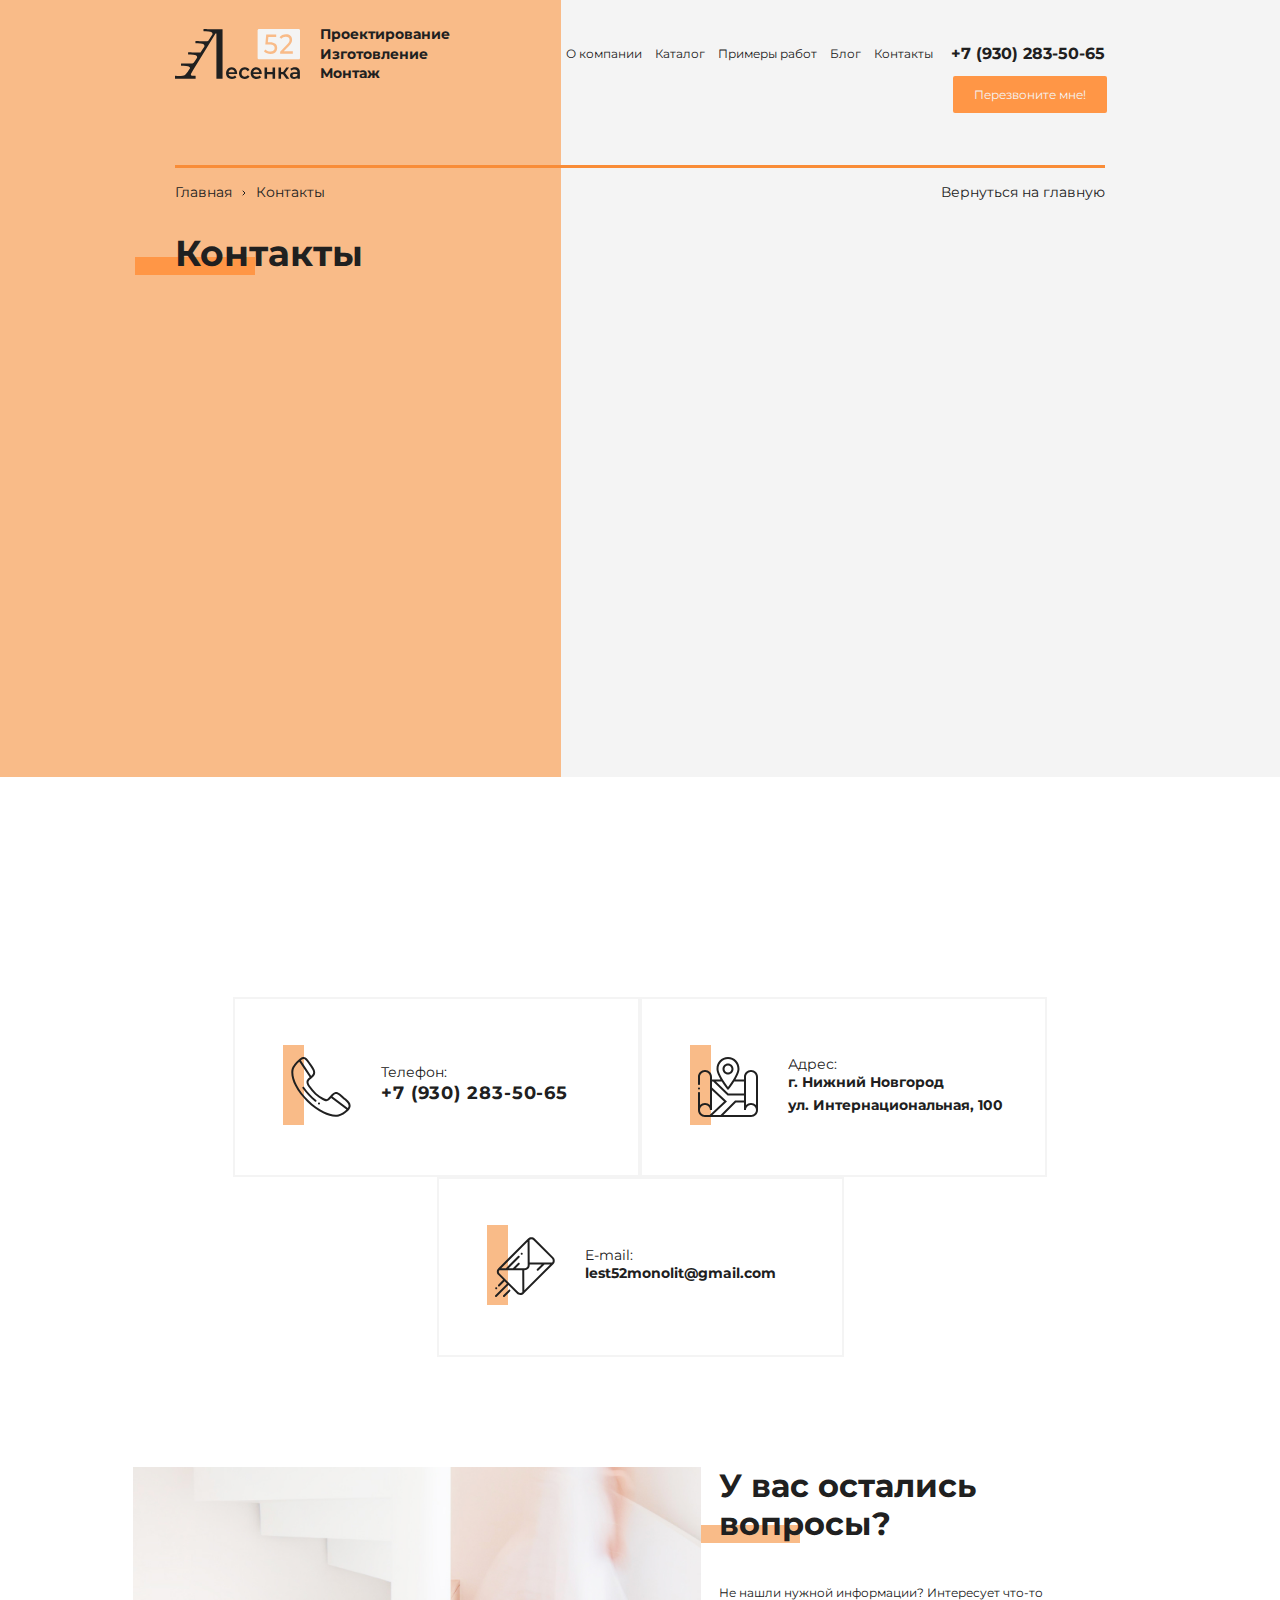
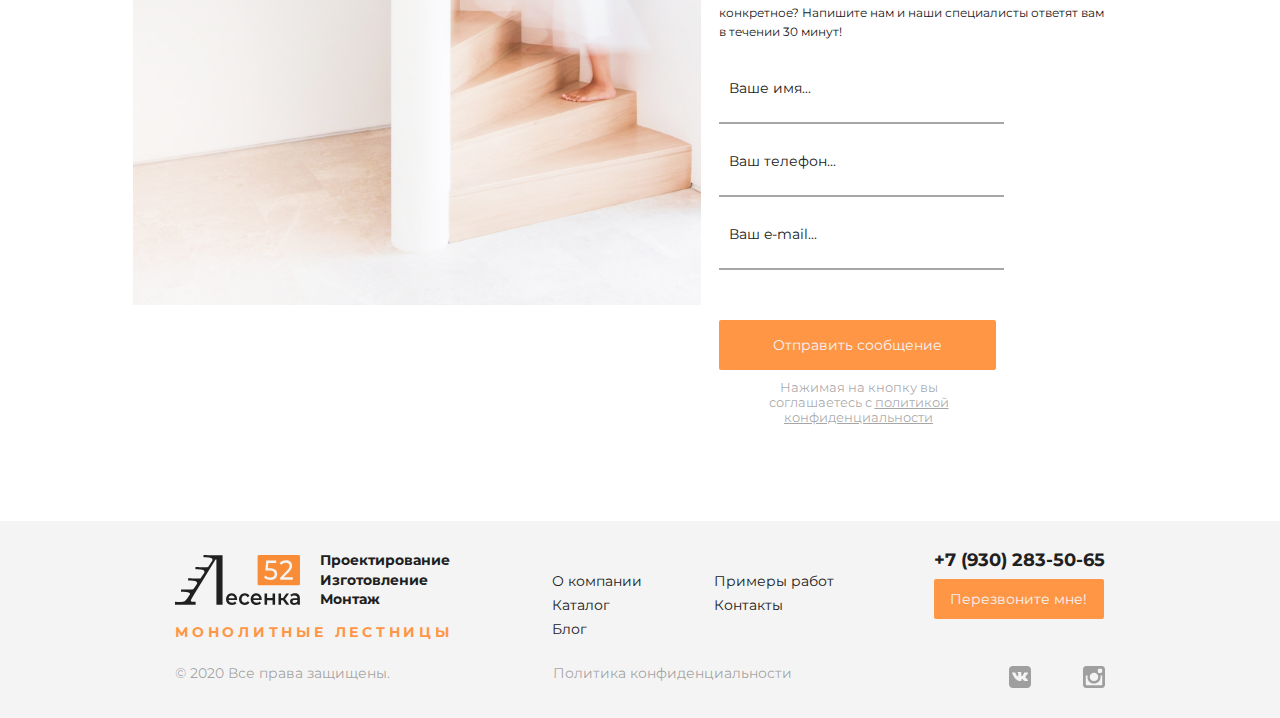
<file: docs/contacts.html>
<!DOCTYPE html>
<html lang="en">

<head>
    <meta charset="UTF-8">
    <meta name="viewport" content="width=device-width, initial-scale=1.0">
    <link rel="stylesheet" href="css/swiper-bundle.min.css">
    <link rel="stylesheet" href="css/fonts.css">
    <link rel="stylesheet" href="css/style.css">
    <title>Лесенка 52 Контакты</title>
</head>

<body class="body">
    <div class="wrapper">
        <header class="header">
            <div class="container">
                <div class="header__mask"></div>
                <div class="header__top">
                    <div class="header__logo">
                        <a href="index.html"><img class="header__img" src="img/logo/LOGO (4).svg" alt="лого"></a>
                        <div class="header__text">
                            <p>
                                Проектирование
                                Изготовление
                                Монтаж
                            </p>
                        </div>
                    </div>
                    <div class="header__nav">
                        <ul class="nav__list">
                            <li class="nav__items-1">
                                <a class="nav__link" href="company.html">О компании</a>
                            </li>
                            <li class="nav__items-2">
                                <a class="nav__link" href="catalog.html">Каталог</a>
                            </li>
                            <li class="nav__items-3">
                                <a class="nav__link" href="examplesOfWorks.html">Примеры работ</a>
                            </li>
                            <li class="nav__items-4">
                                <a class="nav__link" href="blog.html">Блог</a>
                            </li>
                            <li class="nav__items-5">
                                <a class="nav__link" href="contacts.html">Контакты</a>
                            </li>
                        </ul>
                        <div class="header__info">
                            <a class="header__phone" chref="#" src="tel:+79302835065">+7 (930) 283-50-65</a>
                            <button class="header__button">Перезвоните мне!</button>
                        </div>
                    </div>
                    <div class="burger-icon">
                        <span></span>
                    </div>
                </div>

            </div>
        </header>

        <main class="main">
            <section class="contacts">
                <div class="container">
                    <div class="catalog__mask3"></div>
                    <div class="catalog__link">
                        <div class="company__link-left">
                            <span><a href="index.html"><span>Главная</span></a></span>
                            <span><img src="img/znak.svg" alt=""></span>
                            <span>Контакты</span>
                        </div>
                        <div class="company__link-right">
                            <a href="index.html">Вернуться на главную</a>
                        </div>
                    </div>
                    <h1 class="contacts__title">
                        Контакты
                    </h1>
                    <div class="contacts__boxMap">
                        <iframe class="contacts__map"
                            src="https://www.google.com/maps/embed?pb=!1m18!1m12!1m3!1d2213.1458742059453!2d43.94575827664413!3d56.310055548932866!2m3!1f0!2f0!3f0!3m2!1i1024!2i768!4f13.1!3m3!1m2!1s0x4151d5ea6d61f355%3A0x5e3d4224fa53b45c!2z0JjQvdGC0LXRgNC90LDRhtC40L7QvdCw0LvRjNC90LDRjyDRg9C7LiwgMTAwLCDQndC40LbQvdC40Lkg0J3QvtCy0LPQvtGA0L7QtCwg0J3QuNC20LXQs9C-0YDQvtC00YHQutCw0Y8g0L7QsdC7LiwgNjAzMDAy!5e0!3m2!1sru!2sru!4v1699775927547!5m2!1sru!2sru"
                            width="1218" height="681"  allowfullscreen="" loading="lazy"
                            referrerpolicy="no-referrer-when-downgrade"></iframe>
                    </div>
                    <div class="contacts__box">
                        <div class="contacts__item">
                            <div class="contacts__item-left">
                                <img class="contacts__icon" src="img/icons/phone.svg" alt="">
                            </div>
                            <div class="contacts__item-right">
                                <div class="contacts__item-title">
                                    Телефон:
                                </div>
                                <div class="contacts__item-content">
                                    <span>+7 (930) 283-50-65</span>
                                </div>
                            </div>
                        </div>
                        <div class="contacts__item">
                            <div class="contacts__item-left">
                                <img class="contacts__icon" src="img/icons/map.svg" alt="">
                            </div>
                            <div class="contacts__item-right">
                                <div class="contacts__item-title">
                                    Адрес:
                                </div>
                                <div class="contacts__item-content">
                                    г. Нижний Новгород<br>
                                    ул. Интернациональная, 100
                                </div>
                            </div>
                        </div>
                        <div class="contacts__item">
                            <div class="contacts__item-left">
                                <img class="contacts__icon" src="img/icons/letter.svg" alt="">
                            </div>
                            <div class="contacts__item-right">
                                <div class="contacts__item-title">
                                    E-mail:
                                </div>
                                <div class="contacts__item-content">
                                    lest52monolit@gmail.com
                                </div>
                            </div>
                        </div>
                    </div>
                </div>
            </section>
            <section class="company-location">
                <div class="container">
                    <div class="location__box">
                        <div class="location__box-left">
                            <img class="location__img" src="img/decor/2.jpg" alt="">
                        </div>
                        <div class="location__box-right">
                            <h1 class="location__box-title">
                                У вас остались
                                вопросы?
                            </h1>
                            <p class="location__box-text">
                                Не нашли нужной информации? Интересует что-то конкретное? Напишите нам и наши
                                специалисты
                                ответят вам в течении 30 минут!
                            </p>
                            <div class="location__form">
                                <div class="location__form-block">
                                    <label class="location__form-name">Ваше имя...</label>
                                    <span class="location__form-name-input">
                                        <input type="text" size="40">
                                    </span>
                                </div>
                                <div class="location__form-block">
                                    <label class="location__form-name">Ваш телефон...</label>
                                    <span class="location__form-phone-input">
                                        <input type="tel" id="phone1" size="40">
                                    </span>
                                </div>
                                <div class="location__form-block">
                                    <label class="location__form-name">Ваш e-mail...</label>
                                    <span class="location__form-email-input">
                                        <input type="email" size="40">
                                    </span>
                                </div>
                            </div>
                            <div class="location__btn">
                                <button class="location__button">Отправить сообщение</button>
                                <p class="location__confendicality">
                                    Нажимая на кнопку
                                    вы соглашаетесь с <a href="#">политикой конфиденциальности </a>
                                </p>
                            </div>
                        </div>
                    </div>
                </div>
            </section>
        </main>

        <footer class="footer">
            <div class="container">
                <div class="footer__top">
                    <div class="footer__logo">
                        <div class="footer__logo-top">
                            <div class="footer__logo-left">
                                <a class="footer__logo" href="index.html"><img src="img/logo/LOGO-footer.svg"
                                        alt="лого"></a>
                            </div>
                            <div class="footer__logo-right">
                                <span>Проектирование</span>
                                <span>Изготовление</span>
                                <span>Монтаж</span>
                            </div>
                        </div>
                        <div class="footer__logo-bottom">
                            <span class="footer__title-logo">
                                Монолитные лестницы
                            </span>
                        </div>
                    </div>
                    <div class="footer__nav">
                        <ul class="footer__nav-list-left">
                            <li class="footer__nav-item">
                                <a href="company.html">О компании</a>
                            </li>
                            <li class="footer__nav-item"><a href="catalog.html">Каталог</a></li>
                            <li class="footer__nav-item"><a href="blog.html">Блог</a></li>
                        </ul>
                        <ul class="footer__nav-list-right">
                            <li class="footer__nav-item"><a href="examplesOfWorks.html">Примеры работ</a></li>
                            <li class="footer__nav-item"><a href="contacts.html">Контакты</a></li>
                        </ul>
                    </div>
                    <div class="footer__info">
                        <a class="footer__phone" href="#" src="tel:+79302835065">+7 (930) 283-50-65</a>
                        <button class="footer__button">Перезвоните мне!</button>
                    </div>
                </div>
                <div class="footer__bottom">
                    <div class="footer__copyright">
                        © 2020 Все права защищены.
                    </div>
                    <div class="footer__confidentiality">
                        <a class="confidentiality" href="#">
                            Политика конфиденциальности
                        </a>
                    </div>
                    <div class="footer__socials">
                        <a class="footer__vkontakte" href="#">
                            <img src="img/socials/vk.svg" alt="">
                        </a>
                        <a class="footer__instagramm" href="#">
                            <img src="img/socials/instagramm.svg" alt="">
                        </a>
                    </div>
                </div>
            </div>
        </footer>

        <div class="modal">
            <div class="modal__window">
                <div class="modal__close-btn">
                    <span class="modal__line-left"></span>
                    <span class="modal__line-right"></span>
                </div>
                <div class="modal__inner">
                    <h1 class="modal__title-top">Шаг 1 из 3</h1>
                    <div class="modal__scrollbar">
                        <span class="modal__line"></span>
                    </div>
                    <h1 class="modal__title-bottom">Выберите тип лестницы</h1>
                    <div class="modal__list">
                        <div class="modal__item">
                            <label class="modal__radio">
                                <input class=modal__check-box"" name="check-box" id="input1_1" type="radio" value="Прямая
                            лестница">
                                <span class="modal__img-box">
                                    <img class="modal__img" src="img/group/1.svg" alt="Прямая
                                лестница">
                                </span>
                            </label>
                            <span class="modal__text">
                                Прямая
                                лестница
                            </span>
                        </div>
                        <div class="modal__item">
                            <label class="modal__radio">
                                <input class=modal__check-box"" name="check-box" id="input1_2" type="radio"
                                    value="Забежная лестница">
                                <span class="modal__img-box">
                                    <img class="modal__img" src="img/group/2.svg" alt="">
                                </span>
                            </label>
                            <span class="modal__text">
                                Забежная лестница
                            </span>
                        </div>
                        <div class="modal__item">
                            <label class="modal__radio">
                                <input class=modal__check-box"" name="check-box" id="input1_3" type="radio" value="Винтовая
                            лестница">
                                <span class="modal__img-box">
                                    <img class="modal__img" src="img/group/3.svg" alt="">
                                </span>
                            </label>
                            <span class="modal__text">
                                Винтовая
                                лестница
                            </span>
                        </div>
                        <div class="modal__item">
                            <label class="modal__radio">
                                <input class=modal__check-box"" name="check-box" id="input1_4" type="radio" value="Фасадная
                            лестница">
                                <span class="modal__img-box">
                                    <img class="modal__img" src="img/group/4.svg" alt="">
                                </span>
                            </label>
                            <span class="modal__text">
                                Фасадная
                                лестница
                            </span>
                        </div>
                        <div class="modal__item">
                            <label class="modal__radio">
                                <input class=modal__check-box"" name="check-box" id="input1_5" type="radio"
                                    value="Индивидуальный проект">
                                <span class="modal__img-box">
                                    <img class="modal__img" src="img/group/6.svg" alt="">
                                </span>
                            </label>
                            <span class="modal__text">
                                Индивидуальный проект
                            </span>
                        </div>
                    </div>
                    <div class="modal__btn-box">
                        <span class="modal__btn-line1"></span>
                        <button class="modal__next">Следующий шаг</button>
                        <span class="modal__btn-line2"></span>
                    </div>
                </div>
            </div>

        </div>
        <div class="modal2">
            <div class="modal__window">
                <div class="modal__close-btn2">
                    <span class="modal__line-left"></span>
                    <span class="modal__line-right"></span>
                </div>
                <div class="modal__inner">
                    <h1 class="modal__title-top">Шаг 2 из 3</h1>
                    <div class="modal__scrollbar">
                        <span class="modal__line2"></span>
                    </div>
                    <div class="modal__content">
                        <div class="modal__content-left">
                            <h1 class="modal__title-bottom">Выберите вид</h1>
                            <div class="modal__list">
                                <div class="modal__item">
                                    <label class="modal__radio">
                                        <input class=modal__check-box"" name="check-box" id="input2_1" type="radio"
                                            value="Гладкоподшитая
                                        лестница">
                                        <span class="modal__img-box">
                                            <img class="modal__img" src="img/group/type-stairs-05.png" alt="Гладкоподшитая
                                            лестница">
                                        </span>
                                    </label>
                                    <span class="modal__text">
                                        Гладкоподшитая
                                        лестница
                                    </span>
                                </div>
                                <div class="modal__item">
                                    <label class="modal__radio">
                                        <input class=modal__check-box"" name="check-box" id="input2_2" type="radio"
                                            value="Зеркальная лестница">
                                        <span class="modal__img-box">
                                            <img class="modal__img" src="img/group/type-stairs-05.png"
                                                alt="Зеркальная лестница">
                                        </span>
                                    </label>
                                    <span class="modal__text">
                                        Зеркальная лестница
                                    </span>
                                </div>
                            </div>
                        </div>
                        <div class="modal__content-right">
                            <h1 class="modal__title-bottom">Укажите рамеры</h1>
                            <div class="modal__form">
                                <div class="modal__form-block">
                                    <label class="modal__form-name">Высота между этажами (см)</label>
                                    <span class="modal__form-input">
                                        <input type="text" size="40" id="input4" oninput="updateSpan1()">
                                    </span>
                                </div>
                                <div class="modal__form-block">
                                    <label class="modal__form-name">Длина лестницы (см)</label>
                                    <span class="modal__form-input">
                                        <input type="text" size="40" id="input5" oninput="updateSpan2()">
                                    </span>
                                </div>
                                <div class="modal__form-block">
                                    <label class="modal__form-name">Ширина ступени (см)</label>
                                    <span class="modal__form-input">
                                        <input type="text" size="40" id="input6" oninput="updateSpan3()">
                                    </span>
                                </div>
                            </div>
                        </div>
                    </div>
                    <div class="modal__btn-box">
                        <span class="modal__btn-line1"></span>
                        <button class="modal__next2">Следующий шаг</button>
                        <span class="modal__btn-line2"></span>
                    </div>
                </div>

            </div>
        </div>
        <div class="modal3">
            <div class="modal__window">
                <div class="modal__close-btn3">
                    <span class="modal__line-left"></span>
                    <span class="modal__line-right"></span>
                </div>
                <div class="modal__inner">
                    <h1 class="modal__title-top">Шаг 3 из 3</h1>
                    <div class="modal__scrollbar">
                        <span class="modal__line3"></span>
                    </div>
                    <h1 class="modal__title-bottom">Выберите вариант отделки</h1>
                    <div class="modal__list">
                        <div class="modal__item">
                            <label class="modal__radio">
                                <input class=modal__check-box"" name="check-box1" id="input3_1" type="radio" value="Отделка
                                деревом">
                                <span class="modal__img-box">
                                    <img class="modal__img" src="img/finishing/1.svg" alt="Прямая
                                лестница">
                                </span>
                            </label>
                            <span class="modal__text">
                                Отделка
                                деревом
                            </span>
                        </div>
                        <div class="modal__item">
                            <label class="modal__radio">
                                <input class=modal__check-box"" name="check-box1" id="input3_2" type="radio" value="Отделка
                                    камнем">
                                <span class="modal__img-box">
                                    <img class="modal__img" src="img/finishing/2.svg" alt="Отделка
                                    камнем">
                                </span>
                            </label>
                            <span class="modal__text">
                                Отделка
                                камнем
                            </span>
                        </div>
                        <div class="modal__item">
                            <label class="modal__radio">
                                <input class=modal__check-box"" name="check-box1" id="input3_3" type="radio" value="Отделка
                                плиткой">
                                <span class="modal__img-box">
                                    <img class="modal__img" src="img/finishing/3.svg" alt="Отделка
                                    плиткой">
                                </span>
                            </label>
                            <span class="modal__text">
                                Отделка
                                плиткой
                            </span>
                        </div>
                        <div class="modal__item">
                            <label class="modal__radio">
                                <input class=modal__check-box"" name="check-box1" id="input3_4" type="radio"
                                    value="Кованными изделиями">
                                <span class="modal__img-box">
                                    <img class="modal__img" src="img/finishing/4.svg" alt="Кованными изделиями">
                                </span>
                            </label>
                            <span class="modal__text">
                                Кованными изделиями
                            </span>
                        </div>
                        <div class="modal__item">
                            <label class="modal__radio">
                                <input class=modal__check-box"" name="check-box1" id="input3_5" type="radio"
                                    value="Без отделки">
                                <span class="modal__img-box">
                                    <img class="modal__img" src="img/finishing/5.svg" alt="Без отделки">
                                </span>
                            </label>
                            <span class="modal__text">
                                Без отделки
                            </span>
                        </div>
                    </div>
                    <div class="modal__btn-box">
                        <span class="modal__btn-line1"></span>
                        <button class="modal__next3">Рассчитать стоимость</button>
                        <span class="modal__btn-line2"></span>
                    </div>
                </div>
            </div>
        </div>
        <div class="modal4">
            <div class="modal__window">
                <div class="modal__close-btn4">
                    <span class="modal__line-left">
                    </span>
                    <span class="modal__line-right">
                    </span>
                </div>
                <div class="modal__inner">
                    <h1 class="modal__title-top">Готово!</h1>
                    <div class="modal__scrollbar">
                        <span class="modal__line3"></span>
                    </div>
                    <div class="modal__content2">
                        <div class="modal__content-left2">
                            <h1 class="modal__title-bottom1">Куда отправить рассчет?</h1>
                            <div class="location__form">
                                <div class="location__form-block">
                                    <label class="location__form-name">Ваше имя...</label>
                                    <span class="modal__form-name-input">
                                        <input type="text" size="40">
                                    </span>
                                </div>
                                <div class="location__form-block">
                                    <label class="location__form-name">Ваш телефон...</label>
                                    <span class="modal__form-phone-input">
                                        <input type="tel" id="phone2" size="40">
                                    </span>
                                </div>
                                <div class="location__form-block">
                                    <label class="location__form-name">Ваш e-mail...</label>
                                    <span class="modal__form-email-input">
                                        <input type="email" size="40">
                                    </span>
                                </div>
                            </div>
                        </div>
                        <div class="modal__content-right2">
                            <h1 class="modal__title-bottom1">Параметры</h1>
                            <div class="modal__span-list">
                                <div class="modal__span-left">
                                    <span class="modal__span-title">Тип лестницы:</span>
                                    <span class="modal__span-title">Вид лестницы:</span>
                                    <span class="modal__span-title">Тип отделки:</span>
                                    <span class="modal__span-title">Длина лесницы:</span>
                                    <span class="modal__span-title">Ширина ступени:</span>
                                    <span class="modal__span-title">Высота этажа:</span>
                                </div>
                                <div class="modal__span-right">
                                    <span class="modal__span-result" id="result1"></span>
                                    <span class="modal__span-result" id="result2"></span>
                                    <span class="modal__span-result" id="result3"></span>
                                    <span class="modal__span-result" id="result4"></span>
                                    <span class="modal__span-result" id="result5"></span>
                                    <span class="modal__span-result" id="result6"></span>
                                </div>
                            </div>
                        </div>
                    </div>
                    <div class="modal__btn-box">
                        <span class="modal__btn-line1"></span>
                        <button class="modal__end">Получить рассчет</button>
                        <span class="modal__btn-line2"></span>
                    </div>
                </div>
            </div>
        </div>
        <div class="modal5">
            <div class="modal5__window5">
                <div class="modal5__close-btn5">
                    <span class="modal__line-left">
                    </span>
                    <span class="modal__line-right">
                    </span>
                </div>
                <div class="modal5__inner">
                    <h1 class="modal5__title">Отправить заявку</h1>
                    <span class="modal5__text">на бесплатную консультацию</span>
                    <div class="location__form">
                        <div class="location__form-block">
                            <label class="location__form-name">Ваше имя...</label>
                            <span class="modal5__form-name-input">
                                <input type="text" size="40">
                            </span>
                        </div>
                        <div class="location__form-block">
                            <label class="location__form-name">Ваш телефон...</label>
                            <span class="modal5__form-phone-input">
                                <input type="tel" id="phone3" size="40">
                            </span>
                        </div>
                        <div class="location__form-block">
                            <label class="location__form-name">Ваш e-mail...</label>
                            <span class="modal5__form-email-input">
                                <input type="email" size="40">
                            </span>
                        </div>
                    </div>
                    <button class="modal5__btn">Отправить заявку</button>
                    <p class="location__confendicality">
                        Нажимая на кнопку
                        вы соглашаетесь с <a href="#">политикой конфиденциальности </a>
                    </p>

                </div>
            </div>
        </div>
        <div class="modal5-2">
            <div class="modal5-2__window5">
                <div class="modal5-2__inner">
                    <div class="modal5-2__close-btn5">
                        <span class="modal__line-left">
                        </span>
                        <span class="modal__line-right">
                        </span>
                    </div>
                    <h1 class="modal5-2__title">Спасибо!</h1>
                    <span class="modal5-2__text">Заявка успешно отправлена.</span>
                    <img class="modal5-2__img" src="img/icons/palec.svg" alt="">
                </div>
            </div>
        </div>

        <script src="js/swiper-bundle.min.js"></script>
        <script src="js/code.jquery.com_jquery-3.7.1.min.js"></script>
        <script src="js/jquery.maskedinput.min.js"></script>
        <script src="js/examplesOfWorks.js"></script>
    </div>
</body>

</html>
</file>
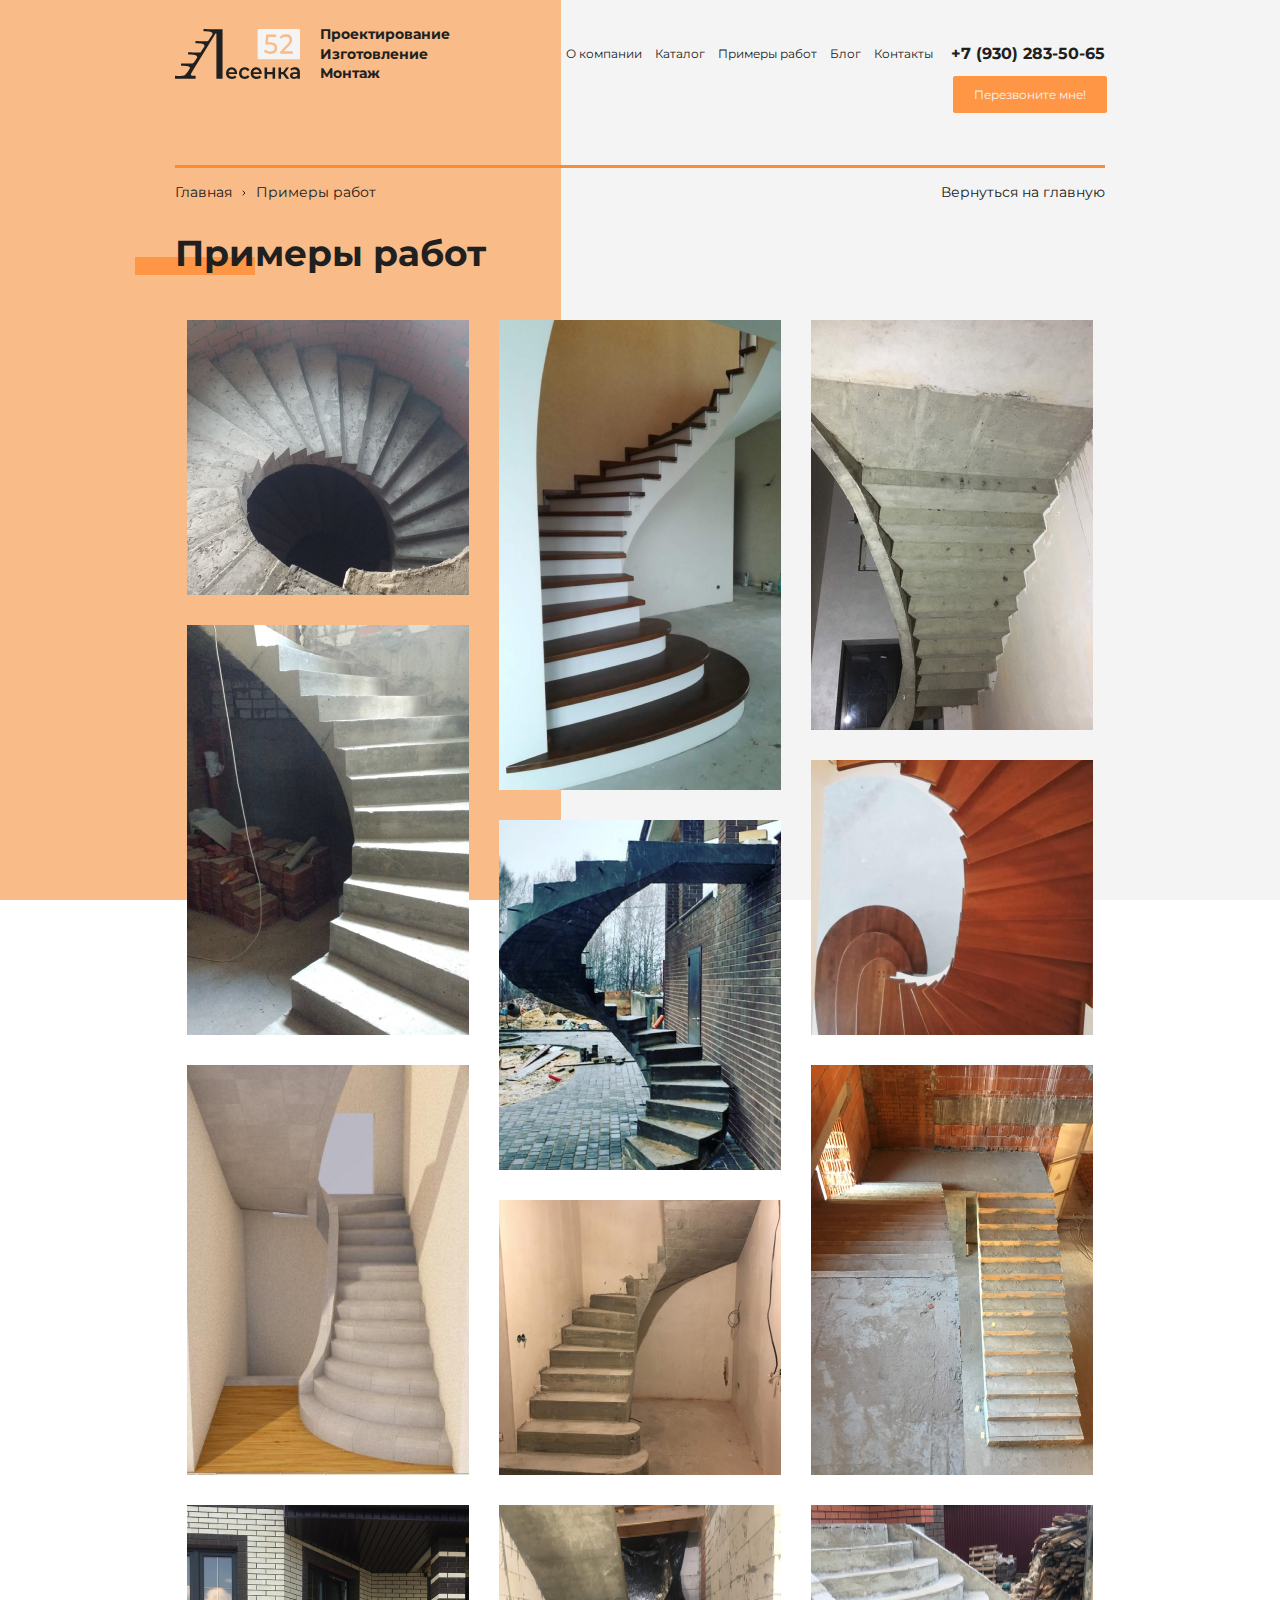
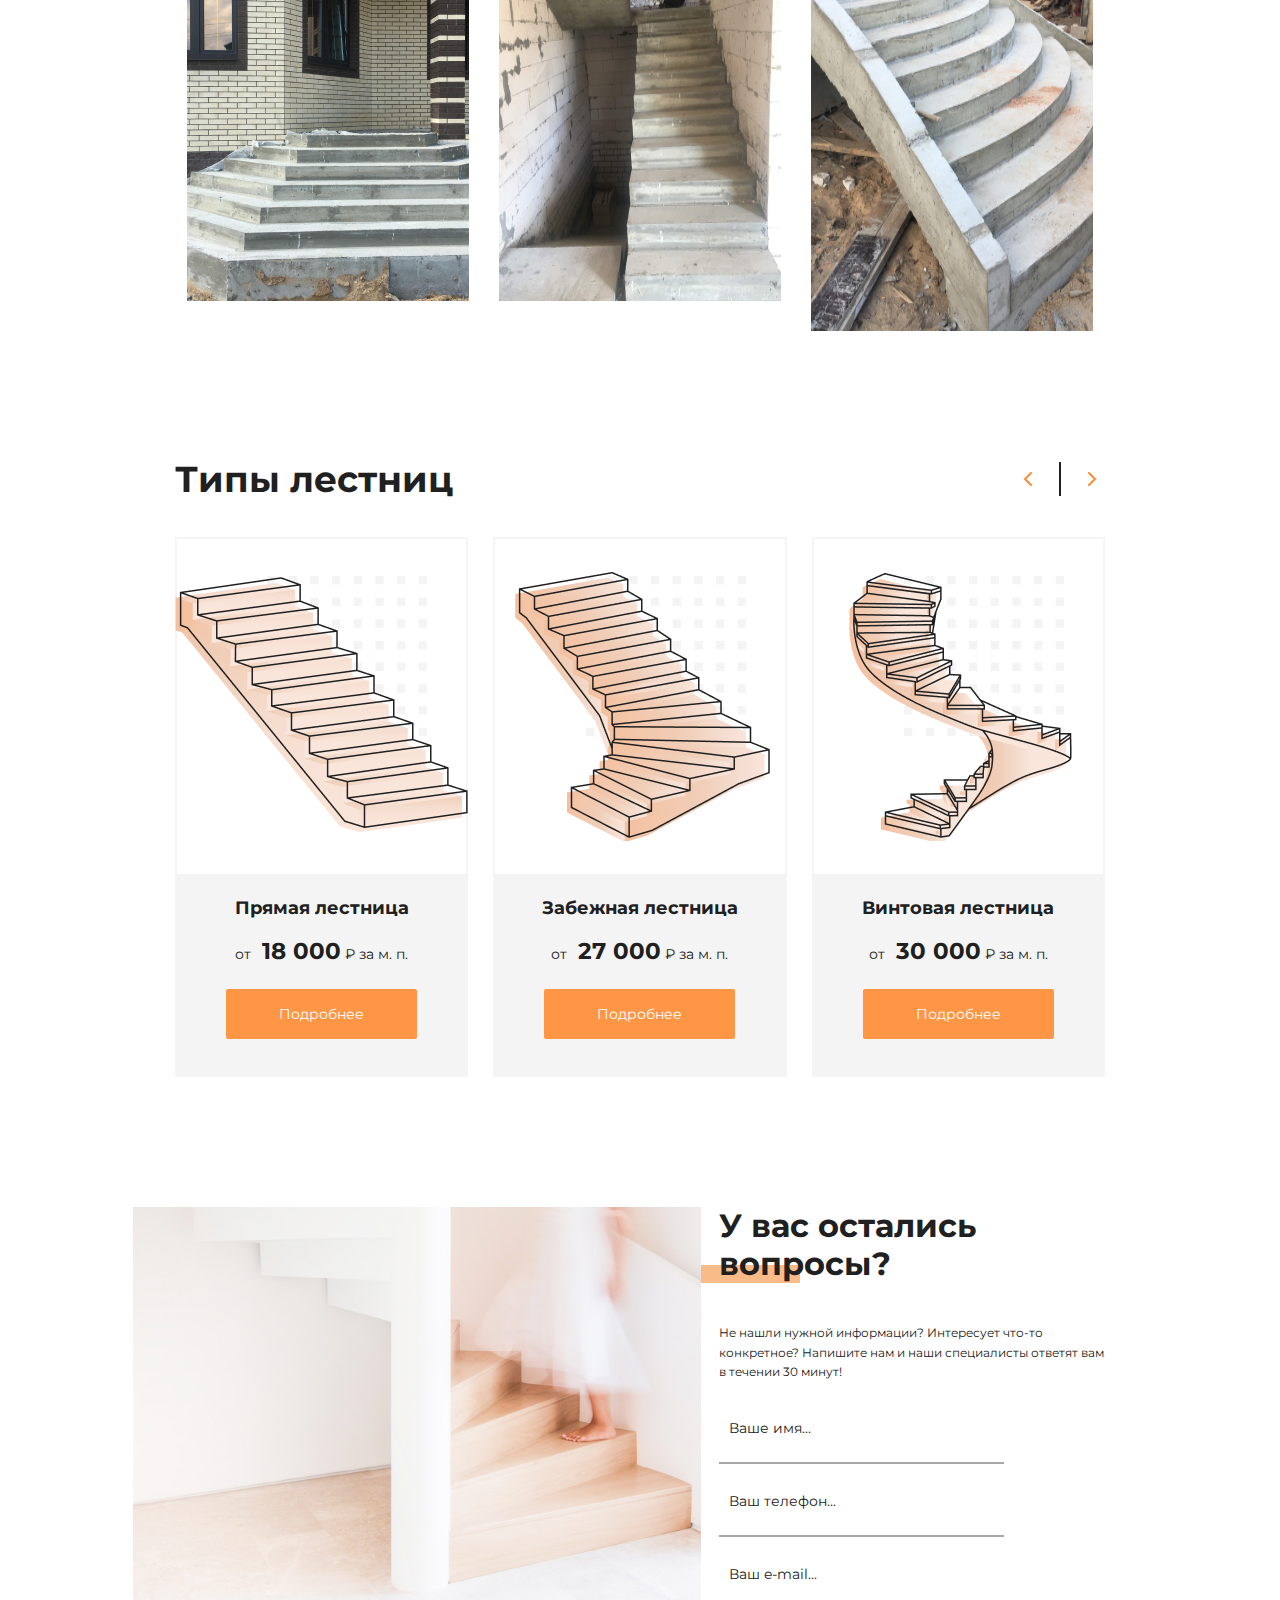
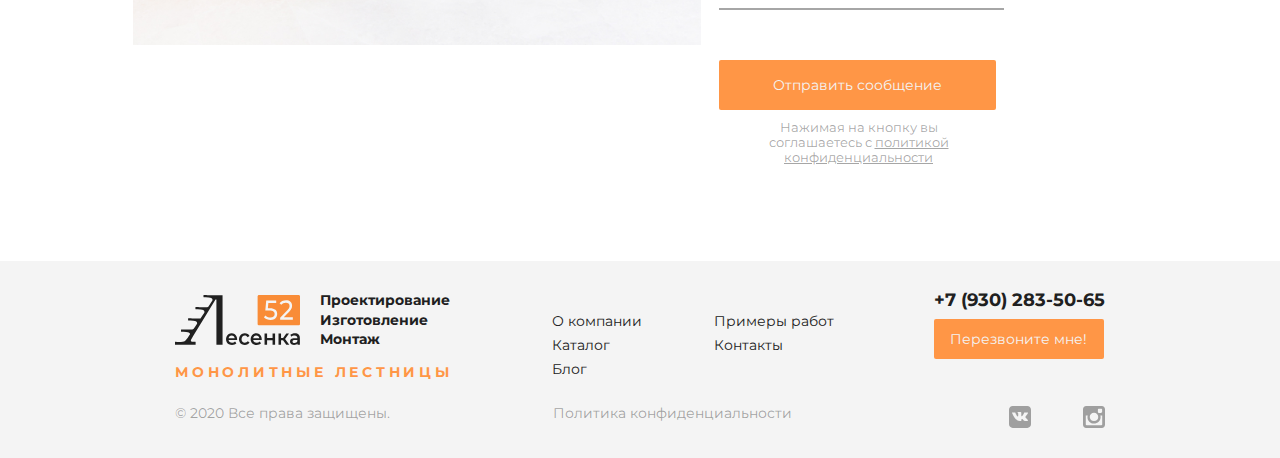
<file: docs/examplesOfWorks.html>
<!DOCTYPE html>
<html lang="en">

<head>
    <meta charset="UTF-8">
    <meta name="viewport" content="width=device-width, initial-scale=1.0">
    <link rel="stylesheet" href="css/swiper-bundle.min.css">
    <link rel="stylesheet" href="css/fonts.css">
    <link rel="stylesheet" href="css/style.css">
    <title>Лесенка 52 Примеры работ</title>
</head>

<body class="body">
    <div class="wrapper">
        <header class="header">
            <div class="container">
                <div class="header__mask"></div>
                <div class="header__top">
                    <div class="header__logo">
                        <a href="index.html"><img class="header__img" src="img/logo/LOGO (4).svg" alt="лого"></a>
                        <div class="header__text">
                            <p>
                                Проектирование
                                Изготовление
                                Монтаж
                            </p>
                        </div>
                    </div>
                    <div class="header__nav">
                        <ul class="nav__list">
                            <li class="nav__items-1">
                                <a class="nav__link" href="company.html">О компании</a>
                            </li>
                            <li class="nav__items-2">
                                <a class="nav__link" href="catalog.html">Каталог</a>
                            </li>
                            <li class="nav__items-3">
                                <a class="nav__link" href="examplesOfWorks.html">Примеры работ</a>
                            </li>
                            <li class="nav__items-4">
                                <a class="nav__link" href="blog.html">Блог</a>
                            </li>
                            <li class="nav__items-5">
                                <a class="nav__link" href="contacts.html">Контакты</a>
                            </li>
                        </ul>
                        <div class="header__info">
                            <a class="header__phone" chref="#" src="tel:+79302835065">+7 (930) 283-50-65</a>
                            <button class="header__button">Перезвоните мне!</button>
                        </div>
                    </div>
                    <div class="burger-icon">
                        <span></span>
                    </div>
                </div>

            </div>
        </header>

        <main class="main">
            <section class="examplesOfWorks">
                <div class="container">
                    <div class="catalog__mask2"></div>
                    <div class="catalog__link">
                        <div class="company__link-left">
                            <span><a href="index.html"><span>Главная</span></a></span>
                            <span><img src="img/znak.svg" alt=""></span>
                            <span>Примеры работ</span>
                        </div>
                        <div class="company__link-right">
                            <a href="index.html">Вернуться на главную</a>
                        </div>
                    </div>
                    <h1 class="examplesOfWorks__title">
                        Примеры работ
                    </h1>
                    <div class="examplesOfWorks__box">
                        <div class="examplesOfWorks__item">
                            <img class="examplesOfWorks__img" src="img/decor/8.jpg" alt="">
                            <img class="examplesOfWorks__img" src="img/decor/9.jpg" alt="">
                            <img class="examplesOfWorks__img" src="img/decor/10.jpg" alt="">
                        </div>
                        <div class="examplesOfWorks__item">
                            <img class="examplesOfWorks__img" src="img/decor/19.jpg" alt="">
                            <img class="examplesOfWorks__img" src="img/decor/18.jpg" alt="">
                            <img class="examplesOfWorks__img" src="img/decor/17.jpg" alt="">
                        </div>
                        <div class="examplesOfWorks__item">
                            <img class="examplesOfWorks__img" src="img/decor/13.jpg" alt="">
                            <img class="examplesOfWorks__img" src="img/decor/11.jpg" alt="">
                            <img class="examplesOfWorks__img" src="img/decor/12.jpg" alt="">
                        </div>
                        <div class="examplesOfWorks__item">
                            <img class="examplesOfWorks__img" src="img/decor/15.jpg" alt="">
                            <img class="examplesOfWorks__img" src="img/decor/14.jpg" alt="">
                            <img class="examplesOfWorks__img" src="img/decor/16.jpg" alt="">
                        </div>
                    </div>
                </div>
            </section>
            <section class="typesStairs1">
                <div class="container">
                    <div class="typesStairs__heading">
                        <h1 class="typesStairs__heading-title">Типы лестниц</h1>
                        <div class="typesStairs__nav">
                            <div class="typesStairs__btn-prev">
                                <svg width="9" height="14" viewBox="0 0 9 14" fill="none"
                                    xmlns="http://www.w3.org/2000/svg">
                                    <path d="M8 13L2 7L8 1" stroke="#F98C37" stroke-width="2" stroke-linecap="round" pading="5px 5px" />
                                </svg>
                            </div>
                            <div class="typesStairs__stick"></div>
                            <div class="typesStairs__btn-next">
                                <svg width="9" height="14" viewBox="0 0 9 14" fill="none"
                                    xmlns="http://www.w3.org/2000/svg">
                                    <path d="M1 1L7 7L0.999997 13" stroke="#F98C37" stroke-width="2"
                                        stroke-linecap="round" />
                                </svg>
                            </div>
                        </div>
                    </div>
                    <div class="typesStairs__swiper swiper">
                        <div class="typesStairs__swiper-wrapper swiper-wrapper">
                            <div class="typesStairs__swiper-slide swiper-slide">
                                <div class="typesStairs__card">
                                    <div class="typesStairs__img">
                                        <img class="typesStairs__img1" src="img/group/type-stairs-01 (1).png" alt="">
                                    </div>
                                    <div class="typesStairs__info">
                                        <div class="typesStairs__title">Прямая лестница</div>
                                        <div class="typesStairs__text">
                                            от <span>18 000</span> ₽ за м. п.
                                        </div>
                                        <div class="typesStairs__btn">
                                            <a href="catalog1.html">Подробнее</a>
                                        </div>
                                    </div>
                                </div>
                            </div>
                            <div class="typesStairs__swiper-slide swiper-slide">
                                <div class="typesStairs__card">
                                    <div class="typesStairs__img">
                                        <img class="typesStairs__img1" src="img/group/type-stairs-02.png" alt="">
                                    </div>
                                    <div class="typesStairs__info">
                                        <div class="typesStairs__title">Забежная лестница</div>
                                        <div class="typesStairs__text">от <span>27 000</span> ₽ за м. п.</div>
                                        <div class="typesStairs__btn"><a href="catalog1.html">Подробнее</a></div>
                                    </div>
                                </div>
                            </div>
                            <div class="typesStairs__swiper-slide swiper-slide">
                                <div class="typesStairs__card">
                                    <div class="typesStairs__img">
                                        <img class="typesStairs__img1" src="img/group/type-stairs-03.png" alt="">
                                    </div>
                                    <div class="typesStairs__info">
                                        <div class="typesStairs__title">Винтовая лестница</div>
                                        <div class="typesStairs__text">от <span>30 000</span> ₽ за м. п.</div>
                                        <div class="typesStairs__btn"><a href="catalog1.html">Подробнее</a></div>
                                    </div>
                                </div>
                            </div>
                            <div class="typesStairs__swiper-slide swiper-slide">
                                <div class="typesStairs__card">
                                    <div class="typesStairs__img">
                                        <img class="typesStairs__img1" src="img/group/type-stairs-04.png" alt="">
                                    </div>
                                    <div class="typesStairs__info">
                                        <div class="typesStairs__title">Фасадная лестница</div>
                                        <div class="typesStairs__text">от <span>50 000</span> ₽ за м. п.</div>
                                        <div class="typesStairs__btn"><a href="catalog1.html">Подробнее</a></div>
                                    </div>
                                </div>
                            </div>
                            <div class="typesStairs__swiper-slide swiper-slide">
                                <div class="typesStairs__card">
                                    <div class="typesStairs__img">
                                        <img class="typesStairs__img1" src="img/group/type-stairs-05.png" alt="">
                                    </div>
                                    <div class="typesStairs__info">
                                        <div class="typesStairs__title">Зеркальная лестница</div>
                                        <div class="typesStairs__text">от <span>45 000</span> ₽ за м. п.</div>
                                        <div class="typesStairs__btn"><a href="catalog1.html">Подробнее</a></div>
                                    </div>
                                </div>
                            </div>
                            <div class="typesStairs__swiper-slide swiper-slide">
                                <div class="typesStairs__card">
                                    <div class="typesStairs__img">
                                        <img class="typesStairs__img1" src="img/group/type-stairs-06.png" alt="">
                                    </div>
                                    <div class="typesStairs__info">
                                        <div class="typesStairs__title">Индивидуальная</div>
                                        <div class="typesStairs__text">Цена договорная</div>
                                        <div class="typesStairs__btn"><a href="catalog1.html">Подробнее</a></div>
                                    </div>
                                </div>
                            </div>
                        </div>
                    </div>


                    <div class="typesStairs__swiper-pagination1">
                        <div class="typesStairs__swiper-pagination"></div>
                    </div>





                </div>
            </section>
            <section class="company-location">
                <div class="container">
                    <div class="location__box">
                        <div class="location__box-left">
                            <img class="location__img" src="img/decor/2.jpg" alt="">
                        </div>
                        <div class="location__box-right">
                            <h1 class="location__box-title">
                                У вас остались
                                вопросы?
                            </h1>
                            <p class="location__box-text">
                                Не нашли нужной информации? Интересует что-то конкретное? Напишите нам и наши
                                специалисты
                                ответят вам в течении 30 минут!
                            </p>
                            <div class="location__form">
                                <div class="location__form-block">
                                    <label class="location__form-name">Ваше имя...</label>
                                    <span class="location__form-name-input">
                                        <input type="text" size="40">
                                    </span>
                                </div>
                                <div class="location__form-block">
                                    <label class="location__form-name">Ваш телефон...</label>
                                    <span class="location__form-phone-input">
                                        <input type="tel" id="phone1" size="40">
                                    </span>
                                </div>
                                <div class="location__form-block">
                                    <label class="location__form-name">Ваш e-mail...</label>
                                    <span class="location__form-email-input">
                                        <input type="email" size="40">
                                    </span>
                                </div>
                            </div>
                            <div class="location__btn">
                                <button class="location__button">Отправить сообщение</button>
                                <p class="location__confendicality">
                                    Нажимая на кнопку
                                    вы соглашаетесь с <a href="#">политикой конфиденциальности </a>
                                </p>
                            </div>
                        </div>
                    </div>
                </div>
            </section>
        </main>

        <footer class="footer">
            <div class="container">
                <div class="footer__top">
                    <div class="footer__logo">
                        <div class="footer__logo-top">
                            <div class="footer__logo-left">
                                <a class="footer__logo" href="index.html"><img src="img/logo/LOGO-footer.svg" alt="лого"></a>
                            </div>
                            <div class="footer__logo-right">
                                <span>Проектирование</span>
                                <span>Изготовление</span>
                                <span>Монтаж</span>
                            </div>
                        </div>
                        <div class="footer__logo-bottom">
                            <span class="footer__title-logo">
                                Монолитные лестницы
                            </span>
                        </div>
                    </div>
                    <div class="footer__nav">
                        <ul class="footer__nav-list-left">
                            <li class="footer__nav-item">
                                <a href="company.html">О компании</a>
                            </li>
                            <li class="footer__nav-item"><a href="catalog.html">Каталог</a></li>
                            <li class="footer__nav-item"><a href="blog.html">Блог</a></li>
                        </ul>
                        <ul class="footer__nav-list-right">
                            <li class="footer__nav-item"><a href="examplesOfWorks.html">Примеры работ</a></li>
                            <li class="footer__nav-item"><a href="contacts.html">Контакты</a></li>
                        </ul>
                    </div>
                    <div class="footer__info">
                        <a class="footer__phone" href="#" src="tel:+79302835065">+7 (930) 283-50-65</a>
                        <button class="footer__button">Перезвоните мне!</button>
                    </div>
                </div>
                <div class="footer__bottom">
                    <div class="footer__copyright">
                        © 2020 Все права защищены.
                    </div>
                    <div class="footer__confidentiality">
                        <a class="confidentiality" href="#">
                            Политика конфиденциальности
                        </a>
                    </div>
                    <div class="footer__socials">
                        <a class="footer__vkontakte" href="#">
                            <img src="img/socials/vk.svg" alt="">
                        </a>
                        <a class="footer__instagramm" href="#">
                            <img src="img/socials/instagramm.svg" alt="">
                        </a>
                    </div>
                </div>
            </div>
        </footer>

        <div class="modal">
            <div class="modal__window">
                <div class="modal__close-btn">
                    <span class="modal__line-left"></span>
                    <span class="modal__line-right"></span>
                </div>
                <div class="modal__inner">
                    <h1 class="modal__title-top">Шаг 1 из 3</h1>
                    <div class="modal__scrollbar">
                        <span class="modal__line"></span>
                    </div>
                    <h1 class="modal__title-bottom">Выберите тип лестницы</h1>
                    <div class="modal__list">
                        <div class="modal__item">
                            <label class="modal__radio">
                                <input class=modal__check-box"" name="check-box" id="input1_1" type="radio" value="Прямая
                            лестница">
                                <span class="modal__img-box">
                                    <img class="modal__img" src="img/group/1.svg" alt="Прямая
                                лестница">
                                </span>
                            </label>
                            <span class="modal__text">
                                Прямая
                                лестница
                            </span>
                        </div>
                        <div class="modal__item">
                            <label class="modal__radio">
                                <input class=modal__check-box"" name="check-box" id="input1_2" type="radio"
                                    value="Забежная лестница">
                                <span class="modal__img-box">
                                    <img class="modal__img" src="img/group/2.svg" alt="">
                                </span>
                            </label>
                            <span class="modal__text">
                                Забежная лестница
                            </span>
                        </div>
                        <div class="modal__item">
                            <label class="modal__radio">
                                <input class=modal__check-box"" name="check-box" id="input1_3" type="radio" value="Винтовая
                            лестница">
                                <span class="modal__img-box">
                                    <img class="modal__img" src="img/group/3.svg" alt="">
                                </span>
                            </label>
                            <span class="modal__text">
                                Винтовая
                                лестница
                            </span>
                        </div>
                        <div class="modal__item">
                            <label class="modal__radio">
                                <input class=modal__check-box"" name="check-box" id="input1_4" type="radio" value="Фасадная
                            лестница">
                                <span class="modal__img-box">
                                    <img class="modal__img" src="img/group/4.svg" alt="">
                                </span>
                            </label>
                            <span class="modal__text">
                                Фасадная
                                лестница
                            </span>
                        </div>
                        <div class="modal__item">
                            <label class="modal__radio">
                                <input class=modal__check-box"" name="check-box" id="input1_5" type="radio"
                                    value="Индивидуальный проект">
                                <span class="modal__img-box">
                                    <img class="modal__img" src="img/group/6.svg" alt="">
                                </span>
                            </label>
                            <span class="modal__text">
                                Индивидуальный проект
                            </span>
                        </div>
                    </div>
                    <div class="modal__btn-box">
                        <span class="modal__btn-line1"></span>
                        <button class="modal__next">Следующий шаг</button>
                        <span class="modal__btn-line2"></span>
                    </div>
                </div>
            </div>
    
        </div>
        <div class="modal2">
            <div class="modal__window">
                <div class="modal__close-btn2">
                    <span class="modal__line-left"></span>
                    <span class="modal__line-right"></span>
                </div>
                <div class="modal__inner">
                    <h1 class="modal__title-top">Шаг 2 из 3</h1>
                    <div class="modal__scrollbar">
                        <span class="modal__line2"></span>
                    </div>
                    <div class="modal__content">
                        <div class="modal__content-left">
                            <h1 class="modal__title-bottom">Выберите вид</h1>
                            <div class="modal__list">
                                <div class="modal__item">
                                    <label class="modal__radio">
                                        <input class=modal__check-box"" name="check-box" id="input2_1" type="radio" value="Гладкоподшитая
                                        лестница">
                                        <span class="modal__img-box">
                                            <img class="modal__img" src="img/group/type-stairs-05.png" alt="Гладкоподшитая
                                            лестница">
                                        </span>
                                    </label>
                                    <span class="modal__text">
                                        Гладкоподшитая
                                        лестница
                                    </span>
                                </div>
                                <div class="modal__item">
                                    <label class="modal__radio">
                                        <input class=modal__check-box"" name="check-box" id="input2_2" type="radio"
                                            value="Зеркальная лестница">
                                        <span class="modal__img-box">
                                            <img class="modal__img" src="img/group/type-stairs-05.png"
                                                alt="Зеркальная лестница">
                                        </span>
                                    </label>
                                    <span class="modal__text">
                                        Зеркальная лестница
                                    </span>
                                </div>
                            </div>
                        </div>
                        <div class="modal__content-right">
                            <h1 class="modal__title-bottom">Укажите рамеры</h1>
                            <div class="modal__form">
                                <div class="modal__form-block">
                                    <label class="modal__form-name">Высота между этажами (см)</label>
                                    <span class="modal__form-input">
                                        <input type="text" size="40" id="input4" oninput="updateSpan1()">
                                    </span>
                                </div>
                                <div class="modal__form-block">
                                    <label class="modal__form-name">Длина лестницы (см)</label>
                                    <span class="modal__form-input">
                                        <input type="text" size="40" id="input5" oninput="updateSpan2()">
                                    </span>
                                </div>
                                <div class="modal__form-block">
                                    <label class="modal__form-name">Ширина ступени (см)</label>
                                    <span class="modal__form-input">
                                        <input type="text" size="40" id="input6" oninput="updateSpan3()">
                                    </span>
                                </div>
                            </div>
                        </div>
                    </div>
                    <div class="modal__btn-box">
                        <span class="modal__btn-line1"></span>
                        <button class="modal__next2">Следующий шаг</button>
                        <span class="modal__btn-line2"></span>
                    </div>
                </div>
    
            </div>
        </div>
        <div class="modal3">
            <div class="modal__window">
                <div class="modal__close-btn3">
                    <span class="modal__line-left"></span>
                    <span class="modal__line-right"></span>
                </div>
                <div class="modal__inner">
                    <h1 class="modal__title-top">Шаг 3 из 3</h1>
                    <div class="modal__scrollbar">
                        <span class="modal__line3"></span>
                    </div>
                    <h1 class="modal__title-bottom">Выберите вариант отделки</h1>
                    <div class="modal__list">
                        <div class="modal__item">
                            <label class="modal__radio">
                                <input class=modal__check-box"" name="check-box1" id="input3_1" type="radio" value="Отделка
                                деревом">
                                <span class="modal__img-box">
                                    <img class="modal__img" src="img/finishing/1.svg" alt="Прямая
                                лестница">
                                </span>
                            </label>
                            <span class="modal__text">
                                Отделка
                                деревом
                            </span>
                        </div>
                        <div class="modal__item">
                            <label class="modal__radio">
                                <input class=modal__check-box"" name="check-box1" id="input3_2" type="radio" value="Отделка
                                    камнем">
                                <span class="modal__img-box">
                                    <img class="modal__img" src="img/finishing/2.svg" alt="Отделка
                                    камнем">
                                </span>
                            </label>
                            <span class="modal__text">
                                Отделка
                                камнем
                            </span>
                        </div>
                        <div class="modal__item">
                            <label class="modal__radio">
                                <input class=modal__check-box"" name="check-box1" id="input3_3" type="radio" value="Отделка
                                плиткой">
                                <span class="modal__img-box">
                                    <img class="modal__img" src="img/finishing/3.svg" alt="Отделка
                                    плиткой">
                                </span>
                            </label>
                            <span class="modal__text">
                                Отделка
                                плиткой
                            </span>
                        </div>
                        <div class="modal__item">
                            <label class="modal__radio">
                                <input class=modal__check-box"" name="check-box1" id="input3_4" type="radio"
                                    value="Кованными изделиями">
                                <span class="modal__img-box">
                                    <img class="modal__img" src="img/finishing/4.svg" alt="Кованными изделиями">
                                </span>
                            </label>
                            <span class="modal__text">
                                Кованными изделиями
                            </span>
                        </div>
                        <div class="modal__item">
                            <label class="modal__radio">
                                <input class=modal__check-box"" name="check-box1" id="input3_5" type="radio"
                                    value="Без отделки">
                                <span class="modal__img-box">
                                    <img class="modal__img" src="img/finishing/5.svg" alt="Без отделки">
                                </span>
                            </label>
                            <span class="modal__text">
                                Без отделки
                            </span>
                        </div>
                    </div>
                    <div class="modal__btn-box">
                        <span class="modal__btn-line1"></span>
                        <button class="modal__next3">Рассчитать стоимость</button>
                        <span class="modal__btn-line2"></span>
                    </div>
                </div>
            </div>
        </div>
        <div class="modal4">
            <div class="modal__window">
                <div class="modal__close-btn4">
                    <span class="modal__line-left">
                    </span>
                    <span class="modal__line-right">
                    </span>
                </div>
                <div class="modal__inner">
                    <h1 class="modal__title-top">Готово!</h1>
                    <div class="modal__scrollbar">
                        <span class="modal__line3"></span>
                    </div>
                    <div class="modal__content2">
                        <div class="modal__content-left2">
                            <h1 class="modal__title-bottom1">Куда отправить рассчет?</h1>
                            <div class="location__form">
                                <div class="location__form-block">
                                    <label class="location__form-name">Ваше имя...</label>
                                    <span class="modal__form-name-input">
                                        <input type="text" size="40">
                                    </span>
                                </div>
                                <div class="location__form-block">
                                    <label class="location__form-name">Ваш телефон...</label>
                                    <span class="modal__form-phone-input">
                                        <input type="tel" id="phone2" size="40">
                                    </span>
                                </div>
                                <div class="location__form-block">
                                    <label class="location__form-name">Ваш e-mail...</label>
                                    <span class="modal__form-email-input">
                                        <input type="email" size="40">
                                    </span>
                                </div>
                            </div>
                        </div>
                        <div class="modal__content-right2">
                            <h1 class="modal__title-bottom1">Параметры</h1>
                            <div class="modal__span-list">
                                <div class="modal__span-left">
                                    <span class="modal__span-title">Тип лестницы:</span>
                                    <span class="modal__span-title">Вид лестницы:</span>
                                    <span class="modal__span-title">Тип отделки:</span>
                                    <span class="modal__span-title">Длина лесницы:</span>
                                    <span class="modal__span-title">Ширина ступени:</span>
                                    <span class="modal__span-title">Высота этажа:</span>
                                </div>
                                <div class="modal__span-right">
                                    <span class="modal__span-result" id="result1"></span>
                                    <span class="modal__span-result" id="result2"></span>
                                    <span class="modal__span-result" id="result3"></span>
                                    <span class="modal__span-result" id="result4"></span>
                                    <span class="modal__span-result" id="result5"></span>
                                    <span class="modal__span-result" id="result6"></span>
                                </div>
                            </div>
                        </div>
                    </div>
                    <div class="modal__btn-box">
                        <span class="modal__btn-line1"></span>
                        <button class="modal__end">Получить рассчет</button>
                        <span class="modal__btn-line2"></span>
                    </div>
                </div>
            </div>
        </div>
        <div class="modal5">
            <div class="modal5__window5">
                <div class="modal5__close-btn5">
                    <span class="modal__line-left">
                    </span>
                    <span class="modal__line-right">
                    </span>
                </div>
                <div class="modal5__inner">
                    <h1 class="modal5__title">Отправить заявку</h1>
                    <span class="modal5__text">на бесплатную консультацию</span>
                    <div class="location__form">
                        <div class="location__form-block">
                            <label class="location__form-name">Ваше имя...</label>
                            <span class="modal5__form-name-input">
                                <input type="text" size="40">
                            </span>
                        </div>
                        <div class="location__form-block">
                            <label class="location__form-name">Ваш телефон...</label>
                            <span class="modal5__form-phone-input">
                                <input type="tel" id="phone3" size="40">
                            </span>
                        </div>
                        <div class="location__form-block">
                            <label class="location__form-name">Ваш e-mail...</label>
                            <span class="modal5__form-email-input">
                                <input type="email" size="40">
                            </span>
                        </div>
                    </div>
                    <button class="modal5__btn">Отправить заявку</button>
                    <p class="location__confendicality">
                        Нажимая на кнопку
                        вы соглашаетесь с <a href="#">политикой конфиденциальности </a>
                    </p>
    
                </div>
            </div>
        </div>
        <div class="modal5-2">
            <div class="modal5-2__window5">
                <div class="modal5-2__inner">
                    <div class="modal5-2__close-btn5">
                        <span class="modal__line-left">
                        </span>
                        <span class="modal__line-right">
                        </span>
                    </div>
                    <h1 class="modal5-2__title">Спасибо!</h1>
                    <span class="modal5-2__text">Заявка успешно отправлена.</span>
                    <img class="modal5-2__img" src="img/icons/palec.svg" alt="">
                </div>
            </div>
        </div>

        <script src="js/swiper-bundle.min.js"></script>
        <script src="js/code.jquery.com_jquery-3.7.1.min.js"></script>
        <script src="js/jquery.maskedinput.min.js"></script>
        <script src="js/examplesOfWorks.js"></script>
    </div>
</body>

</html>
</file>
<file: docs/css/fonts.css>
@font-face {
    font-family: 'Montserrat';
    src: local('Montserrat Bold'), local('Montserrat-Bold'),
        url('../fonts/Montserrat-Bold.woff2') format('woff2'),
        url('../fonts/Montserrat-Bold.woff') format('woff');
    font-weight: 700;
    font-style: normal;
    font-display: swap;
}

@font-face {
    font-family: 'Montserrat';
    src: local('Montserrat Medium'), local('Montserrat-Medium'),
        url('../fonts/Montserrat-Medium.woff2') format('woff2'),
        url('../fonts/Montserrat-Medium.woff') format('woff');
    font-weight: 500;
    font-style: normal;
    font-display: swap;
}

@font-face {
    font-family: 'Montserrat';
    src: local('Montserrat Regular'), local('Montserrat-Regular'),
        url('../fonts/Montserrat-Regular.woff2') format('woff2'),
        url('../fonts/Montserrat-Regular.woff') format('woff');
    font-weight: 400;
    font-style: normal;
    font-display: swap;
}

@font-face {
    font-family: 'Montserrat SemiBold';
    src: local('Montserrat SemiBold'), local('Montserrat-SemiBold'),
        url('../fonts/Montserrat-SemiBold.woff2') format('woff2'),
        url('../fonts/Montserrat-SemiBold.woff') format('woff');
    font-weight: 600;
    font-style: normal;
    font-display: swap;
}
</file>
<file: docs/css/style.css>
* {
  padding: 0;
  margin: 0;
  border: 0;
}

*,
*:before,
*:after {
  -webkit-box-sizing: border-box;
  box-sizing: border-box;
}

:focus,
:active {
  outline: none;
}

a:focus,
a:active {
  outline: none;
}

nav,
footer,
header,
aside {
  display: block;
}

html,
body {
  height: 100%;
  width: 100%;
  font-size: 100%;
  line-height: 1;
  -ms-text-size-adjust: 100%;
  -moz-text-size-adjust: 100%;
  -webkit-text-size-adjust: 100%;
}

input,
button,
textarea {
  font-family: inherit;
}

input::-ms-clear {
  display: none;
}

button {
  cursor: pointer;
}

button::-moz-focus-inner {
  padding: 0;
  border: 0;
}

a,
a:visited {
  text-decoration: none;
}

a:hover {
  text-decoration: none;
}

ul li {
  list-style: none;
}

img {
  vertical-align: top;
}

h1,
h2,
h3,
h4,
h5,
h6 {
  font-size: inherit;
  font-weight: inherit;
}

a,
button {
  color: inherit;
  -webkit-tap-highlight-color: rgba(0, 0, 0, 0);
}

.catalog .catalog__text, .company-reviews__text, .company-typesStairs__text, .typesStairs__text {
  font-weight: 400;
}

.catalog1__bottom-text, .catalog1__top-btn, .company-typesStairs__btn-link, .company-typesStairs__btn {
  font-weight: 500;
}

.contacts__item-content span, .contacts__item-content, .catalog1__top-deadlines span, .catalog1__top-price span, .catalog1__top-title, .catalog1__detailed-title-text, .catalog .catalog__text span, .catalog .catalog__card-title, .company-reviews__text span, .company-reviews__title, .company-typesStairs__text span, .company-typesStairs__title, .company-work__list-title, .company-advantages__title, .company__box-text, .company__item-title, .company-header__detailed-title-text, .company-header__phone, .company-header__text, .modal__text, .modal__title-top, .footer__phone, .footer__title-logo, .footer__logo-right, .advantagesStairs__list-title, .examples__price, .examples__item-text, .examples__list-title, .appeal__icon-text, .appeal__list-title1, .appeal__list-title, .typesStairs__text span, .typesStairs__title, .advantages__title, .header__detailed-title-text, .header__phone, .header__text {
  font-weight: 600;
}

.contacts__title, .examplesOfWorks__title, .catalog1__title, .catalog__title, .company-location__box-title, .company-reviews__card-link, .company-reviews__card-title, .company-reviews__heading-title, .company-typesStairs__heading-title, .company-form__title, .company-work_title, .company__title, .modal5-2__title, .modal5__title, .location__box-title, .working__item-title, .working__title, .advantagesStairs__title, .examples__title, .appeal__title, .form__title, .typesStairs__heading-title, .right-box__title, .right-box__text2, .right-box__text1 {
  font-weight: 700;
}

.wrapper {
  min-height: 100%;
  width: 100%;
  overflow: hidden;
  display: -webkit-box;
  display: -ms-flexbox;
  display: flex;
  -webkit-box-orient: vertical;
  -webkit-box-direction: normal;
      -ms-flex-direction: column;
          flex-direction: column;
}

.container {
  position: relative;
  max-width: 1247px;
  margin: 0 auto;
  padding: 0 15px;
  height: 100%;
}

* {
  font-family: "Montserrat";
  font-size: 14px;
  color: #202020;
  font-style: normal;
}

.header {
  position: relative;
  background: #F4F4F4;
}

.header::before {
  content: "";
  display: block;
  position: absolute;
  top: 0;
  bottom: 0;
  left: 0;
  width: 20%;
  height: 100%;
  background-color: #F9BB88;
  z-index: 0;
}

.header__top {
  padding-top: 25px;
  padding-bottom: 81px;
  display: -webkit-box;
  display: -ms-flexbox;
  display: flex;
  -webkit-box-pack: justify;
      -ms-flex-pack: justify;
          justify-content: space-between;
  -webkit-box-align: center;
      -ms-flex-align: center;
          align-items: center;
  position: relative;
}
.header__mask {
  position: absolute;
  background-color: #F9BB88;
  width: 386px;
  height: 100%;
}
.header__logo {
  display: -webkit-box;
  display: -ms-flexbox;
  display: flex;
  -webkit-box-align: center;
      -ms-flex-align: center;
          align-items: center;
  gap: 20px;
  z-index: 1;
}
.header__img {
  height: 50px;
}
.header__text {
  width: 129px;
  line-height: 1.4;
}
.header__nav {
  display: -webkit-box;
  display: -ms-flexbox;
  display: flex;
  gap: 74px;
}
.header__info {
  position: relative;
}
.header__phone {
  font-size: 18px;
}
.header__button {
  position: absolute;
  top: 30px;
  bottom: 0;
  left: -1;
  right: 0;
  background: #FF9646;
  width: 170px;
  height: 40px;
  border-radius: 2px;
  color: #F4F4F4;
}
.header__button:hover {
  background: #202020;
  -webkit-transition: all 0.2s ease-in-out;
  transition: all 0.2s ease-in-out;
}
.header__home {
  position: relative;
  display: -webkit-box;
  display: -ms-flexbox;
  display: flex;
  right: 127px;
  gap: 104px;
  padding-bottom: 159px;
}
.header__left-box {
  position: relative;
}
.header__detailed {
  display: -webkit-box;
  display: -ms-flexbox;
  display: flex;
  -webkit-box-orient: vertical;
  -webkit-box-direction: normal;
      -ms-flex-direction: column;
          flex-direction: column;
  -webkit-box-align: center;
      -ms-flex-align: center;
          align-items: center;
  -webkit-box-pack: center;
      -ms-flex-pack: center;
          justify-content: center;
  position: absolute;
  left: 413px;
  width: 446px;
  height: 220px;
  background: #202020;
  gap: 26px;
}
.header__detailed-title {
  height: 64px;
  color: #F4F4F4;
  font-size: 23px;
  line-height: 140%;
  padding-left: 68px;
  padding-right: 66px;
}
.header__detailed-title-text {
  color: #F4F4F4;
  font-size: 23px;
}
.header__btn {
  padding-right: 118px;
}
.header__detailed-btn {
  width: 191px;
  height: 50px;
  border-radius: 2px;
  background-color: #F4F4F4;
}
.header__detailed-btn:hover {
  background: #FF9646;
  -webkit-transition: all 0.2s ease-in-out;
  transition: all 0.2s ease-in-out;
}

.header__right-box {
  position: relative;
  top: 55px;
}

.right-box__text {
  color: #F9BB88;
  font-size: 12px;
  text-transform: uppercase;
  letter-spacing: 0.6px;
}
.right-box__text1 {
  font-size: 12px;
  color: #FF9646;
  letter-spacing: 0.6px;
}
.right-box__text2 {
  font-size: 12px;
  color: #FF9646;
  letter-spacing: 0.6px;
}
.right-box__title {
  width: 384px;
  height: 162px;
  font-size: 45px;
  letter-spacing: 0.02em;
  line-height: 120%;
  margin-bottom: 30px;
}
.right-box__strip {
  position: relative;
  right: 287px;
  width: 517px;
  height: 3px;
  background: #F9BB88;
  margin-bottom: 35px;
}
.right-box__info {
  width: 315px;
  line-height: 160%;
  margin-bottom: 35px;
}
.right-box__btn {
  width: 209px;
  height: 50px;
  border-radius: 2px;
  background-color: #FF9646;
  color: #F4F4F4;
}
.right-box__btn:hover {
  background: #202020;
  -webkit-transition: all 0.2s ease-in-out;
  transition: all 0.2s ease-in-out;
}

.nav__list {
  display: -webkit-box;
  display: -ms-flexbox;
  display: flex;
  -webkit-box-orient: horizontal;
  -webkit-box-direction: normal;
      -ms-flex-direction: row;
          flex-direction: row;
}

.nav__items-1 {
  margin-right: 37px;
}
.nav__items-2 {
  margin-right: 37px;
}
.nav__items-3 {
  margin-right: 35px;
}
.nav__items-4 {
  margin-right: 33px;
}
.nav__items-1 a {
  position: relative;
  -webkit-transition: all 0.2s ease-in-out;
  transition: all 0.2s ease-in-out;
}
.nav__items-2 a {
  position: relative;
  -webkit-transition: all 0.2s ease-in-out;
  transition: all 0.2s ease-in-out;
}
.nav__items-3 a {
  position: relative;
  -webkit-transition: all 0.2s ease-in-out;
  transition: all 0.2s ease-in-out;
}
.nav__items-4 a {
  position: relative;
  -webkit-transition: all 0.2s ease-in-out;
  transition: all 0.2s ease-in-out;
}
.nav__items-5 a {
  position: relative;
  -webkit-transition: all 0.2s ease-in-out;
  transition: all 0.2s ease-in-out;
}

.nav__items-1 a::before {
  content: "";
  display: inline-block;
  position: absolute;
  bottom: -5px;
  left: 50%;
  -webkit-transform: translateX(-50%) translateY(0);
      -ms-transform: translateX(-50%) translateY(0);
          transform: translateX(-50%) translateY(0);
  height: 2px;
  width: 30px;
  background: transparent;
  -webkit-transition: all 0.2s ease-in-out;
  transition: all 0.2s ease-in-out;
}
.nav__items-2 a::before {
  content: "";
  display: inline-block;
  position: absolute;
  bottom: -5px;
  left: 50%;
  -webkit-transform: translateX(-50%) translateY(0);
      -ms-transform: translateX(-50%) translateY(0);
          transform: translateX(-50%) translateY(0);
  height: 2px;
  width: 30px;
  background: transparent;
  -webkit-transition: all 0.2s ease-in-out;
  transition: all 0.2s ease-in-out;
}
.nav__items-3 a::before {
  content: "";
  display: inline-block;
  position: absolute;
  bottom: -5px;
  left: 50%;
  -webkit-transform: translateX(-50%) translateY(0);
      -ms-transform: translateX(-50%) translateY(0);
          transform: translateX(-50%) translateY(0);
  height: 2px;
  width: 30px;
  background: transparent;
  -webkit-transition: all 0.2s ease-in-out;
  transition: all 0.2s ease-in-out;
}
.nav__items-4 a::before {
  content: "";
  display: inline-block;
  position: absolute;
  bottom: -5px;
  left: 50%;
  -webkit-transform: translateX(-50%) translateY(0);
      -ms-transform: translateX(-50%) translateY(0);
          transform: translateX(-50%) translateY(0);
  height: 2px;
  width: 30px;
  background: transparent;
  -webkit-transition: all 0.2s ease-in-out;
  transition: all 0.2s ease-in-out;
}
.nav__items-5 a::before {
  content: "";
  display: inline-block;
  position: absolute;
  bottom: -5px;
  left: 50%;
  -webkit-transform: translateX(-50%) translateY(0);
      -ms-transform: translateX(-50%) translateY(0);
          transform: translateX(-50%) translateY(0);
  height: 2px;
  width: 30px;
  background: transparent;
  -webkit-transition: all 0.2s ease-in-out;
  transition: all 0.2s ease-in-out;
}
.nav__items-1 a:hover {
  -webkit-transition: all 0.2s ease-in-out;
  transition: all 0.2s ease-in-out;
  text-shadow: 0 0 0.65px #ff9646, 0 0 0.65px #ff9646;
  color: #ff9646;
}
.nav__items-2 a:hover {
  -webkit-transition: all 0.2s ease-in-out;
  transition: all 0.2s ease-in-out;
  text-shadow: 0 0 0.65px #ff9646, 0 0 0.65px #ff9646;
  color: #ff9646;
}
.nav__items-3 a:hover {
  -webkit-transition: all 0.2s ease-in-out;
  transition: all 0.2s ease-in-out;
  text-shadow: 0 0 0.65px #ff9646, 0 0 0.65px #ff9646;
  color: #ff9646;
}
.nav__items-4 a:hover {
  -webkit-transition: all 0.2s ease-in-out;
  transition: all 0.2s ease-in-out;
  text-shadow: 0 0 0.65px #ff9646, 0 0 0.65px #ff9646;
  color: #ff9646;
}
.nav__items-5 a:hover {
  -webkit-transition: all 0.2s ease-in-out;
  transition: all 0.2s ease-in-out;
  text-shadow: 0 0 0.65px #ff9646, 0 0 0.65px #ff9646;
  color: #ff9646;
}
.nav__items-1 a:hover::before {
  content: "";
  display: inline-block;
  position: absolute;
  bottom: -5px;
  left: 50%;
  -webkit-transform: translateX(-50%) translateY(0);
      -ms-transform: translateX(-50%) translateY(0);
          transform: translateX(-50%) translateY(0);
  height: 2px;
  width: 30px;
  background: #ff9646;
  -webkit-transition: all 0.2s ease-in-out;
  transition: all 0.2s ease-in-out;
}
.nav__items-2 a:hover::before {
  content: "";
  display: inline-block;
  position: absolute;
  bottom: -5px;
  left: 50%;
  -webkit-transform: translateX(-50%) translateY(0);
      -ms-transform: translateX(-50%) translateY(0);
          transform: translateX(-50%) translateY(0);
  height: 2px;
  width: 30px;
  background: #ff9646;
  -webkit-transition: all 0.2s ease-in-out;
  transition: all 0.2s ease-in-out;
}
.nav__items-3 a:hover::before {
  content: "";
  display: inline-block;
  position: absolute;
  bottom: -5px;
  left: 50%;
  -webkit-transform: translateX(-50%) translateY(0);
      -ms-transform: translateX(-50%) translateY(0);
          transform: translateX(-50%) translateY(0);
  height: 2px;
  width: 30px;
  background: #ff9646;
  -webkit-transition: all 0.2s ease-in-out;
  transition: all 0.2s ease-in-out;
}
.nav__items-4 a:hover::before {
  content: "";
  display: inline-block;
  position: absolute;
  bottom: -5px;
  left: 50%;
  -webkit-transform: translateX(-50%) translateY(0);
      -ms-transform: translateX(-50%) translateY(0);
          transform: translateX(-50%) translateY(0);
  height: 2px;
  width: 30px;
  background: #ff9646;
  -webkit-transition: all 0.2s ease-in-out;
  transition: all 0.2s ease-in-out;
}
.nav__items-5 a:hover::before {
  content: "";
  display: inline-block;
  position: absolute;
  bottom: -5px;
  left: 50%;
  -webkit-transform: translateX(-50%) translateY(0);
      -ms-transform: translateX(-50%) translateY(0);
          transform: translateX(-50%) translateY(0);
  height: 2px;
  width: 30px;
  background: #ff9646;
  -webkit-transition: all 0.2s ease-in-out;
  transition: all 0.2s ease-in-out;
}

.burger-icon {
  display: none;
  width: 50px;
  height: 50px;
  -webkit-box-align: center;
      -ms-flex-align: center;
          align-items: center;
  -webkit-box-pack: center;
      -ms-flex-pack: center;
          justify-content: center;
  cursor: pointer;
  z-index: 600;
}

.burger-icon span {
  position: relative;
  display: block;
  width: 25px;
  height: 3px;
  border-radius: 2px;
  border: 1px solid #000;
  background: #27242B;
  -webkit-box-shadow: 0px 4px 4px 0px rgba(0, 0, 0, 0.25);
          box-shadow: 0px 4px 4px 0px rgba(0, 0, 0, 0.25);
  -webkit-transition: all 0.4s;
  transition: all 0.4s;
}

.burger-icon span::before,
.burger-icon span::after {
  content: "";
  display: block;
  width: 25px;
  height: 3px;
  border-radius: 2px;
  border: 1px solid #000;
  background: #27242B;
  -webkit-box-shadow: 0px 4px 4px 0px rgba(0, 0, 0, 0.25);
          box-shadow: 0px 4px 4px 0px rgba(0, 0, 0, 0.25);
  position: absolute;
  -webkit-transition: all 0.4s;
  transition: all 0.4s;
}

.burger-icon span::before {
  top: -9px;
  left: -1px;
}

.burger-icon span::after {
  bottom: -9px;
  left: -1px;
}

.body--opened-menu .burger-icon span {
  background: transparent;
  border: none;
  -webkit-box-shadow: none;
          box-shadow: none;
}

.body--opened-menu .burger-icon span::before {
  top: 0px;
  -webkit-transform: rotate(45deg);
      -ms-transform: rotate(45deg);
          transform: rotate(45deg);
}

.body--opened-menu .burger-icon span::after {
  bottom: 0px;
  -webkit-transform: rotate(-45deg);
      -ms-transform: rotate(-45deg);
          transform: rotate(-45deg);
}

@media (max-width: 1440px) {
  .container {
    max-width: 960px;
  }
  .header__phone {
    font-size: 16px;
  }
  .header__button {
    font-size: 12px;
    width: 154px;
    height: 37px;
    right: -2px;
  }
  .header__nav {
    gap: 18px;
  }
  .nav__items-1 {
    margin-right: 13px;
  }
  .nav__items-2 {
    margin-right: 13px;
  }
  .nav__items-3 {
    margin-right: 13px;
  }
  .nav__items-4 {
    margin-right: 13px;
  }
  .nav__link {
    font-size: 12px;
  }
  .header__home {
    gap: 50px;
  }
  .header__left-box {
    margin-left: -34px;
    width: 687px;
  }
  .header__img1 {
    height: 80%;
  }
  .header__detailed {
    width: 342px;
    height: 183px;
    left: 345px;
  }
  .header__detailed-title {
    font-size: 18px;
    line-height: 120%;
    padding-left: 50px;
    padding-right: 24px;
    padding-top: 23px;
  }
  .header__detailed-title-text {
    font-size: 18px;
    line-height: 120%;
  }
  .header__btn {
    padding-right: 0px;
    padding-bottom: 30px;
  }
  .right-box__title {
    font-size: 38px;
    width: 324px;
    margin-bottom: 8px;
  }
  .right-box__strip {
    width: 400px;
    right: 195px;
  }
  .right-box__info {
    font-size: 12px;
    line-height: 140%;
  }
}
@media (max-width: 992px) {
  .container {
    max-width: 729px;
  }
  .header::before {
    height: 672px;
  }
  .header__mask {
    width: 280px;
    height: 672px;
  }
  .header__top {
    -webkit-box-align: normal;
        -ms-flex-align: normal;
            align-items: normal;
  }
  .header__info {
    padding-right: 78px;
  }
  .header__button {
    left: 0;
  }
  .nav__list {
    position: fixed;
    top: 0;
    right: -100%;
    width: 50%;
    background: #fff;
    height: 100%;
    z-index: 500;
    -webkit-transition: all 0.5s ease;
    transition: all 0.5s ease;
    display: -webkit-box;
    display: -ms-flexbox;
    display: flex;
    -webkit-box-orient: vertical;
    -webkit-box-direction: normal;
        -ms-flex-direction: column;
            flex-direction: column;
    padding: 100px 0 0 20px;
    gap: 42px;
    font-size: 100px;
  }
  .nav__list a {
    font-size: 19px;
  }
  .body--opened-menu .nav__list {
    right: 0;
    -webkit-transition: all 0.5s ease;
    transition: all 0.5s ease;
  }
  .burger-icon {
    display: block;
    right: 0px;
    position: fixed;
  }
  .header__home {
    gap: 17px;
  }
  .header__left-box {
    margin-left: -51px;
    width: 616px;
  }
  .header__img1 {
    height: 70%;
  }
  .header__detailed {
    left: 259px;
  }
}
@media (max-width: 768px) {
  .container {
    max-width: 557px;
  }
  .header::before {
    height: 445px;
  }
  .header__mask {
    height: 400px;
  }
  .header__home {
    -ms-flex-wrap: wrap;
        flex-wrap: wrap;
    right: 4px;
    gap: 0px;
  }
  .header__left-box {
    padding-left: 50px;
  }
  .header__detailed {
    left: 151px;
  }
  .header__right-box {
    display: -webkit-box;
    display: -ms-flexbox;
    display: flex;
    -webkit-box-orient: vertical;
    -webkit-box-direction: normal;
        -ms-flex-direction: column;
            flex-direction: column;
    -webkit-box-pack: center;
        -ms-flex-pack: center;
            justify-content: center;
    -webkit-box-align: center;
        -ms-flex-align: center;
            align-items: center;
    text-align: center;
    width: 100%;
  }
  .right-box__title {
    width: 100%;
    height: 107px;
  }
  .right-box__strip {
    display: none;
  }
  .right-box__info {
    width: 100%;
  }
}
@media (max-width: 576px) {
  .header::before {
    height: 100%;
    width: 50px;
  }
  .burger-icon span {
    top: 24px;
  }
  .header__mask {
    width: 80px;
    height: 100%;
  }
  .header__top {
    padding-top: 3px;
    padding-bottom: 27px;
  }
  .header__info {
    display: none;
  }
  .header__img {
    width: 50%;
  }
  .header__text {
    display: none;
  }
  .header__home {
    gap: 32px;
  }
  .header__left-box {
    padding-left: none;
  }
  .header__img1 {
    width: 100%;
    height: auto;
  }
  .header__detailed {
    bottom: -562px;
    left: 100px;
  }
  .header__right-box {
    display: -webkit-box;
    display: -ms-flexbox;
    display: flex;
    text-align: start;
    -webkit-box-align: start;
        -ms-flex-align: start;
            align-items: start;
    top: -7px;
    left: 104px;
  }
  .right-box__title {
    font-size: 38px;
    width: 324px;
    margin-bottom: 8px;
  }
  .right-box__strip {
    display: block;
    bottom: -25px;
  }
  .right-box__info {
    width: 315px;
    line-height: 160%;
    margin-bottom: 35px;
  }
}
@media (max-width: 420px) {
  .nav__list {
    position: fixed;
    top: 0;
    right: -100%;
    width: 100%;
    background: #fff;
    height: 100%;
    z-index: 500;
    -webkit-transition: all 0.5s ease;
    transition: all 0.5s ease;
    display: -webkit-box;
    display: -ms-flexbox;
    display: flex;
    -webkit-box-orient: vertical;
    -webkit-box-direction: normal;
        -ms-flex-direction: column;
            flex-direction: column;
    -webkit-box-pack: center;
        -ms-flex-pack: center;
            justify-content: center;
    -webkit-box-align: center;
        -ms-flex-align: center;
            align-items: center;
    padding: 20px 0 0 20px;
    gap: 65px;
    font-size: 100px;
  }
}
@media (max-width: 400px) {
  .right-box__text {
    font-size: 10px;
  }
  .right-box__text1 {
    font-size: 10px;
  }
  .right-box__text2 {
    font-size: 10px;
  }
  .right-box__title {
    font-size: 32px;
    width: 272px;
  }
  .right-box__info {
    width: 70%;
    height: auto;
  }
  .header__detailed {
    width: auto;
    height: auto;
    left: 67px;
  }
}
.advantages {
  background-color: #FFF;
  margin-top: 157px;
}
.advantages__inner {
  display: -webkit-box;
  display: -ms-flexbox;
  display: flex;
  -webkit-box-pack: justify;
      -ms-flex-pack: justify;
          justify-content: space-between;
  margin-bottom: 125px;
  height: auto;
}
.advantages__list {
  position: relative;
  display: -webkit-box;
  display: -ms-flexbox;
  display: flex;
  border: 2px solid #f4f4f4;
}
.advantages__list:first-child::before {
  content: "";
  background-image: url(../img/element.svg);
  width: 96px;
  height: 96px;
  position: absolute;
  bottom: -50px;
  left: -150px;
}
.advantages__list:last-child::before {
  content: "";
  background-image: url(../img/element.svg);
  width: 96px;
  height: 96px;
  position: absolute;
  top: -50px;
  right: -150px;
}
.advantages__list-icon {
  position: relative;
  margin-left: 42px;
  margin-top: 57px;
}
.advantages__list-icon::before {
  content: "";
  position: absolute;
  top: -11px;
  left: -7px;
  width: 21px;
  height: 80px;
  background: #F9BB88;
}
.advantages__img {
  position: relative;
  z-index: 1;
}
.advantages__box-right {
  padding: 40px 40px 40px 30px;
}
.advantages__title {
  font-size: 18px;
  line-height: 140%;
  padding-right: 17px;
  padding-bottom: 8px;
}
.advantages__text {
  font-size: 14px;
  line-height: 170%;
}

@media (max-width: 1440px) {
  .advantages__list {
    width: 90%;
  }
  .advantages__box-right {
    padding: 12px 10px 35px 20px;
  }
}
@media (max-width: 992px) {
  .advantages {
    margin-top: 27px;
    margin-bottom: 40px;
  }
  .advantages__inner {
    -ms-flex-wrap: wrap;
        flex-wrap: wrap;
    gap: 20px;
    margin-bottom: 160px;
  }
  .advantages__list:first-child::before {
    bottom: 150px;
    left: 530px;
  }
  .advantages__list:last-child::before {
    top: 152px;
    right: 531px;
  }
  .advantages__list-icon {
    margin-top: 29px;
  }
}
@media (max-width: 768px) {
  .advantages__inner {
    margin-bottom: 169px;
  }
  .advantages__list:first-child::before {
    left: 375px;
  }
  .advantages__list:last-child::before {
    top: 170px;
    right: 375px;
  }
  .advantages__list-icon {
    margin-top: 29px;
  }
}
@media (max-width: 576px) {
  .advantages {
    margin-top: 98px;
    z-index: 10;
  }
  .advantages__inner {
    gap: 0;
    margin-bottom: 155px;
  }
  .advantages__list {
    width: 100%;
    height: 100%;
    padding-top: 26px;
  }
  .advantages__list:first-child::before {
    bottom: 144px;
    left: 403px;
    z-index: -1;
  }
  .advantages__list:last-child::before {
    top: 144px;
    right: 403px;
    z-index: -1;
  }
  .advantages__list-icon {
    margin-top: 29px;
  }
}
@media (max-width: 400px) {
  .advantages {
    margin-top: 100px;
    z-index: 10;
  }
  .advantages__inner {
    gap: 0;
    margin-bottom: 155px;
  }
  .advantages__list {
    width: 100%;
    height: 100%;
    padding-top: 26px;
  }
  .advantages__list:first-child::before {
    bottom: 219px;
    left: 283px;
    z-index: -1;
  }
  .advantages__list:last-child::before {
    top: 219px;
    right: 283px;
    z-index: -1;
  }
  .advantages__list-icon {
    margin-top: 29px;
  }
}
.typesStairs__heading {
  display: -webkit-box;
  display: -ms-flexbox;
  display: flex;
  -webkit-box-pack: justify;
      -ms-flex-pack: justify;
          justify-content: space-between;
  margin-bottom: 40px;
}
.typesStairs__heading-title {
  position: relative;
  font-size: 36px;
}
.typesStairs__heading-title::before {
  content: "";
  position: absolute;
  width: 120px;
  height: 18px;
  background: #F9BB88;
  z-index: -8;
  top: 21px;
  right: 197px;
}
.typesStairs__nav {
  display: -webkit-box;
  display: -ms-flexbox;
  display: flex;
  -webkit-box-align: center;
      -ms-flex-align: center;
          align-items: center;
}
.typesStairs__btn-prev, .typesStairs__btn-next {
  display: -webkit-box;
  display: -ms-flexbox;
  display: flex;
  -webkit-box-pack: center;
      -ms-flex-pack: center;
          justify-content: center;
  -webkit-box-align: center;
      -ms-flex-align: center;
          align-items: center;
  width: 25px;
  height: 35px;
  cursor: pointer;
}
.typesStairs__btn-prev:hover path, .typesStairs__btn-next:hover path {
  stroke: #202020;
  -webkit-transition: all 0.2s ease-in-out;
  transition: all 0.2s ease-in-out;
}
.typesStairs__stick {
  height: 34px;
  width: 1.8px;
  background-color: #202020;
  margin-left: 19px;
  margin-right: 19px;
}
.typesStairs__card {
  border: 2px solid #F4F4F4;
  width: 377px;
  height: 540px;
  text-align: center;
}
.typesStairs__img {
  height: 335px !important;
  display: -webkit-box;
  display: -ms-flexbox;
  display: flex;
  -webkit-box-pack: center;
      -ms-flex-pack: center;
          justify-content: center;
  -webkit-box-align: center;
      -ms-flex-align: center;
          align-items: center;
  position: relative;
}
.typesStairs__img::before {
  content: "";
  position: absolute;
  background-image: url(../img/kvadrat2.svg);
  width: 160px;
  height: 160px;
  top: 37px;
  right: 39px;
  z-index: -1;
}
.typesStairs__img1 {
  width: 294px;
}
.typesStairs__info {
  background-color: #F4F4F4;
  display: -webkit-box;
  display: -ms-flexbox;
  display: flex;
  -webkit-box-orient: vertical;
  -webkit-box-direction: normal;
      -ms-flex-direction: column;
          flex-direction: column;
  -webkit-box-pack: justify;
      -ms-flex-pack: justify;
          justify-content: space-between;
  height: 221px;
}
.typesStairs__title {
  font-size: 23px;
  line-height: 160%;
  padding-top: 20px;
  padding-bottom: 6px;
}
.typesStairs__text {
  padding-bottom: 15px;
}
.typesStairs__text span {
  padding-left: 7px;
  font-size: 23px;
  line-height: 160%;
}
.typesStairs__btn {
  display: -webkit-box;
  display: -ms-flexbox;
  display: flex;
  padding-bottom: 56px;
  -webkit-box-pack: center;
      -ms-flex-pack: center;
          justify-content: center;
}
.typesStairs__btn a {
  display: -webkit-box;
  display: -ms-flexbox;
  display: flex;
  -webkit-box-pack: center;
      -ms-flex-pack: center;
          justify-content: center;
  -webkit-box-align: center;
      -ms-flex-align: center;
          align-items: center;
  width: 191px;
  height: 50px;
  border-radius: 2px;
  background: #FF9646;
  color: #FFF;
}
.typesStairs__btn a:hover {
  background: #202020;
  -webkit-transition: all 0.2s ease-in-out;
  transition: all 0.2s ease-in-out;
}

.typesStairs__swiper-pagination1 {
  display: none;
}

.typesStairs__swiper-pagination .swiper-pagination-bullet {
  margin-right: 18px;
  width: 9px;
  height: 9px;
  background: #F9BB88;
  border-radius: 0%;
  opacity: inherit;
}

.typesStairs__swiper-pagination .swiper-pagination-bullet-active {
  position: relative;
  bottom: 0px;
  width: 17px;
  height: 17px;
  background: #202020;
}

@media (max-width: 1440px) {
  .typesStairs__card {
    width: 100%;
  }
  .typesStairs__img1 {
    width: 294px;
  }
  .typesStairs__title {
    font-size: 18px;
  }
}
@media (max-width: 768px) {
  .typesStairs__img1 {
    width: 230px;
  }
  .typesStairs__title {
    font-size: 18px;
  }
}
@media (max-width: 576px) {
  .typesStairs__nav {
    display: none;
  }
  .typesStairs__swiper-pagination1 {
    margin-top: 34px;
    display: -webkit-box;
    display: -ms-flexbox;
    display: flex;
    -webkit-box-align: center;
        -ms-flex-align: center;
            align-items: center;
    -webkit-box-pack: center;
        -ms-flex-pack: center;
            justify-content: center;
  }
  .typesStairs__swiper-pagination {
    display: block;
    -webkit-box-align: center;
        -ms-flex-align: center;
            align-items: center;
    -webkit-box-pack: center;
        -ms-flex-pack: center;
            justify-content: center;
    -webkit-box-orient: horizontal;
    -webkit-box-direction: normal;
        -ms-flex-direction: row;
            flex-direction: row;
    text-align: center;
  }
}
@media (max-width: 557px) {
  .typesStairs__card {
    width: 65%;
    margin-left: auto;
    margin-right: auto;
  }
}
@media (max-width: 400px) {
  .typesStairs__card {
    margin-left: 0px;
    margin-right: 0px;
    width: 100%;
  }
}
.form {
  background-color: #F4F4F4;
  margin-top: 120px;
  margin-bottom: 120px;
}
.form__heading {
  position: relative;
  display: -webkit-box;
  display: -ms-flexbox;
  display: flex;
  -webkit-box-orient: vertical;
  -webkit-box-direction: normal;
      -ms-flex-direction: column;
          flex-direction: column;
  -webkit-box-align: center;
      -ms-flex-align: center;
          align-items: center;
  padding-top: 70px;
  padding-bottom: 74px;
}
.form__heading::before {
  content: "";
  background-image: url(/img/Group-221.svg);
  position: absolute;
  width: 199px;
  height: 183px;
  top: 119px;
  left: -155px;
}
.form__title {
  width: 700px;
  color: #202020;
  text-align: center;
  font-size: 36px;
  line-height: 120%;
  padding-bottom: 30px;
}
.form__text {
  text-align: center;
  width: 544px;
  font-size: 18px;
  line-height: 160%;
}
.form__block {
  display: -webkit-box;
  display: -ms-flexbox;
  display: flex;
  -webkit-box-pack: center;
      -ms-flex-pack: center;
          justify-content: center;
  gap: 82px;
  position: relative;
}
.form__block::before {
  content: "";
  background-image: url(../img/group224.svg);
  position: absolute;
  width: 199px;
  height: 183px;
  top: -198px;
  left: -120px;
}
.form__input-block {
  display: -webkit-box;
  display: -ms-flexbox;
  display: flex;
  -webkit-box-orient: vertical;
  -webkit-box-direction: normal;
      -ms-flex-direction: column;
          flex-direction: column;
}
.form__input-block input {
  background-color: #F4F4F4;
  position: relative;
  left: 12px;
  margin-bottom: 5px;
}
.form__name {
  padding-left: 10px;
  padding-bottom: 4px;
}
.form__phone-input, .form__name-input, .form__email-input {
  width: 282px;
  border-bottom: 2px solid rgba(32, 32, 32, 0.4);
}
.form__btn {
  display: -webkit-box;
  display: -ms-flexbox;
  display: flex;
  -webkit-box-pack: center;
      -ms-flex-pack: center;
          justify-content: center;
  gap: 30px;
  margin-top: 60px;
  padding-bottom: 80px;
}
.form__button:hover {
  background: #202020;
  -webkit-transition: all 0.2s ease-in-out;
  transition: all 0.2s ease-in-out;
}
.form__button {
  width: 240px;
  height: 50px;
  background: #FF9646;
  color: #F4F4F4;
  border-radius: 2px;
}
.form__confendicality {
  color: rgba(32, 32, 32, 0.4);
  width: 206px;
  font-size: 13px;
  line-height: 15px;
}
.form__confendicality a:hover {
  color: #202020;
}
.form__confendicality a {
  color: rgba(32, 32, 32, 0.4);
  font-size: 13px;
  text-decoration: underline;
  -webkit-transition: all 0.2s ease-in-out;
  transition: all 0.2s ease-in-out;
}

@media (max-width: 1440px) {
  .form__title {
    font-size: 32px;
  }
  .form__text {
    font-size: 16px;
  }
  .form__block {
    gap: 40px;
  }
}
@media (max-width: 992px) {
  .form__block {
    -ms-flex-wrap: wrap;
        flex-wrap: wrap;
  }
}
@media (max-width: 768px) {
  .form__title {
    width: auto;
  }
  .form__block::before {
    display: none;
  }
  .form__name-input ::-webkit-input-placeholder {
    color: #ca0c0c;
    opacity: 1;
  }
  .form__name-input ::-moz-placeholder {
    color: #ca0c0c;
    opacity: 1;
  }
  .form__name-input :-ms-input-placeholder {
    color: #ca0c0c;
    opacity: 1;
  }
  .form__name-input ::-ms-input-placeholder {
    color: #ca0c0c;
    opacity: 1;
  }
  .form__name-input ::placeholder {
    color: #ca0c0c;
    opacity: 1;
  }
  .form__btn {
    -webkit-box-align: center;
        -ms-flex-align: center;
            align-items: center;
    -webkit-box-pack: center;
        -ms-flex-pack: center;
            justify-content: center;
    -webkit-box-orient: vertical;
    -webkit-box-direction: normal;
        -ms-flex-direction: column;
            flex-direction: column;
    text-align: center;
  }
  .form__confendicality {
    width: 263px;
  }
}
@media (max-width: 576px) {
  .form__title {
    font-size: 23px;
  }
  .form__text {
    font-size: 14px;
    width: 255px;
  }
}
.appeal {
  position: relative;
  margin-bottom: 127px;
}
.appeal__title {
  position: relative;
  width: 344px;
  font-size: 36px;
  line-height: 120%;
  margin-bottom: 40px;
}
.appeal__title::before {
  content: "";
  position: absolute;
  bottom: 0px;
  left: -39px;
  width: 120px;
  height: 18px;
  background: #F9BB88;
  z-index: -8;
}
.appeal__box {
  position: relative;
  display: -webkit-box;
  display: -ms-flexbox;
  display: flex;
  -webkit-box-pack: justify;
      -ms-flex-pack: justify;
          justify-content: space-between;
  gap: 90px;
}
.appeal__box::before {
  content: "";
  position: absolute;
  background-image: url(../img/element.svg);
  width: 96px;
  height: 96px;
  top: -173px;
  right: -50px;
}
.appeal__list {
  width: 386px;
}
.appeal__list1 {
  display: -webkit-box;
  display: -ms-flexbox;
  display: flex;
  -webkit-box-orient: vertical;
  -webkit-box-direction: normal;
      -ms-flex-direction: column;
          flex-direction: column;
  -webkit-box-pack: justify;
      -ms-flex-pack: justify;
          justify-content: space-between;
}
.appeal__list-title {
  width: 300px;
  font-size: 23px;
  line-height: 160%;
  margin-bottom: 30px;
}
.appeal__list-title1 {
  width: 277px;
  font-size: 23px;
  line-height: 160%;
  margin-bottom: -15px;
}
.appeal__text {
  line-height: 160%;
  width: 378px;
}
.appeal__list-box {
  display: -webkit-box;
  display: -ms-flexbox;
  display: flex;
  -webkit-box-align: center;
      -ms-flex-align: center;
          align-items: center;
  gap: 20px;
}
.appeal__icon-icon {
  position: relative;
}
.appeal__icon-icon::before {
  content: "";
  position: absolute;
  top: -9px;
  left: -6px;
  width: 21px;
  height: 80px;
  background: #F9BB88;
}
.appeal__icon {
  position: relative;
  z-index: 10;
}
.appeal__icon-text {
  font-size: 18px;
  line-height: 140%;
}
.appeal__img {
  position: relative;
  top: 18px;
}

@media (max-width: 1440px) {
  .appeal__title {
    font-size: 32px;
  }
  .appeal__box {
    gap: 20px;
  }
  .appeal__list-title {
    font-size: 18px;
  }
  .appeal__text {
    font-size: 12px;
    width: auto;
  }
  .appeal__list-title1 {
    font-size: 18px;
  }
  .appeal__icon-text {
    font-size: 16px;
  }
  .appeal__img {
    width: 100%;
  }
}
@media (max-width: 992px) {
  .appeal__box {
    gap: 100px;
  }
  .appeal__list-box {
    gap: 5px;
  }
  .appeal__img {
    display: none;
  }
}
@media (max-width: 768px) {
  .appeal__box {
    gap: 17px;
  }
}
@media (max-width: 576px) {
  .appeal__box {
    width: 100%;
    -webkit-box-orient: vertical;
    -webkit-box-direction: normal;
        -ms-flex-direction: column;
            flex-direction: column;
    -webkit-box-align: center;
        -ms-flex-align: center;
            align-items: center;
  }
  .appeal__list {
    width: auto;
  }
  .appeal__list1 {
    gap: 40px;
  }
  .appeal__img {
    display: block;
  }
}
@media (max-width: 400px) {
  .appeal__box {
    -webkit-box-align: start;
        -ms-flex-align: start;
            align-items: start;
  }
  .appeal__list-title1 {
    width: 216px;
  }
}
.examples {
  position: relative;
  background: #F4F4F4;
  height: 832px;
  z-index: 0;
}

.examples::before {
  content: "";
  display: block;
  position: absolute;
  top: 0;
  bottom: 0;
  right: 0;
  width: 30%;
  height: 100%;
  background-color: #F9BB88;
  z-index: -8;
}

.examples__mask {
  background: #F9BB88;
  position: absolute;
  top: 0;
  right: 0;
  width: 396px;
  height: 100%;
}
.examples__title {
  position: relative;
  top: 110px;
  width: 252px;
  font-size: 36px;
}
.examples__title::before {
  content: "";
  position: absolute;
  background-image: url(../img/element-2.svg);
  width: 160px;
  height: 160px;
  top: -76px;
  right: -969px;
  z-index: 0;
}
.examples__title::after {
  content: "";
  position: absolute;
  bottom: 0px;
  left: -39px;
  width: 120px;
  height: 18px;
  background: #F9BB88;
  z-index: -8;
}
.examples__swiper-slide {
  display: -webkit-box;
  display: -ms-flexbox;
  display: flex;
}
.examples__list {
  padding-top: 140px;
  margin-right: 223px;
}
.examples__list-title {
  line-height: 160%;
  width: 404px;
  font-size: 23px;
  margin-bottom: 30px;
}
.examples__ul {
  margin-bottom: 40px;
}
.examples__ul:last-child {
  margin-top: 20px;
}
.examples__item {
  color: rgba(32, 32, 32, 0.7);
  line-height: 210%;
}
.examples__item-text {
  color: #202020;
  line-height: 210%;
  margin-left: 5px;
}
.examples__price {
  margin-left: 42px;
  font-size: 23px;
  color: #202020;
  line-height: 160%;
  text-transform: uppercase;
}
.examples__button {
  width: 263px;
  height: 50px;
  background: #FF9646;
  border-radius: 2px;
  color: #F4F4F4;
}
.examples__button:hover {
  background: #202020;
  -webkit-transition: all 0.2s ease-in-out;
  transition: all 0.2s ease-in-out;
}
.examples__img {
  position: relative;
}
.examples__img::before {
  content: "";
  position: absolute;
  background-image: url(../img/element.svg);
  width: 96px;
  height: 96px;
  top: 369px;
  left: -172px;
}
.examples__img-img {
  width: 490px;
  height: 630px;
}
.examples__navigation {
  -ms-flex-negative: 0;
      flex-shrink: 0;
  display: -webkit-box;
  display: -ms-flexbox;
  display: flex;
  -webkit-box-align: center;
      -ms-flex-align: center;
          align-items: center;
  position: relative;
  left: 627px;
  gap: 65px;
}
.examples__nav {
  width: 270px;
  height: 130px;
  background: #202020;
  display: -webkit-box;
  display: -ms-flexbox;
  display: flex;
  -webkit-box-align: center;
      -ms-flex-align: center;
          align-items: center;
  -webkit-box-pack: center;
      -ms-flex-pack: center;
          justify-content: center;
}
.examples__swiper-button-prev, .examples__swiper-button-next {
  display: -webkit-box;
  display: -ms-flexbox;
  display: flex;
  -webkit-box-pack: center;
      -ms-flex-pack: center;
          justify-content: center;
  -webkit-box-align: center;
      -ms-flex-align: center;
          align-items: center;
  width: 25px;
  height: 35px;
  cursor: pointer;
}
.examples__swiper-button-prev:hover path, .examples__swiper-button-next:hover path {
  stroke: #FF9646;
  -webkit-transition: all 0.2s ease-in-out;
  transition: all 0.2s ease-in-out;
}
.examples__stick {
  height: 34px;
  width: 1.8px;
  background-color: #F4F4F4;
  margin-left: 19px;
  margin-right: 19px;
}

.swiper-pagination-bullet {
  margin-right: 18px;
  width: 9px;
  height: 9px;
  background: #F4F4F4;
  border-radius: 0%;
  opacity: inherit;
}

.swiper-pagination-bullet-active {
  position: relative;
  top: 4px;
  width: 17px;
  height: 17px;
  background: #202020;
}

.element1 {
  cursor: pointer;
}

.element2 {
  width: 13px;
  height: 13px;
  border-radius: 50%;
  background: white;
  border: 2px solid #FF9646;
  -webkit-transition: background-color 0.3s ease;
  transition: background-color 0.3s ease;
}

@media (max-width: 1440px) {
  .examples {
    height: 701px;
  }
  .examples__mask {
    width: 318px;
  }
  .examples__title {
    font-size: 32px;
  }
  .examples__title::before {
    top: 400px;
    right: -809px;
  }
  .examples__list-title {
    font-size: 18px;
  }
  .examples__price {
    font-size: 18px;
  }
  .examples__img::before {
    z-index: -1;
  }
  .examples__img-img {
    width: 380px;
    height: 507px;
  }
  .examples__navigation {
    gap: 10px;
  }
  .examples__nav {
    width: 190px;
    height: 130px;
  }
}
@media (max-width: 992px) {
  .examples__title::before {
    top: 400px;
    right: -550px;
  }
  .examples__list-title {
    width: 307px;
  }
  .examples__img {
    right: 193px;
  }
  .examples__img::before {
    top: 13px;
    left: -68px;
  }
  .examples__navigation {
    left: 337px;
  }
}
@media (max-width: 768px) {
  .examples {
    height: 1217px;
  }
  .examples__mask {
    display: none;
  }
  .examples__title {
    top: 40px;
  }
  .examples__title::before {
    top: 493px;
    right: -289px;
  }
  .examples__swiper {
    height: 1065px;
  }
  .examples__swiper-slide {
    -webkit-box-orient: vertical;
    -webkit-box-direction: reverse;
        -ms-flex-direction: column-reverse;
            flex-direction: column-reverse;
  }
  .examples__list {
    padding-top: 0px;
  }
  .examples__img {
    top: -142px;
    right: -78px;
  }
  .examples__img::before {
    top: -47px;
    left: 281px;
    z-index: -1;
  }
  .examples__navigation {
    z-index: 10;
    bottom: 474px;
    left: 199px;
  }
  .examples__nav {
    display: none;
  }
  .swiper-pagination-bullet {
    background: #F9BB88;
  }
  .swiper-pagination-bullet-active {
    background: #202020;
  }
}
@media (max-width: 576px) {
  .examples::before {
    width: 25%;
  }
  .examples {
    height: 1217px;
  }
  .examples__title {
    font-size: 29px;
  }
  .examples__title::before {
    top: 493px;
    right: -221px;
  }
  .examples__list {
    margin-right: 0px;
  }
  .examples__img {
    top: -226px;
    right: -72px;
  }
  .examples__img::before {
    top: -47px;
    left: 173px;
  }
  .examples__img-img {
    width: 302px;
    height: auto;
  }
  .examples__navigation {
    bottom: 560px;
    left: 169px;
  }
}
@media (max-width: 400px) {
  .examples::before {
    width: 30%;
  }
  .examples {
    height: 1217px;
  }
  .examples__img {
    top: -173px;
    right: -1px;
  }
  .examples__img::before {
    top: -47px;
    left: 216px;
  }
  .examples__img-img {
    width: 100%;
    height: auto;
  }
  .examples__navigation {
    bottom: 495px;
    left: 123px;
  }
}
.advantagesStairs {
  margin-top: 110px;
  margin-bottom: 135px;
}
.advantagesStairs__title {
  position: relative;
  font-size: 36px;
  line-height: 120%;
  max-width: 421px;
  margin-bottom: 46px;
}
.advantagesStairs__title::before {
  content: "";
  position: absolute;
  bottom: 0px;
  left: -39px;
  width: 120px;
  height: 18px;
  background: #F9BB88;
  z-index: -8;
}
.advantagesStairs__box {
  display: -webkit-box;
  display: -ms-flexbox;
  display: flex;
  -webkit-box-pack: justify;
      -ms-flex-pack: justify;
          justify-content: space-between;
}
.advantagesStairs__box-left {
  position: relative;
}
.advantagesStairs__box-left::before {
  content: "";
  position: absolute;
  background-image: url(../img/group222.svg);
  width: 232px;
  height: 220px;
  position: absolute;
  bottom: -15px;
  left: 181px;
}
.advantagesStairs__item1 {
  content: "";
  position: absolute;
  top: 25px;
  left: 112px;
  width: 13px;
  height: 13px;
  -ms-flex-negative: 0;
      flex-shrink: 0;
  background-color: #F9BB88;
  border: 2px solid #202020;
  border-radius: 50%;
  -webkit-transition: border 0.2s ease;
  transition: border 0.2s ease;
}
.advantagesStairs__item2 {
  content: "";
  position: absolute;
  top: 89px;
  left: 198px;
  width: 13px;
  height: 13px;
  -ms-flex-negative: 0;
      flex-shrink: 0;
  background-color: #F9BB88;
  border: 2px solid #202020;
  border-radius: 50%;
  -webkit-transition: border 0.2s ease;
  transition: border 0.2s ease;
}
.advantagesStairs__item3 {
  content: "";
  position: absolute;
  top: 152px;
  left: 274px;
  width: 13px;
  height: 13px;
  -ms-flex-negative: 0;
      flex-shrink: 0;
  background-color: #F9BB88;
  border: 2px solid #202020;
  border-radius: 50%;
  -webkit-transition: border 0.2s ease;
  transition: border 0.2s ease;
}
.advantagesStairs__item4 {
  content: "";
  position: absolute;
  top: 216px;
  left: 351px;
  width: 13px;
  height: 13px;
  -ms-flex-negative: 0;
      flex-shrink: 0;
  background-color: #F9BB88;
  border: 2px solid #202020;
  border-radius: 50%;
  -webkit-transition: border 0.2s ease;
  transition: border 0.2s ease;
}
.advantagesStairs__item5 {
  content: "";
  position: absolute;
  top: 278px;
  left: 426px;
  width: 13px;
  height: 13px;
  -ms-flex-negative: 0;
      flex-shrink: 0;
  background-color: #F9BB88;
  border: 2px solid #202020;
  border-radius: 50%;
  -webkit-transition: border 0.2s ease;
  transition: border 0.2s ease;
}
.advantagesStairs__item6 {
  content: "";
  position: absolute;
  top: 342px;
  left: 501px;
  width: 13px;
  height: 13px;
  -ms-flex-negative: 0;
      flex-shrink: 0;
  background-color: #F9BB88;
  border: 2px solid #202020;
  border-radius: 50%;
  -webkit-transition: border 0.2s ease;
  transition: border 0.2s ease;
}
.advantagesStairs__list {
  cursor: pointer;
  margin-bottom: 37px;
}
.advantagesStairs__list:last-child {
  margin-bottom: 0px;
}
.advantagesStairs__list-title {
  font-size: 18px;
  line-height: 140%;
  margin-bottom: 8px;
}
.advantagesStairs__list-text {
  line-height: 140%;
  max-width: 500px;
}

@media (max-width: 1440px) {
  .advantagesStairs__title {
    font-size: 32px;
  }
  .advantagesStairs__box {
    gap: 20px;
  }
  .advantagesStairs__box-left::before {
    bottom: -106px;
    left: 155px;
  }
  .advantagesStairs__item1 {
    top: 20px;
    left: 96px;
  }
  .advantagesStairs__item2 {
    top: 76px;
    left: 171px;
  }
  .advantagesStairs__item3 {
    top: 131px;
    left: 236px;
  }
  .advantagesStairs__item4 {
    top: 186px;
    left: 304px;
  }
  .advantagesStairs__item5 {
    top: 241px;
    left: 368px;
  }
  .advantagesStairs__item6 {
    top: 295px;
    left: 433px;
  }
  .advantagesStairs__img {
    width: 480px;
  }
  .advantagesStairs__list {
    margin-bottom: 8px;
  }
  .advantagesStairs__list-title {
    font-size: 16px;
    line-height: 120%;
  }
  .advantagesStairs__list-text {
    font-size: 12px;
    line-height: 120%;
  }
}
@media (max-width: 992px) {
  .advantagesStairs__box-left::before {
    bottom: 151px;
    left: 163px;
  }
  .advantagesStairs__item1 {
    top: 20px;
    left: 95px;
    width: 13px;
    height: 13px;
  }
  .advantagesStairs__item2 {
    top: 76px;
    left: 171px;
    width: 13px;
    height: 13px;
  }
  .advantagesStairs__item3 {
    top: 130px;
    left: 236px;
    width: 13px;
    height: 13px;
  }
  .advantagesStairs__item4 {
    top: 186px;
    left: 303px;
    width: 13px;
    height: 13px;
  }
  .advantagesStairs__item5 {
    top: 240px;
    left: 368px;
    width: 13px;
    height: 13px;
  }
  .advantagesStairs__item6 {
    top: 295px;
    left: 433px;
    width: 13px;
    height: 13px;
  }
  .advantagesStairs__box-right {
    margin-left: -21px;
  }
  .advantagesStairs__list {
    margin-bottom: 20px;
  }
}
@media (max-width: 768px) {
  .advantagesStairs__box {
    -webkit-box-orient: vertical;
    -webkit-box-direction: normal;
        -ms-flex-direction: column;
            flex-direction: column;
  }
  .advantagesStairs__box-left::before {
    background-image: url(../img/group223.svg);
    width: 336px;
    height: 160px;
    bottom: -41px;
    left: 118px;
  }
  .advantagesStairs__item1 {
    top: 22px;
    left: 103px;
  }
  .advantagesStairs__item2 {
    top: 81px;
    left: 182px;
  }
  .advantagesStairs__item3 {
    top: 139px;
    left: 252px;
  }
  .advantagesStairs__item4 {
    top: 198px;
    left: 323px;
  }
  .advantagesStairs__item5 {
    top: 256px;
    left: 392px;
  }
  .advantagesStairs__item6 {
    top: 314px;
    left: 461px;
  }
  .advantagesStairs__img {
    width: 97%;
  }
  .advantagesStairs__box-right {
    margin-left: 10px;
    z-index: 1;
  }
}
@media (max-width: 576px) {
  .advantagesStairs__title {
    font-size: 29px;
  }
  .advantagesStairs__box-left::before {
    left: 76px;
    bottom: -53px;
  }
  .advantagesStairs__item1 {
    display: none;
  }
  .advantagesStairs__item2 {
    display: none;
  }
  .advantagesStairs__item3 {
    display: none;
  }
  .advantagesStairs__item4 {
    display: none;
  }
  .advantagesStairs__item5 {
    display: none;
  }
  .advantagesStairs__item6 {
    display: none;
  }
  .advantagesStairs__img {
    width: 97%;
    min-width: 430px;
  }
  .advantagesStairs__list-title {
    font-size: 18px;
    line-height: 140%;
  }
}
@media (max-width: 400px) {
  .advantagesStairs__box-left::before {
    left: 54px;
    bottom: -62px;
  }
  .advantagesStairs__img {
    min-width: 80%;
  }
}
.working {
  position: relative;
  background: #F4F4F4;
  z-index: 0;
  padding-bottom: 130px;
}
.working::before {
  content: "";
  display: block;
  position: absolute;
  top: 0;
  bottom: 0;
  right: 0;
  width: 30%;
  height: 100%;
  background-color: #F9BB88;
  z-index: -8;
}
.working__mask {
  background: #F9BB88;
  position: absolute;
  top: 0;
  right: 0;
  width: 396px;
  height: 589px;
  z-index: -1;
}
.working__title {
  padding-top: 110px;
  margin-bottom: 40px;
  width: 210px;
  position: relative;
  font-size: 36px;
  line-height: 120%;
}
.working__title::before {
  content: "";
  position: absolute;
  bottom: 0px;
  left: -39px;
  width: 120px;
  height: 18px;
  background: #F9BB88;
  z-index: -8;
}
.working__list {
  position: relative;
  display: -webkit-box;
  display: -ms-flexbox;
  display: flex;
  background: #FFF;
}
.working__list::before {
  content: "";
  position: absolute;
  right: -50px;
  top: -52px;
  background-image: url(../img/ulement.svg);
  width: 96px;
  height: 96px;
}
.working__item {
  display: -webkit-box;
  display: -ms-flexbox;
  display: flex;
  -webkit-box-pack: center;
      -ms-flex-pack: center;
          justify-content: center;
  width: 33%;
  border: 2px solid #f4f4f4;
  gap: 8px;
}
.working__number {
  position: relative;
  margin-left: 37px;
  margin-top: 60px;
  font-size: 36px;
  line-height: 140%;
  z-index: 1;
}
.working__number::before {
  content: "";
  position: absolute;
  top: -14px;
  left: -6px;
  width: 21px;
  height: 80px;
  background: rgb(249, 187, 136);
  z-index: -8;
}
.working__item-box {
  display: -webkit-box;
  display: -ms-flexbox;
  display: flex;
  -webkit-box-orient: vertical;
  -webkit-box-direction: normal;
      -ms-flex-direction: column;
          flex-direction: column;
  gap: 8px;
  padding: 40px 30px 40px 0px;
}
.working__item-title {
  font-size: 18px;
}
.working__item-text {
  line-height: 170%;
}

@media (max-width: 1440px) {
  .working__mask {
    height: 534px;
    width: 341px;
  }
  .working__title {
    font-size: 32px;
  }
  .working__item {
    width: 25%;
  }
  .working__number {
    margin-top: 57px;
    margin-left: 20px;
    font-size: 32px;
  }
  .working__item-box {
    padding: 30px 10px 30px 0px;
  }
  .working__item-title {
    font-size: 16px;
    line-height: 120%;
  }
  .working__item-text {
    font-size: 12px;
    line-height: 140%;
  }
}
@media (max-width: 992px) {
  .working__mask {
    height: 697px;
  }
  .working__list {
    -ms-flex-wrap: wrap;
        flex-wrap: wrap;
  }
  .working__item {
    width: 50%;
    height: 170px;
  }
  .working__number {
    margin-top: 48px;
  }
}
@media (max-width: 768px) {
  .working__mask {
    height: 1037px;
    width: 210px;
  }
  .working__item {
    width: 100%;
  }
  .working__number {
    margin-top: 71px;
  }
  .working__item-box {
    -webkit-box-pack: center;
        -ms-flex-pack: center;
            justify-content: center;
  }
}
@media (max-width: 576px) {
  .working__list::before {
    right: -30px;
  }
}
@media (max-width: 400px) {
  .working__mask {
    display: none;
  }
}
.location {
  margin-top: 110px;
  margin-bottom: 110px;
}
.location__box {
  display: -webkit-box;
  display: -ms-flexbox;
  display: flex;
  gap: 134px;
}
.location__box-left {
  margin-left: -130px;
}
.location__box-title {
  position: relative;
  font-size: 36px;
  line-height: 120%;
  margin-bottom: 40px;
}
.location__box-title::before {
  content: "";
  position: absolute;
  bottom: 0px;
  left: -39px;
  width: 120px;
  height: 18px;
  background: #F9BB88;
  z-index: -8;
}
.location__box-text {
  width: 386px;
  line-height: 160%;
}
.location__form {
  margin-top: 40px;
}
.location__form-block {
  display: -webkit-box;
  display: -ms-flexbox;
  display: flex;
  -webkit-box-orient: vertical;
  -webkit-box-direction: normal;
      -ms-flex-direction: column;
          flex-direction: column;
  margin-bottom: 30px;
}
.location__form-block input {
  position: relative;
  left: 12px;
  margin-bottom: 5px;
}
.location__form-name {
  padding-left: 10px;
  padding-bottom: 4px;
}
.location__form-name-input {
  width: 490px;
  border-bottom: 2px solid rgba(32, 32, 32, 0.4);
}
.location__form-phone-input {
  width: 490px;
  border-bottom: 2px solid rgba(32, 32, 32, 0.4);
}
.location__form-email-input {
  width: 490px;
  border-bottom: 2px solid rgba(32, 32, 32, 0.4);
}
.location__btn {
  padding-top: 20px;
  display: -webkit-box;
  display: -ms-flexbox;
  display: flex;
  -webkit-box-orient: vertical;
  -webkit-box-direction: normal;
      -ms-flex-direction: column;
          flex-direction: column;
  gap: 10px;
  -webkit-box-align: start;
      -ms-flex-align: start;
          align-items: start;
  text-align: center;
  -webkit-box-pack: start;
      -ms-flex-pack: start;
          justify-content: start;
}
.location__button:hover {
  background: #202020;
  -webkit-transition: all 0.2s ease-in-out;
  transition: all 0.2s ease-in-out;
}
.location__button {
  width: 277px;
  height: 50px;
  background: #FF9646;
  color: #F4F4F4;
  border-radius: 2px;
}
.location__confendicality {
  margin-left: 13px;
  color: rgba(32, 32, 32, 0.4);
  width: 253px;
  height: 31px;
  font-size: 13px;
  line-height: 15px;
}
.location__confendicality a:hover {
  color: #202020;
}
.location__confendicality a {
  color: rgba(32, 32, 32, 0.4);
  font-size: 13px;
  text-decoration: underline;
  -webkit-transition: all 0.2s ease-in-out;
  transition: all 0.2s ease-in-out;
}

@media (max-width: 1440px) {
  .location__box {
    gap: 18px;
  }
  .location__box-left iframe {
    width: 600px;
    height: 100%;
  }
  .location__box-left {
    margin-left: -42px;
  }
  .location__box-right {
    width: 405px;
  }
  .location__box-title {
    font-size: 32px;
  }
  .location__box-text {
    font-size: 12px;
  }
  .location__form-name-input {
    width: 285px;
  }
  .location__form-phone-input {
    width: 285px;
  }
  .location__form-email-input {
    width: 285px;
  }
}
@media (max-width: 992px) {
  iframe {
    width: 600px;
  }
  .location__box-left iframe {
    width: 398px;
    height: 100%;
  }
}
@media (max-width: 768px) {
  .location__box {
    -webkit-box-orient: vertical;
    -webkit-box-direction: normal;
        -ms-flex-direction: column;
            flex-direction: column;
  }
  .location__box-left {
    margin-left: -11px;
  }
  .location__box-left iframe {
    width: 550px;
    height: 481px;
  }
  .location__box-right {
    width: 100%;
    height: auto;
    display: -webkit-box;
    display: -ms-flexbox;
    display: flex;
    -webkit-box-orient: vertical;
    -webkit-box-direction: normal;
        -ms-flex-direction: column;
            flex-direction: column;
    -webkit-box-align: center;
        -ms-flex-align: center;
            align-items: center;
  }
  .location__box-text {
    width: 100%;
  }
}
@media (max-width: 576px) {
  .location__box-left {
    display: none;
  }
}
.footer {
  background-color: #F4F4F4;
  padding-top: 30px;
  padding-bottom: 30px;
}
.footer__top {
  display: -webkit-box;
  display: -ms-flexbox;
  display: flex;
  -webkit-box-pack: justify;
      -ms-flex-pack: justify;
          justify-content: space-between;
  margin-bottom: 20px;
}
.footer__logo-top {
  display: -webkit-box;
  display: -ms-flexbox;
  display: flex;
  gap: 20px;
  padding-bottom: 15px;
}
.footer__logo-left {
  display: -webkit-box;
  display: -ms-flexbox;
  display: flex;
  -webkit-box-align: center;
      -ms-flex-align: center;
          align-items: center;
}
.footer__logo-right {
  display: -webkit-box;
  display: -ms-flexbox;
  display: flex;
  -webkit-box-orient: vertical;
  -webkit-box-direction: normal;
      -ms-flex-direction: column;
          flex-direction: column;
  width: 129px;
  line-height: 1.4;
}
.footer__title-logo {
  letter-spacing: 0.27em;
  text-transform: uppercase;
  color: #FF9646;
}
.footer__nav {
  display: -webkit-box;
  display: -ms-flexbox;
  display: flex;
  gap: 72px;
  padding-top: 23px;
}
.footer__nav-item {
  padding-bottom: 10px;
  -webkit-transition: all 0.2s ease-in-out;
  transition: all 0.2s ease-in-out;
}
.footer__nav-item:hover {
  color: #F98C37;
}
.footer__info {
  display: -webkit-box;
  display: -ms-flexbox;
  display: flex;
  -webkit-box-orient: vertical;
  -webkit-box-direction: normal;
      -ms-flex-direction: column;
          flex-direction: column;
  gap: 10px;
}
.footer__phone {
  font-size: 18px;
}
.footer__button {
  background: #FF9646;
  width: 170px;
  height: 40px;
  border-radius: 2px;
  color: #F4F4F4;
}
.footer__button:hover {
  background: #202020;
  -webkit-transition: all 0.2s ease-in-out;
  transition: all 0.2s ease-in-out;
}
.footer__bottom {
  display: -webkit-box;
  display: -ms-flexbox;
  display: flex;
  -webkit-box-pack: justify;
      -ms-flex-pack: justify;
          justify-content: space-between;
}
.footer__copyright {
  color: rgba(32, 32, 32, 0.4);
}
.footer__confidentiality {
  padding-right: 55px;
  color: rgba(32, 32, 32, 0.4);
}
.footer__socials {
  display: -webkit-box;
  display: -ms-flexbox;
  display: flex;
  gap: 52px;
}

@media (max-width: 992px) {
  .footer__top {
    gap: 25px;
    -ms-flex-wrap: wrap;
        flex-wrap: wrap;
    -webkit-box-pack: center;
        -ms-flex-pack: center;
            justify-content: center;
  }
  .footer__nav {
    margin-left: 89px;
  }
}
@media (max-width: 768px) {
  .footer__top {
    gap: 60px;
  }
  .footer__nav {
    display: none;
  }
}
@media (max-width: 576px) {
  .footer__top {
    gap: 33px;
  }
  .footer__bottom {
    -webkit-box-orient: vertical;
    -webkit-box-direction: reverse;
        -ms-flex-direction: column-reverse;
            flex-direction: column-reverse;
    -webkit-box-pack: center;
        -ms-flex-pack: center;
            justify-content: center;
    -webkit-box-align: center;
        -ms-flex-align: center;
            align-items: center;
    text-align: center;
    gap: 18px;
  }
  .footer__confidentiality {
    padding-right: 0px;
  }
}
.modal {
  position: fixed;
  inset: 0;
  z-index: 100;
  display: -webkit-box;
  display: -ms-flexbox;
  display: flex;
  -webkit-box-align: center;
      -ms-flex-align: center;
          align-items: center;
  -webkit-box-pack: center;
      -ms-flex-pack: center;
          justify-content: center;
  background-color: rgba(0, 0, 0, 0.7);
  opacity: 0;
  visibility: hidden;
  -webkit-transition: all 0.3s;
  transition: all 0.3s;
}
.modal__inner {
  display: -webkit-box;
  display: -ms-flexbox;
  display: flex;
  -webkit-box-orient: vertical;
  -webkit-box-direction: normal;
      -ms-flex-direction: column;
          flex-direction: column;
  -webkit-box-pack: center;
      -ms-flex-pack: center;
          justify-content: center;
  -webkit-box-align: center;
      -ms-flex-align: center;
          align-items: center;
}
.modal__window {
  position: relative;
  width: 1218px;
  height: 650px;
  border: 2px solid #F4F4F4;
  background: #FFF;
  -webkit-box-shadow: 0px 4px 26px 0px rgba(0, 0, 0, 0.08);
          box-shadow: 0px 4px 26px 0px rgba(0, 0, 0, 0.08);
}
.modal__close-btn, .modal__close-btn2, .modal__close-btn3, .modal__close-btn4 {
  position: absolute;
  z-index: 10;
  top: -25px;
  right: -26px;
  background: #fff;
  -webkit-box-shadow: 0 10px 10px rgba(0, 0, 0, 0.1);
          box-shadow: 0 10px 10px rgba(0, 0, 0, 0.1);
  border-radius: 100%;
  width: 50px;
  height: 50px;
  cursor: pointer;
}
.modal__title-top {
  font-size: 23px;
  line-height: 160%;
  margin-top: 50px;
  margin-bottom: 20px;
}
.modal__scrollbar {
  width: 66%;
  position: relative;
  height: 18px;
  background: #fff;
  border: 3px solid #fff;
  padding-bottom: 40px;
}
.modal__scrollbar::before {
  content: "";
  display: inline-block;
  position: absolute;
  top: -5px;
  left: -5px;
  width: calc(100% + 5px);
  height: 28px;
  border: 2px solid #f9bb88;
}
.modal__line, .modal__line2, .modal__line3 {
  height: 18px;
  background: #f98c37;
  display: block;
}
.modal__line {
  width: 33.33333%;
}
.modal__line2 {
  width: 66.66666%;
}
.modal__line3 {
  width: 99.3%;
}
.modal__title-bottom {
  font-size: 29px;
  line-height: 140%;
  margin-bottom: 30px;
}
.modal__list {
  display: -webkit-box;
  display: -ms-flexbox;
  display: flex;
  gap: 10px;
}
.modal__item {
  display: -webkit-box;
  display: -ms-flexbox;
  display: flex;
  -webkit-box-orient: vertical;
  -webkit-box-direction: normal;
      -ms-flex-direction: column;
          flex-direction: column;
  -webkit-box-align: center;
      -ms-flex-align: center;
          align-items: center;
}
.modal__radio {
  position: relative;
  display: inline-block;
  cursor: pointer;
  margin-bottom: 32px;
}
.modal__radio::before {
  content: "";
  position: absolute;
  bottom: -22px;
  left: 50%;
  -webkit-transform: translateX(-50%) translateY(0);
      -ms-transform: translateX(-50%) translateY(0);
          transform: translateX(-50%) translateY(0);
  display: inline-block;
  width: 44px;
  height: 44px;
  border-radius: 100%;
  outline: none;
  background: #e2e2e2;
  border: 13px solid #fff;
  -webkit-transition: all 0.2s ease;
  transition: all 0.2s ease;
}
.modal__radio input {
  display: none;
}
.modal__img-box {
  background: #f4f4f4;
  max-width: 178px;
  width: 180px;
  height: 162px;
  display: -webkit-box;
  display: -ms-flexbox;
  display: flex;
  -webkit-box-pack: center;
      -ms-flex-pack: center;
          justify-content: center;
  -webkit-box-align: center;
      -ms-flex-align: center;
          align-items: center;
  -webkit-transition: all 0.3s ease;
  transition: all 0.3s ease;
}
.modal__radio input:checked + .modal__img-box:after {
  content: "";
  position: absolute;
  bottom: -22px;
  left: 50%;
  -webkit-transform: translateX(-50%) translateY(0);
      -ms-transform: translateX(-50%) translateY(0);
          transform: translateX(-50%) translateY(0);
  display: inline-block;
  width: 44px;
  height: 44px;
  border-radius: 100%;
  outline: none;
  background: #fff;
  -webkit-box-shadow: 0 -3px 9px rgba(0, 0, 0, 0.06);
          box-shadow: 0 -3px 9px rgba(0, 0, 0, 0.06);
  border: 13px solid #f9bb88;
  -webkit-transition: all 0.2s ease;
  transition: all 0.2s ease;
}
.modal__text {
  width: 134px;
  line-height: 140%;
  text-align: center;
}
.modal__radio:hover .modal__img-box {
  background: rgba(0, 0, 0, 0.15);
  -webkit-transition: all 0.3s ease;
  transition: all 0.3s ease;
}
.modal__img {
  width: 140px;
  height: 122px;
}
.modal__line-left {
  -webkit-transform: rotate(45deg) translate(25px, 7px);
      -ms-transform: rotate(45deg) translate(25px, 7px);
          transform: rotate(45deg) translate(25px, 7px);
}
.modal__line-right {
  -webkit-transform: rotate(-45deg) translate(-5px, 23px);
      -ms-transform: rotate(-45deg) translate(-5px, 23px);
          transform: rotate(-45deg) translate(-5px, 23px);
}
.modal__line-left, .modal__line-right {
  display: block;
  width: 25px;
  height: 3px;
  background: #f98c37;
  -webkit-transition: all 0.2s ease;
  transition: all 0.2s ease;
}

.modal__btn-box {
  margin-top: 60px;
  display: -webkit-box;
  display: -ms-flexbox;
  display: flex;
  gap: 79px;
  -webkit-box-align: center;
      -ms-flex-align: center;
          align-items: center;
}
.modal__btn-line1 {
  width: 274px;
  height: 3px;
  background: #F4F4F4;
}
.modal__next, .modal__next2, .modal__next3, .modal__end {
  display: -webkit-box;
  display: -ms-flexbox;
  display: flex;
  -webkit-box-pack: center;
      -ms-flex-pack: center;
          justify-content: center;
  -webkit-box-align: center;
      -ms-flex-align: center;
          align-items: center;
  width: 227px;
  height: 50px;
  color: #F4F4F4;
  border-radius: 2px;
  background: #FF9646;
  -webkit-transition: all 0.2s ease-in-out;
  transition: all 0.2s ease-in-out;
}
.modal__next3 {
  width: 265px;
}
.modal__btn:hover {
  background: #202020;
}
.modal__btn-line2 {
  width: 274px;
  height: 3px;
  background: #F4F4F4;
}

.modal2 {
  position: fixed;
  inset: 0;
  z-index: 100;
  display: -webkit-box;
  display: -ms-flexbox;
  display: flex;
  -webkit-box-align: center;
      -ms-flex-align: center;
          align-items: center;
  -webkit-box-pack: center;
      -ms-flex-pack: center;
          justify-content: center;
  background-color: rgba(0, 0, 0, 0.7);
  opacity: 0;
  visibility: hidden;
  -webkit-transition: all 0.3s;
  transition: all 0.3s;
}

.modal3 {
  position: fixed;
  inset: 0;
  z-index: 100;
  display: -webkit-box;
  display: -ms-flexbox;
  display: flex;
  -webkit-box-align: center;
      -ms-flex-align: center;
          align-items: center;
  -webkit-box-pack: center;
      -ms-flex-pack: center;
          justify-content: center;
  background-color: rgba(0, 0, 0, 0.7);
  opacity: 0;
  visibility: hidden;
  -webkit-transition: all 0.3s;
  transition: all 0.3s;
}

.modal4 {
  position: fixed;
  inset: 0;
  z-index: 100;
  display: -webkit-box;
  display: -ms-flexbox;
  display: flex;
  -webkit-box-align: center;
      -ms-flex-align: center;
          align-items: center;
  -webkit-box-pack: center;
      -ms-flex-pack: center;
          justify-content: center;
  background-color: rgba(0, 0, 0, 0.7);
  opacity: 0;
  visibility: hidden;
  -webkit-transition: all 0.3s;
  transition: all 0.3s;
}

.modal--open {
  opacity: 1;
  visibility: visible;
}

.modal__content {
  display: -webkit-box;
  display: -ms-flexbox;
  display: flex;
  -webkit-box-pack: center;
      -ms-flex-pack: center;
          justify-content: center;
  gap: 90px;
}
.modal__content-left {
  display: -webkit-box;
  display: -ms-flexbox;
  display: flex;
  -webkit-box-orient: vertical;
  -webkit-box-direction: normal;
      -ms-flex-direction: column;
          flex-direction: column;
  -webkit-box-align: center;
      -ms-flex-align: center;
          align-items: center;
}
.modal__text {
  width: 126px;
}
.modal__content-right {
  display: -webkit-box;
  display: -ms-flexbox;
  display: flex;
  -webkit-box-orient: vertical;
  -webkit-box-direction: normal;
      -ms-flex-direction: column;
          flex-direction: column;
  -webkit-box-align: center;
      -ms-flex-align: center;
          align-items: center;
  width: 367px;
}
.modal__form {
  display: -webkit-box;
  display: -ms-flexbox;
  display: flex;
  -webkit-box-orient: vertical;
  -webkit-box-direction: normal;
      -ms-flex-direction: column;
          flex-direction: column;
  -webkit-box-pack: justify;
      -ms-flex-pack: justify;
          justify-content: space-between;
  -webkit-box-align: center;
      -ms-flex-align: center;
          align-items: center;
  gap: 30px;
}
.modal__form-block {
  display: -webkit-box;
  display: -ms-flexbox;
  display: flex;
  -webkit-box-orient: vertical;
  -webkit-box-direction: normal;
      -ms-flex-direction: column;
          flex-direction: column;
}
.modal__form-name {
  padding-left: 10px;
  padding-bottom: 5px;
}
.modal__form-input {
  width: 366px;
  border-bottom: 2px solid rgba(32, 32, 32, 0.4);
}
.modal__form-input input {
  position: relative;
  left: 12px;
  margin-bottom: 5px;
}
.modal__form-name-input, .modal__form-phone-input, .modal__form-email-input {
  width: 422px;
  border-bottom: 2px solid rgba(32, 32, 32, 0.4);
}
.modal__content2 {
  display: -webkit-box;
  display: -ms-flexbox;
  display: flex;
  gap: 140px;
  -webkit-box-pack: center;
      -ms-flex-pack: center;
          justify-content: center;
}
.modal__content-left2 {
  display: -webkit-box;
  display: -ms-flexbox;
  display: flex;
  -webkit-box-orient: vertical;
  -webkit-box-direction: normal;
      -ms-flex-direction: column;
          flex-direction: column;
  -webkit-box-align: center;
      -ms-flex-align: center;
          align-items: center;
}
.modal__content-right2 {
  display: -webkit-box;
  display: -ms-flexbox;
  display: flex;
  -webkit-box-orient: vertical;
  -webkit-box-direction: normal;
      -ms-flex-direction: column;
          flex-direction: column;
  -webkit-box-align: center;
      -ms-flex-align: center;
          align-items: center;
}
.modal__title-bottom1 {
  font-size: 29px;
  line-height: 140%;
}
.modal__span-list {
  display: -webkit-box;
  display: -ms-flexbox;
  display: flex;
  margin-top: 44px;
  gap: 22px;
}
.modal__span-left {
  display: -webkit-box;
  display: -ms-flexbox;
  display: flex;
  -webkit-box-orient: vertical;
  -webkit-box-direction: normal;
      -ms-flex-direction: column;
          flex-direction: column;
  gap: 21px;
  color: rgba(0, 0, 0, 0.6);
}
.modal__span-title {
  color: rgba(0, 0, 0, 0.6);
}
.modal__span-right {
  display: -webkit-box;
  display: -ms-flexbox;
  display: flex;
  -webkit-box-orient: vertical;
  -webkit-box-direction: normal;
      -ms-flex-direction: column;
          flex-direction: column;
  gap: 21px;
}

.modal5 {
  position: fixed;
  inset: 0;
  z-index: 100;
  display: -webkit-box;
  display: -ms-flexbox;
  display: flex;
  -webkit-box-align: center;
      -ms-flex-align: center;
          align-items: center;
  -webkit-box-pack: center;
      -ms-flex-pack: center;
          justify-content: center;
  background-color: rgba(0, 0, 0, 0.7);
  opacity: 0;
  visibility: hidden;
  -webkit-transition: all 0.3s;
  transition: all 0.3s;
}
.modal5__window5 {
  position: relative;
  width: 410px;
  height: 510px;
  border: 2px solid #F4F4F4;
  background: #FFF;
  -webkit-box-shadow: 0px 4px 26px 0px rgba(0, 0, 0, 0.08);
          box-shadow: 0px 4px 26px 0px rgba(0, 0, 0, 0.08);
}
.modal5__close-btn5 {
  position: absolute;
  z-index: 10;
  top: -25px;
  right: -26px;
  background: #fff;
  -webkit-box-shadow: 0 10px 10px rgba(0, 0, 0, 0.1);
          box-shadow: 0 10px 10px rgba(0, 0, 0, 0.1);
  border-radius: 100%;
  width: 50px;
  height: 50px;
  cursor: pointer;
}
.modal5__inner {
  margin-top: 44px;
  display: -webkit-box;
  display: -ms-flexbox;
  display: flex;
  -webkit-box-orient: vertical;
  -webkit-box-direction: normal;
      -ms-flex-direction: column;
          flex-direction: column;
  -webkit-box-align: center;
      -ms-flex-align: center;
          align-items: center;
  -webkit-box-pack: center;
      -ms-flex-pack: center;
          justify-content: center;
}
.modal5__title {
  font-size: 29px;
  line-height: 140%;
  margin-bottom: 10px;
  position: relative;
  z-index: 0;
}
.modal5__title::before {
  content: "";
  position: absolute;
  width: 120px;
  height: 18px;
  background: #F9BB88;
  z-index: -1;
  top: 21px;
  right: 183px;
}
.modal5__text {
  font-size: 18px;
}
.modal5__form-name-input, .modal5__form-phone-input, .modal5__form-email-input {
  width: 322px;
  border-bottom: 2px solid rgba(32, 32, 32, 0.4);
}
.modal5__btn {
  width: 323px;
  height: 50px;
  -ms-flex-negative: 0;
      flex-shrink: 0;
  border-radius: 2px;
  background: #F98C37;
  color: #F4F4F4;
  margin-bottom: 10px;
}

.modal5-2 {
  position: fixed;
  inset: 0;
  z-index: 100;
  display: -webkit-box;
  display: -ms-flexbox;
  display: flex;
  -webkit-box-align: center;
      -ms-flex-align: center;
          align-items: center;
  -webkit-box-pack: center;
      -ms-flex-pack: center;
          justify-content: center;
  background-color: rgba(0, 0, 0, 0.7);
  opacity: 0;
  visibility: hidden;
  -webkit-transition: all 0.3s;
  transition: all 0.3s;
}
.modal5-2__window5 {
  position: relative;
  width: 410px;
  height: 510px;
  border: 2px solid #F4F4F4;
  background: #FFF;
  -webkit-box-shadow: 0px 4px 26px 0px rgba(0, 0, 0, 0.08);
          box-shadow: 0px 4px 26px 0px rgba(0, 0, 0, 0.08);
}
.modal5-2__inner {
  display: -webkit-box;
  display: -ms-flexbox;
  display: flex;
  -webkit-box-orient: vertical;
  -webkit-box-direction: normal;
      -ms-flex-direction: column;
          flex-direction: column;
  -webkit-box-pack: center;
      -ms-flex-pack: center;
          justify-content: center;
  -webkit-box-align: center;
      -ms-flex-align: center;
          align-items: center;
}
.modal5-2__close-btn5 {
  position: absolute;
  z-index: 10;
  top: -25px;
  right: -26px;
  background: #fff;
  -webkit-box-shadow: 0 10px 10px rgba(0, 0, 0, 0.1);
          box-shadow: 0 10px 10px rgba(0, 0, 0, 0.1);
  border-radius: 100%;
  width: 50px;
  height: 50px;
  cursor: pointer;
}
.modal5-2__title {
  margin-top: 78px;
  font-size: 36px;
  line-height: 140%;
  margin-bottom: 10px;
  position: relative;
  z-index: 0;
}
.modal5-2__title::before {
  content: "";
  position: absolute;
  width: 120px;
  height: 18px;
  background: #F9BB88;
  z-index: -1;
  top: 32px;
  right: 80px;
}
.modal5-2__text {
  text-align: center;
  width: 261px;
  margin-top: 10px;
  font-size: 18px;
  line-height: 140%;
}
.modal5-2__img {
  margin-top: 52px;
  width: 130px;
}

.modal--open {
  opacity: 1;
  visibility: visible;
}

.company-header {
  position: relative;
  background: #F4F4F4;
}

.company-header::before {
  content: "";
  display: block;
  position: absolute;
  top: 0;
  bottom: 0;
  left: 0;
  width: 20%;
  height: 100%;
  background-color: #F9BB88;
  z-index: 0;
}

.company-header__top {
  padding-top: 25px;
  padding-bottom: 81px;
  display: -webkit-box;
  display: -ms-flexbox;
  display: flex;
  -webkit-box-pack: justify;
      -ms-flex-pack: justify;
          justify-content: space-between;
  -webkit-box-align: center;
      -ms-flex-align: center;
          align-items: center;
  position: relative;
}
.company-header__mask {
  position: absolute;
  background-color: #F9BB88;
  width: 386px;
  height: 100%;
}
.company-header__logo {
  display: -webkit-box;
  display: -ms-flexbox;
  display: flex;
  -webkit-box-align: center;
      -ms-flex-align: center;
          align-items: center;
  gap: 20px;
  z-index: 1;
}
.company-header__img {
  height: 50px;
}
.company-header__text {
  width: 129px;
  line-height: 1.4;
}
.company-header__nav {
  display: -webkit-box;
  display: -ms-flexbox;
  display: flex;
  gap: 74px;
}
.company-header__info {
  position: relative;
}
.company-header__phone {
  font-size: 18px;
}
.company-header__button {
  position: absolute;
  top: 30px;
  bottom: 0;
  left: -1;
  right: 0;
  background: #FF9646;
  width: 170px;
  height: 40px;
  border-radius: 2px;
  color: #F4F4F4;
}
.company-header__button:hover {
  background: #202020;
  -webkit-transition: all 0.2s ease-in-out;
  transition: all 0.2s ease-in-out;
}
.company-header__home {
  position: relative;
  display: -webkit-box;
  display: -ms-flexbox;
  display: flex;
  right: 127px;
  gap: 104px;
  padding-bottom: 159px;
}
.company-header__left-box {
  position: relative;
}
.company-header__detailed {
  display: -webkit-box;
  display: -ms-flexbox;
  display: flex;
  -webkit-box-orient: vertical;
  -webkit-box-direction: normal;
      -ms-flex-direction: column;
          flex-direction: column;
  -webkit-box-align: center;
      -ms-flex-align: center;
          align-items: center;
  -webkit-box-pack: center;
      -ms-flex-pack: center;
          justify-content: center;
  position: absolute;
  left: 413px;
  width: 446px;
  height: 220px;
  background: #202020;
  gap: 26px;
}
.company-header__detailed-title {
  height: 64px;
  color: #F4F4F4;
  font-size: 23px;
  line-height: 140%;
  padding-left: 68px;
  padding-right: 66px;
}
.company-header__detailed-title-text {
  color: #F4F4F4;
  font-size: 23px;
}
.company-header__btn {
  padding-right: 118px;
}
.company-header__detailed-btn {
  width: 191px;
  height: 50px;
  border-radius: 2px;
  background-color: #F4F4F4;
}
.company-header__detailed-btn:hover {
  background: #FF9646;
  -webkit-transition: all 0.2s ease-in-out;
  transition: all 0.2s ease-in-out;
}

.company-header__right-box {
  position: relative;
  top: 55px;
}

.right-box__text {
  color: #F9BB88;
  font-size: 12px;
  text-transform: uppercase;
  letter-spacing: 0.6px;
}
.right-box__text1 {
  font-size: 12px;
  color: #FF9646;
  letter-spacing: 0.6px;
}
.right-box__text2 {
  font-size: 12px;
  color: #FF9646;
  letter-spacing: 0.6px;
}
.right-box__title {
  width: 384px;
  height: 162px;
  font-size: 45px;
  letter-spacing: 0.02em;
  line-height: 120%;
  margin-bottom: 30px;
}
.right-box__strip {
  position: relative;
  right: 287px;
  width: 517px;
  height: 3px;
  background: #F9BB88;
  margin-bottom: 35px;
}
.right-box__info {
  width: 315px;
  line-height: 160%;
  margin-bottom: 35px;
}
.right-box__btn {
  width: 209px;
  height: 50px;
  border-radius: 2px;
  background-color: #FF9646;
  color: #F4F4F4;
}
.right-box__btn:hover {
  background: #202020;
  -webkit-transition: all 0.2s ease-in-out;
  transition: all 0.2s ease-in-out;
}

.nav__list {
  display: -webkit-box;
  display: -ms-flexbox;
  display: flex;
  -webkit-box-orient: horizontal;
  -webkit-box-direction: normal;
      -ms-flex-direction: row;
          flex-direction: row;
}

.nav__items-1 {
  margin-right: 37px;
}
.nav__items-2 {
  margin-right: 37px;
}
.nav__items-3 {
  margin-right: 35px;
}
.nav__items-4 {
  margin-right: 33px;
}
.nav__items-1 a {
  position: relative;
  -webkit-transition: all 0.2s ease-in-out;
  transition: all 0.2s ease-in-out;
}
.nav__items-2 a {
  position: relative;
  -webkit-transition: all 0.2s ease-in-out;
  transition: all 0.2s ease-in-out;
}
.nav__items-3 a {
  position: relative;
  -webkit-transition: all 0.2s ease-in-out;
  transition: all 0.2s ease-in-out;
}
.nav__items-4 a {
  position: relative;
  -webkit-transition: all 0.2s ease-in-out;
  transition: all 0.2s ease-in-out;
}
.nav__items-5 a {
  position: relative;
  -webkit-transition: all 0.2s ease-in-out;
  transition: all 0.2s ease-in-out;
}

.nav__items-1 a::before {
  content: "";
  display: inline-block;
  position: absolute;
  bottom: -5px;
  left: 50%;
  -webkit-transform: translateX(-50%) translateY(0);
      -ms-transform: translateX(-50%) translateY(0);
          transform: translateX(-50%) translateY(0);
  height: 2px;
  width: 30px;
  background: transparent;
  -webkit-transition: all 0.2s ease-in-out;
  transition: all 0.2s ease-in-out;
}
.nav__items-2 a::before {
  content: "";
  display: inline-block;
  position: absolute;
  bottom: -5px;
  left: 50%;
  -webkit-transform: translateX(-50%) translateY(0);
      -ms-transform: translateX(-50%) translateY(0);
          transform: translateX(-50%) translateY(0);
  height: 2px;
  width: 30px;
  background: transparent;
  -webkit-transition: all 0.2s ease-in-out;
  transition: all 0.2s ease-in-out;
}
.nav__items-3 a::before {
  content: "";
  display: inline-block;
  position: absolute;
  bottom: -5px;
  left: 50%;
  -webkit-transform: translateX(-50%) translateY(0);
      -ms-transform: translateX(-50%) translateY(0);
          transform: translateX(-50%) translateY(0);
  height: 2px;
  width: 30px;
  background: transparent;
  -webkit-transition: all 0.2s ease-in-out;
  transition: all 0.2s ease-in-out;
}
.nav__items-4 a::before {
  content: "";
  display: inline-block;
  position: absolute;
  bottom: -5px;
  left: 50%;
  -webkit-transform: translateX(-50%) translateY(0);
      -ms-transform: translateX(-50%) translateY(0);
          transform: translateX(-50%) translateY(0);
  height: 2px;
  width: 30px;
  background: transparent;
  -webkit-transition: all 0.2s ease-in-out;
  transition: all 0.2s ease-in-out;
}
.nav__items-5 a::before {
  content: "";
  display: inline-block;
  position: absolute;
  bottom: -5px;
  left: 50%;
  -webkit-transform: translateX(-50%) translateY(0);
      -ms-transform: translateX(-50%) translateY(0);
          transform: translateX(-50%) translateY(0);
  height: 2px;
  width: 30px;
  background: transparent;
  -webkit-transition: all 0.2s ease-in-out;
  transition: all 0.2s ease-in-out;
}
.nav__items-1 a:hover {
  -webkit-transition: all 0.2s ease-in-out;
  transition: all 0.2s ease-in-out;
  text-shadow: 0 0 0.65px #ff9646, 0 0 0.65px #ff9646;
  color: #ff9646;
}
.nav__items-2 a:hover {
  -webkit-transition: all 0.2s ease-in-out;
  transition: all 0.2s ease-in-out;
  text-shadow: 0 0 0.65px #ff9646, 0 0 0.65px #ff9646;
  color: #ff9646;
}
.nav__items-3 a:hover {
  -webkit-transition: all 0.2s ease-in-out;
  transition: all 0.2s ease-in-out;
  text-shadow: 0 0 0.65px #ff9646, 0 0 0.65px #ff9646;
  color: #ff9646;
}
.nav__items-4 a:hover {
  -webkit-transition: all 0.2s ease-in-out;
  transition: all 0.2s ease-in-out;
  text-shadow: 0 0 0.65px #ff9646, 0 0 0.65px #ff9646;
  color: #ff9646;
}
.nav__items-5 a:hover {
  -webkit-transition: all 0.2s ease-in-out;
  transition: all 0.2s ease-in-out;
  text-shadow: 0 0 0.65px #ff9646, 0 0 0.65px #ff9646;
  color: #ff9646;
}
.nav__items-1 a:hover::before {
  content: "";
  display: inline-block;
  position: absolute;
  bottom: -5px;
  left: 50%;
  -webkit-transform: translateX(-50%) translateY(0);
      -ms-transform: translateX(-50%) translateY(0);
          transform: translateX(-50%) translateY(0);
  height: 2px;
  width: 30px;
  background: #ff9646;
  -webkit-transition: all 0.2s ease-in-out;
  transition: all 0.2s ease-in-out;
}
.nav__items-2 a:hover::before {
  content: "";
  display: inline-block;
  position: absolute;
  bottom: -5px;
  left: 50%;
  -webkit-transform: translateX(-50%) translateY(0);
      -ms-transform: translateX(-50%) translateY(0);
          transform: translateX(-50%) translateY(0);
  height: 2px;
  width: 30px;
  background: #ff9646;
  -webkit-transition: all 0.2s ease-in-out;
  transition: all 0.2s ease-in-out;
}
.nav__items-3 a:hover::before {
  content: "";
  display: inline-block;
  position: absolute;
  bottom: -5px;
  left: 50%;
  -webkit-transform: translateX(-50%) translateY(0);
      -ms-transform: translateX(-50%) translateY(0);
          transform: translateX(-50%) translateY(0);
  height: 2px;
  width: 30px;
  background: #ff9646;
  -webkit-transition: all 0.2s ease-in-out;
  transition: all 0.2s ease-in-out;
}
.nav__items-4 a:hover::before {
  content: "";
  display: inline-block;
  position: absolute;
  bottom: -5px;
  left: 50%;
  -webkit-transform: translateX(-50%) translateY(0);
      -ms-transform: translateX(-50%) translateY(0);
          transform: translateX(-50%) translateY(0);
  height: 2px;
  width: 30px;
  background: #ff9646;
  -webkit-transition: all 0.2s ease-in-out;
  transition: all 0.2s ease-in-out;
}
.nav__items-5 a:hover::before {
  content: "";
  display: inline-block;
  position: absolute;
  bottom: -5px;
  left: 50%;
  -webkit-transform: translateX(-50%) translateY(0);
      -ms-transform: translateX(-50%) translateY(0);
          transform: translateX(-50%) translateY(0);
  height: 2px;
  width: 30px;
  background: #ff9646;
  -webkit-transition: all 0.2s ease-in-out;
  transition: all 0.2s ease-in-out;
}

.burger-icon {
  display: none;
  width: 50px;
  height: 50px;
  -webkit-box-align: center;
      -ms-flex-align: center;
          align-items: center;
  -webkit-box-pack: center;
      -ms-flex-pack: center;
          justify-content: center;
  cursor: pointer;
  z-index: 600;
}

.burger-icon span {
  position: relative;
  display: block;
  width: 25px;
  height: 3px;
  border-radius: 2px;
  border: 1px solid #000;
  background: #27242B;
  -webkit-box-shadow: 0px 4px 4px 0px rgba(0, 0, 0, 0.25);
          box-shadow: 0px 4px 4px 0px rgba(0, 0, 0, 0.25);
  -webkit-transition: all 0.4s;
  transition: all 0.4s;
}

.burger-icon span::before,
.burger-icon span::after {
  content: "";
  display: block;
  width: 25px;
  height: 3px;
  border-radius: 2px;
  border: 1px solid #000;
  background: #27242B;
  -webkit-box-shadow: 0px 4px 4px 0px rgba(0, 0, 0, 0.25);
          box-shadow: 0px 4px 4px 0px rgba(0, 0, 0, 0.25);
  position: absolute;
  -webkit-transition: all 0.4s;
  transition: all 0.4s;
}

.burger-icon span::before {
  top: -9px;
  left: -0.9px;
}

.burger-icon span::after {
  bottom: -9px;
  left: -1px;
}

.body--opened-menu .burger-icon span {
  background: transparent;
  border: none;
  -webkit-box-shadow: none;
          box-shadow: none;
}

.body--opened-menu .burger-icon span::before {
  top: 0px;
  -webkit-transform: rotate(45deg);
      -ms-transform: rotate(45deg);
          transform: rotate(45deg);
}

.body--opened-menu .burger-icon span::after {
  bottom: 0px;
  -webkit-transform: rotate(-45deg);
      -ms-transform: rotate(-45deg);
          transform: rotate(-45deg);
}

@media (max-width: 1440px) {
  .container {
    max-width: 960px;
  }
  .company-header__mask {
    width: 350px;
  }
  .company-header__phone {
    font-size: 16px;
  }
  .company-header__button {
    font-size: 12px;
    width: 154px;
    height: 37px;
    right: -2px;
  }
  .company-header__nav {
    gap: 18px;
  }
  .nav__items-1 {
    margin-right: 13px;
  }
  .nav__items-2 {
    margin-right: 13px;
  }
  .nav__items-3 {
    margin-right: 13px;
  }
  .nav__items-4 {
    margin-right: 13px;
  }
  .nav__link {
    font-size: 12px;
  }
  .company-header__home {
    gap: 50px;
  }
  .company-header__left-box {
    margin-left: -34px;
    width: 687px;
  }
  .company-header__img1 {
    height: 80%;
  }
  .company-header__detailed {
    width: 342px;
    height: 183px;
    left: 345px;
  }
  .company-header__detailed-title {
    font-size: 18px;
    line-height: 120%;
    padding-left: 50px;
    padding-right: 24px;
    padding-top: 23px;
  }
  .company-header__detailed-title-text {
    font-size: 18px;
    line-height: 120%;
  }
  .company-header__btn {
    padding-right: 0px;
    padding-bottom: 30px;
  }
  .right-box__title {
    font-size: 38px;
    width: 324px;
    margin-bottom: 8px;
  }
  .right-box__strip {
    width: 400px;
    right: 195px;
  }
  .right-box__info {
    font-size: 12px;
    line-height: 140%;
  }
}
@media (max-width: 992px) {
  .container {
    max-width: 729px;
  }
  .company-header::before {
    height: 672px;
  }
  .company-header__mask {
    width: 280px;
    height: 672px;
  }
  .company-header__top {
    -webkit-box-align: normal;
        -ms-flex-align: normal;
            align-items: normal;
  }
  .company-header__info {
    padding-right: 78px;
  }
  .company-header__button {
    left: 0;
  }
  .nav__list {
    position: fixed;
    top: 0;
    right: -100%;
    width: 50%;
    background: #fff;
    height: 100%;
    z-index: 500;
    -webkit-transition: all 0.5s ease;
    transition: all 0.5s ease;
    display: -webkit-box;
    display: -ms-flexbox;
    display: flex;
    -webkit-box-orient: vertical;
    -webkit-box-direction: normal;
        -ms-flex-direction: column;
            flex-direction: column;
    padding: 100px 0 0 20px;
    gap: 42px;
    font-size: 100px;
  }
  .nav__list a {
    font-size: 19px;
  }
  .body--opened-menu .nav__list {
    right: 0;
    -webkit-transition: all 0.5s ease;
    transition: all 0.5s ease;
  }
  .burger-icon {
    display: block;
    right: 0px;
    position: fixed;
  }
  .company-header__home {
    gap: 17px;
  }
  .company-header__left-box {
    margin-left: -51px;
    width: 616px;
  }
  .company-header__img1 {
    height: 70%;
  }
  .company-header__detailed {
    left: 259px;
  }
}
@media (max-width: 768px) {
  .container {
    max-width: 557px;
  }
  .company-header::before {
    height: 445px;
  }
  .company-header__mask {
    height: 100%;
  }
  .company-header__home {
    -ms-flex-wrap: wrap;
        flex-wrap: wrap;
    right: 4px;
    gap: 0px;
  }
  .company-header__left-box {
    padding-left: 50px;
  }
  .company-header__detailed {
    left: 151px;
  }
  .company-header__right-box {
    display: -webkit-box;
    display: -ms-flexbox;
    display: flex;
    -webkit-box-orient: vertical;
    -webkit-box-direction: normal;
        -ms-flex-direction: column;
            flex-direction: column;
    -webkit-box-pack: center;
        -ms-flex-pack: center;
            justify-content: center;
    -webkit-box-align: center;
        -ms-flex-align: center;
            align-items: center;
    text-align: center;
    width: 100%;
  }
  .right-box__title {
    width: 100%;
    height: 107px;
  }
  .right-box__strip {
    display: none;
  }
  .right-box__info {
    width: 100%;
  }
}
@media (max-width: 576px) {
  .company-header::before {
    height: 100%;
    width: 50px;
  }
  .burger-icon span {
    top: 24px;
  }
  .company-header__mask {
    width: 80px;
    height: 100%;
  }
  .company-header__top {
    padding-top: 3px;
    padding-bottom: 27px;
  }
  .company-header__info {
    display: none;
  }
  .company-header__img {
    width: 50%;
  }
  .company-header__text {
    display: none;
  }
  .company-header__home {
    gap: 32px;
  }
  .company-header__left-box {
    padding-left: none;
  }
  .company-header__img1 {
    width: 100%;
    height: auto;
  }
  .company-header__detailed {
    bottom: -562px;
    left: 100px;
  }
  .company-header__right-box {
    display: -webkit-box;
    display: -ms-flexbox;
    display: flex;
    text-align: start;
    -webkit-box-align: start;
        -ms-flex-align: start;
            align-items: start;
    top: -7px;
    left: 104px;
  }
  .right-box__title {
    font-size: 38px;
    width: 324px;
    margin-bottom: 8px;
  }
  .right-box__strip {
    display: block;
    bottom: -25px;
  }
  .right-box__info {
    width: 315px;
    line-height: 160%;
    margin-bottom: 35px;
  }
}
@media (max-width: 420px) {
  .nav__list {
    position: fixed;
    top: 0;
    right: -100%;
    width: 100%;
    background: #fff;
    height: 100%;
    z-index: 500;
    -webkit-transition: all 0.5s ease;
    transition: all 0.5s ease;
    display: -webkit-box;
    display: -ms-flexbox;
    display: flex;
    -webkit-box-orient: vertical;
    -webkit-box-direction: normal;
        -ms-flex-direction: column;
            flex-direction: column;
    -webkit-box-pack: center;
        -ms-flex-pack: center;
            justify-content: center;
    -webkit-box-align: center;
        -ms-flex-align: center;
            align-items: center;
    padding: 20px 0 0 20px;
    gap: 65px;
    font-size: 100px;
  }
}
@media (max-width: 400px) {
  .right-box__text {
    font-size: 10px;
  }
  .right-box__text1 {
    font-size: 10px;
  }
  .right-box__text2 {
    font-size: 10px;
  }
  .right-box__title {
    font-size: 32px;
    width: 272px;
  }
  .right-box__info {
    width: 70%;
    height: auto;
  }
  .company-header__detailed {
    width: auto;
    height: auto;
    left: 67px;
  }
}
.company {
  position: relative;
  background: #F4F4F4;
  z-index: 1;
  height: 696px;
}
.company::before {
  content: "";
  display: block;
  position: absolute;
  top: 0;
  bottom: 0;
  left: 0;
  width: 20%;
  height: 100%;
  background-color: #F9BB88;
  z-index: -1;
}
.company__mask {
  position: absolute;
  background-color: #F9BB88;
  width: 386px;
  height: 100%;
  z-index: -1;
}
.company__link {
  padding-top: 15px;
  border-top: 3px solid #F98C37;
  display: -webkit-box;
  display: -ms-flexbox;
  display: flex;
  -webkit-box-pack: justify;
      -ms-flex-pack: justify;
          justify-content: space-between;
  margin-bottom: 30px;
}
.company__link-left {
  display: -webkit-box;
  display: -ms-flexbox;
  display: flex;
  gap: 10px;
  -webkit-box-align: center;
      -ms-flex-align: center;
          align-items: center;
  -webkit-box-pack: start;
      -ms-flex-pack: start;
          justify-content: start;
}
.company__link-left a {
  font-size: 14px;
  line-height: 140%;
}
.company__link-left a:hover {
  border-bottom: 1px solid #202020;
  -webkit-transition: all 0.2s ease-in-out;
  transition: all 0.2s ease-in-out;
  text-shadow: 0 0 0.3px #202020, 0 0 0.3px #202020;
}
.company__link-right a {
  font-size: 14px;
  line-height: 140%;
}
.company__link-right a:hover {
  border-bottom: 1px solid #202020;
  -webkit-transition: all 0.2s ease-in-out;
  transition: all 0.2s ease-in-out;
  text-shadow: 0 0 0.3px #202020, 0 0 0.3px #202020;
}
.company__title {
  font-size: 36px;
  line-height: 120%;
  margin-bottom: 40px;
  position: relative;
}
.company__title::before {
  content: "";
  position: absolute;
  width: 120px;
  height: 18px;
  background: #FF9646;
  z-index: -1;
  top: 25px;
  left: -40px;
}
.company__content {
  display: -webkit-box;
  display: -ms-flexbox;
  display: flex;
  -webkit-box-pack: justify;
      -ms-flex-pack: justify;
          justify-content: space-between;
}
.company__img {
  width: 386px;
  height: 374px;
  background: #727272;
}
.company__item2 {
  width: 365px;
}
.company__item3 {
  width: 302px;
  height: 400px;
}
.company__item-title {
  font-size: 23px;
  line-height: 160%;
  padding-right: 35px;
  margin-bottom: 26px;
}
.company__item-text {
  line-height: 160%;
}
.company__item-text2 {
  margin-top: 28px;
  line-height: 160%;
}
.company__item-inner {
  display: -webkit-box;
  display: -ms-flexbox;
  display: flex;
  -webkit-box-orient: vertical;
  -webkit-box-direction: normal;
      -ms-flex-direction: column;
          flex-direction: column;
  gap: 60px;
}
.company__item-box {
  display: -webkit-box;
  display: -ms-flexbox;
  display: flex;
  -webkit-box-align: center;
      -ms-flex-align: center;
          align-items: center;
  gap: 27px;
}
.company__box-icon {
  font-size: 36px;
  line-height: 90%;
  display: -webkit-box;
  display: -ms-flexbox;
  display: flex;
  -webkit-box-orient: vertical;
  -webkit-box-direction: normal;
      -ms-flex-direction: column;
          flex-direction: column;
  -webkit-box-align: center;
      -ms-flex-align: center;
          align-items: center;
  text-align: center;
  position: relative;
}
.company__box-icon::before {
  content: "";
  position: absolute;
  width: 21px;
  height: 80px;
  background: #F9BB88;
  z-index: -1;
  top: -16px;
  left: -6px;
}
.company__icon-text {
  font-size: 18px;
  line-height: 90%;
}
.company__box-text {
  font-size: 18px;
}

@media (max-width: 1440px) {
  .company__mask {
    width: 350px;
  }
  .company__title {
    font-size: 32px;
  }
  .company__item {
    padding-right: 11px;
  }
  .company__img {
    width: 342px;
  }
  .company__item-title {
    font-size: 18px;
  }
  .company__item-box {
    gap: 11px;
  }
  .company__box-icon {
    font-size: 28px;
  }
  .company__box-icon::before {
    height: 70px;
    width: 18px;
    left: -5px;
  }
  .company__icon-text {
    font-size: 16px;
  }
  .company__box-text {
    font-size: 16px;
  }
}
@media (max-width: 992px) {
  .company {
    height: 573px;
  }
  .company__mask {
    width: 280px;
  }
  .company__content {
    -ms-flex-wrap: wrap;
        flex-wrap: wrap;
  }
  .company__item2 {
    width: 340px;
  }
  .company__item3 {
    position: absolute;
    bottom: -399px;
  }
  .company__item-inner {
    -webkit-box-orient: horizontal;
    -webkit-box-direction: normal;
        -ms-flex-direction: row;
            flex-direction: row;
    gap: 122px;
  }
}
@media (max-width: 768px) {
  .company {
    height: 100%;
  }
  .company__mask {
    height: 39%;
  }
  .company__content {
    gap: 6px;
  }
  .company__item3 {
    position: static;
  }
  .company__item-inner {
    -webkit-box-orient: vertical;
    -webkit-box-direction: normal;
        -ms-flex-direction: column;
            flex-direction: column;
    gap: 60px;
  }
  .company__item-box {
    gap: 30px;
  }
  .company::before {
    height: 39%;
  }
}
@media (max-width: 576px) {
  .company__mask {
    width: 80px;
  }
  .company::before {
    width: 50px;
  }
}
@media (max-width: 400px) {
  .company__link-right {
    display: none;
  }
  .company__item {
    width: 100%;
    padding-right: 0px;
  }
  .company__img {
    width: auto;
  }
}
.company-advantages {
  background-color: #FFF;
  margin-bottom: 88px;
}
.company-advantages__inner {
  display: -webkit-box;
  display: -ms-flexbox;
  display: flex;
  -webkit-box-pack: justify;
      -ms-flex-pack: justify;
          justify-content: space-between;
  height: auto;
  position: relative;
  z-index: 1;
  bottom: 85px;
  background: #FFF;
}
.company-advantages__list {
  position: relative;
  display: -webkit-box;
  display: -ms-flexbox;
  display: flex;
  border: 2px solid #f4f4f4;
}
.company-advantages__list:first-child::before {
  content: "";
  background-image: url(../img/element.svg);
  width: 96px;
  height: 96px;
  position: absolute;
  bottom: -50px;
  left: -150px;
}
.company-advantages__list:last-child::before {
  content: "";
  background-image: url(../img/element.svg);
  width: 96px;
  height: 96px;
  position: absolute;
  top: -50px;
  right: -150px;
}
.company-advantages__list-icon {
  position: relative;
  margin-left: 42px;
  margin-top: 57px;
}
.company-advantages__list-icon::before {
  content: "";
  position: absolute;
  top: -11px;
  left: -7px;
  width: 21px;
  height: 80px;
  background: #F9BB88;
}
.company-advantages__img {
  position: relative;
  z-index: 1;
}
.company-advantages__box-right {
  padding: 40px 40px 40px 30px;
}
.company-advantages__title {
  font-size: 18px;
  line-height: 140%;
  padding-right: 17px;
  padding-bottom: 8px;
}
.company-advantages__text {
  font-size: 14px;
  line-height: 170%;
}

@media (max-width: 1440px) {
  .company-advantages__list {
    width: 90%;
  }
  .company-advantages__box-right {
    padding: 12px 10px 35px 20px;
  }
}
@media (max-width: 992px) {
  .company-advantages {
    margin-top: 351px;
    margin-bottom: 40px;
  }
  .company-advantages__inner {
    -ms-flex-wrap: wrap;
        flex-wrap: wrap;
    gap: 20px;
    margin-bottom: 160px;
  }
  .company-advantages__list:first-child::before {
    bottom: 150px;
    left: 530px;
  }
  .company-advantages__list:last-child::before {
    top: 177px;
    right: 531px;
  }
  .company-advantages__list-icon {
    margin-top: 29px;
  }
}
@media (max-width: 768px) {
  .company-advantages {
    margin-top: 214px;
  }
  .company-advantages__inner {
    margin-bottom: 169px;
  }
  .company-advantages__list:first-child::before {
    left: 375px;
  }
  .company-advantages__list:last-child::before {
    top: 196px;
    right: 375px;
  }
  .company-advantages__list-icon {
    margin-top: 29px;
  }
}
@media (max-width: 576px) {
  .company-advantages {
    margin-top: 145px;
    z-index: 10;
  }
  .company-advantages__inner {
    gap: 0;
    margin-bottom: 155px;
  }
  .company-advantages__list {
    width: 100%;
    height: 100%;
    padding-top: 26px;
  }
  .company-advantages__list:first-child::before {
    bottom: 514px;
    left: 403px;
    z-index: -1;
  }
  .company-advantages__list:last-child::before {
    top: 222px;
    right: 403px;
    z-index: -1;
  }
  .company-advantages__list-icon {
    margin-top: 29px;
  }
}
@media (max-width: 400px) {
  .company-advantages {
    margin-top: 149px;
    z-index: 10;
  }
  .company-advantages__inner {
    gap: 0;
    margin-bottom: 155px;
  }
  .company-advantages__list {
    width: 100%;
    height: 100%;
    padding-top: 26px;
  }
  .company-advantages__list:first-child::before {
    bottom: 589px;
    left: 270px;
    z-index: -1;
  }
  .company-advantages__list:last-child::before {
    top: 243px;
    right: 262px;
    z-index: -1;
  }
  .company-advantages__list-icon {
    margin-top: 29px;
  }
}
.company-work_title {
  font-size: 36px;
  line-height: 120%;
  margin-bottom: 40px;
}
.company-work_title::before {
  content: "";
  position: absolute;
  width: 120px;
  height: 18px;
  background: #F9BB88;
  z-index: -1;
  top: 69px;
  left: -24px;
}
.company-work__box {
  display: -webkit-box;
  display: -ms-flexbox;
  display: flex;
  -webkit-box-pack: justify;
      -ms-flex-pack: justify;
          justify-content: space-between;
  gap: 53px;
}
.company-work__list-title {
  font-size: 23px;
  line-height: 160%;
  color: #4B4B4B;
  margin-bottom: 30px;
}
.company-work__list-text {
  width: 360px;
  height: auto;
  font-size: 14px;
  line-height: 160%;
  color: #4B4B4B;
}

@media (max-width: 1440px) {
  .company-work_title {
    font-size: 32px;
  }
  .company-work_title::before {
    top: 63px;
  }
  .company-work__box {
    -ms-flex-wrap: wrap;
        flex-wrap: wrap;
    gap: 24px;
  }
  .company-work__list-text {
    width: 100%;
  }
}
@media (max-width: 400px) {
  .company-work_title::before {
    top: 99px;
  }
}
.company-form {
  background-color: #F4F4F4;
  margin-top: 120px;
  margin-bottom: 120px;
}
.company-form__heading {
  position: relative;
  display: -webkit-box;
  display: -ms-flexbox;
  display: flex;
  -webkit-box-orient: vertical;
  -webkit-box-direction: normal;
      -ms-flex-direction: column;
          flex-direction: column;
  -webkit-box-align: center;
      -ms-flex-align: center;
          align-items: center;
  padding-top: 70px;
  padding-bottom: 74px;
}
.company-form__heading::before {
  content: "";
  background-image: url(/img/Group-221.svg);
  position: absolute;
  width: 199px;
  height: 183px;
  top: 119px;
  left: -155px;
}
.company-form__title {
  width: 700px;
  color: #202020;
  text-align: center;
  font-size: 36px;
  line-height: 120%;
  padding-bottom: 30px;
}
.company-form__text {
  text-align: center;
  width: 544px;
  font-size: 18px;
  line-height: 160%;
}
.company-form__block {
  display: -webkit-box;
  display: -ms-flexbox;
  display: flex;
  -webkit-box-pack: center;
      -ms-flex-pack: center;
          justify-content: center;
  gap: 82px;
  position: relative;
}
.company-form__block::before {
  content: "";
  background-image: url(../img/group224.svg);
  position: absolute;
  width: 199px;
  height: 183px;
  top: -198px;
  left: -120px;
}
.company-form__input-block {
  display: -webkit-box;
  display: -ms-flexbox;
  display: flex;
  -webkit-box-orient: vertical;
  -webkit-box-direction: normal;
      -ms-flex-direction: column;
          flex-direction: column;
}
.company-form__input-block input {
  background-color: #F4F4F4;
  position: relative;
  left: 12px;
  margin-bottom: 5px;
}
.company-form__name {
  padding-left: 10px;
  padding-bottom: 4px;
}
.company-form__phone-input, .company-form__name-input, .company-form__email-input {
  width: 282px;
  border-bottom: 2px solid rgba(32, 32, 32, 0.4);
}
.company-form__btn {
  display: -webkit-box;
  display: -ms-flexbox;
  display: flex;
  -webkit-box-pack: center;
      -ms-flex-pack: center;
          justify-content: center;
  gap: 30px;
  margin-top: 60px;
  padding-bottom: 80px;
}
.company-form__button:hover {
  background: #202020;
  -webkit-transition: all 0.2s ease-in-out;
  transition: all 0.2s ease-in-out;
}
.company-form__button {
  width: 240px;
  height: 50px;
  background: #FF9646;
  color: #F4F4F4;
  border-radius: 2px;
}
.company-form__confendicality {
  color: rgba(32, 32, 32, 0.4);
  width: 206px;
  font-size: 13px;
  line-height: 15px;
}
.company-form__confendicality a:hover {
  color: #202020;
}
.company-form__confendicality a {
  color: rgba(32, 32, 32, 0.4);
  font-size: 13px;
  text-decoration: underline;
  -webkit-transition: all 0.2s ease-in-out;
  transition: all 0.2s ease-in-out;
}

@media (max-width: 1440px) {
  .company-form__title {
    font-size: 32px;
  }
  .company-form__text {
    font-size: 16px;
  }
  .company-form__block {
    gap: 40px;
  }
}
@media (max-width: 992px) {
  .company-form__block {
    -ms-flex-wrap: wrap;
        flex-wrap: wrap;
  }
}
@media (max-width: 768px) {
  .company-form__title {
    width: auto;
  }
  .company-form__block::before {
    display: none;
  }
  .company-form__name-input ::-webkit-input-placeholder {
    color: #ca0c0c;
    opacity: 1;
  }
  .company-form__name-input ::-moz-placeholder {
    color: #ca0c0c;
    opacity: 1;
  }
  .company-form__name-input :-ms-input-placeholder {
    color: #ca0c0c;
    opacity: 1;
  }
  .company-form__name-input ::-ms-input-placeholder {
    color: #ca0c0c;
    opacity: 1;
  }
  .company-form__name-input ::placeholder {
    color: #ca0c0c;
    opacity: 1;
  }
  .company-form__btn {
    -webkit-box-align: center;
        -ms-flex-align: center;
            align-items: center;
    -webkit-box-pack: center;
        -ms-flex-pack: center;
            justify-content: center;
    -webkit-box-orient: vertical;
    -webkit-box-direction: normal;
        -ms-flex-direction: column;
            flex-direction: column;
    text-align: center;
  }
  .company-form__confendicality {
    width: 263px;
  }
}
@media (max-width: 576px) {
  .company-form__title {
    font-size: 23px;
  }
  .company-form__text {
    font-size: 14px;
    width: 255px;
  }
}
.company-typesStairs__heading {
  display: -webkit-box;
  display: -ms-flexbox;
  display: flex;
  -webkit-box-pack: justify;
      -ms-flex-pack: justify;
          justify-content: space-between;
  margin-bottom: 40px;
}
.company-typesStairs__heading-title {
  position: relative;
  font-size: 36px;
}
.company-typesStairs__heading-title::before {
  content: "";
  position: absolute;
  width: 120px;
  height: 18px;
  background: #F9BB88;
  z-index: -8;
  top: 21px;
  right: 257px;
}
.company-typesStairs__nav {
  display: -webkit-box;
  display: -ms-flexbox;
  display: flex;
  -webkit-box-align: center;
      -ms-flex-align: center;
          align-items: center;
}
.company-typesStairs__btn-prev, .company-typesStairs__btn-next {
  display: -webkit-box;
  display: -ms-flexbox;
  display: flex;
  -webkit-box-pack: center;
      -ms-flex-pack: center;
          justify-content: center;
  -webkit-box-align: center;
      -ms-flex-align: center;
          align-items: center;
  width: 25px;
  height: 35px;
  cursor: pointer;
}
.company-typesStairs__btn-prev:hover path, .company-typesStairs__btn-next:hover path {
  stroke: #202020;
  -webkit-transition: all 0.2s ease-in-out;
  transition: all 0.2s ease-in-out;
}
.company-typesStairs__stick {
  height: 34px;
  width: 1.8px;
  background-color: #202020;
  margin-left: 19px;
  margin-right: 19px;
}
.company-typesStairs__card {
  border: 2px solid #F4F4F4;
  width: 100%;
  height: auto;
  text-align: center;
}
.company-typesStairs__title {
  font-size: 23px;
  line-height: 160%;
  padding-top: 20px;
  padding-bottom: 6px;
}
.company-typesStairs__text {
  padding-bottom: 15px;
}
.company-typesStairs__text span {
  padding-left: 7px;
  font-size: 23px;
  line-height: 160%;
}
.company-typesStairs__btn-box {
  display: -webkit-box;
  display: -ms-flexbox;
  display: flex;
  margin-top: 70px;
  margin-bottom: 110px;
}
.company-typesStairs__btn {
  margin: 0px auto;
  width: 279px;
  height: 50px;
  border-radius: 2px;
  background: #202020;
  color: #FFF;
}
.company-typesStairs__btn-link {
  color: #FFF;
}
.company-typesStairs__swiper-pagination1 {
  display: none;
}

.company-typesStairs__swiper-pagination .swiper-pagination-bullet {
  margin-right: 18px;
  width: 9px;
  height: 9px;
  background: #F9BB88;
  border-radius: 0%;
  opacity: inherit;
}

.company-typesStairs__swiper-pagination .swiper-pagination-bullet-active {
  position: relative;
  bottom: 0px;
  width: 17px;
  height: 17px;
  background: #202020;
}

@media (max-width: 1440px) {
  .company-typesStairs__heading-title {
    font-size: 32px;
  }
  .company-typesStairs__card-img {
    width: 300px;
  }
}
@media (max-width: 992px) {
  .company-typesStairs__card-img {
    width: 326px;
  }
}
@media (max-width: 768px) {
  .company-typesStairs__card-img {
    width: 240px;
  }
}
@media (max-width: 576px) {
  .company-typesStairs__nav {
    display: none;
  }
  .company-typesStairs__swiper-pagination1 {
    margin-top: 34px;
    display: -webkit-box;
    display: -ms-flexbox;
    display: flex;
    -webkit-box-align: center;
        -ms-flex-align: center;
            align-items: center;
    -webkit-box-pack: center;
        -ms-flex-pack: center;
            justify-content: center;
  }
  .company-typesStairs__swiper-pagination {
    display: block;
    -webkit-box-align: center;
        -ms-flex-align: center;
            align-items: center;
    -webkit-box-pack: center;
        -ms-flex-pack: center;
            justify-content: center;
    -webkit-box-orient: horizontal;
    -webkit-box-direction: normal;
        -ms-flex-direction: row;
            flex-direction: row;
    text-align: center;
  }
  .company-typesStairs__card-img {
    width: 100%;
  }
}
.company-reviews {
  background: #F4F4F4;
  position: relative;
  z-index: 0;
  padding-bottom: 130px;
}
.company-reviews__mask {
  background: #F9BB88;
  position: absolute;
  top: 0;
  right: 0;
  width: 463px;
  height: 731px;
}
.company-reviews__heading {
  display: -webkit-box;
  display: -ms-flexbox;
  display: flex;
  -webkit-box-pack: justify;
      -ms-flex-pack: justify;
          justify-content: space-between;
  margin-bottom: 40px;
  padding-top: 110px;
}
.company-reviews__heading-title {
  position: relative;
  font-size: 36px;
}
.company-reviews__heading-title::before {
  content: "";
  position: absolute;
  width: 120px;
  height: 18px;
  background: #F9BB88;
  z-index: -1;
  top: 58px;
  right: 247px;
}
.company-reviews__nav {
  display: -webkit-box;
  display: -ms-flexbox;
  display: flex;
  -webkit-box-align: center;
      -ms-flex-align: center;
          align-items: center;
}
.company-reviews__btn-prev, .company-reviews__btn-next {
  display: -webkit-box;
  display: -ms-flexbox;
  display: flex;
  -webkit-box-pack: center;
      -ms-flex-pack: center;
          justify-content: center;
  -webkit-box-align: center;
      -ms-flex-align: center;
          align-items: center;
  width: 25px;
  height: 35px;
  cursor: pointer;
}
.company-reviews__btn-prev:hover path, .company-reviews__btn-next:hover path {
  stroke: #202020;
  -webkit-transition: all 0.2s ease-in-out;
  transition: all 0.2s ease-in-out;
}
.company-reviews__stick {
  height: 34px;
  width: 1.8px;
  background-color: #202020;
  margin-left: 19px;
  margin-right: 19px;
}
.company-reviews__card {
  border: 2px solid #F4F4F4;
  width: 902px;
  text-align: center;
  background: #FFF;
  margin: 0px auto;
  display: -webkit-box;
  display: -ms-flexbox;
  display: flex;
  position: relative;
}
.company-reviews__info {
  background-color: #F4F4F4;
  display: -webkit-box;
  display: -ms-flexbox;
  display: flex;
  -webkit-box-orient: vertical;
  -webkit-box-direction: normal;
      -ms-flex-direction: column;
          flex-direction: column;
  -webkit-box-pack: justify;
      -ms-flex-pack: justify;
          justify-content: space-between;
  height: 221px;
}
.company-reviews__title {
  font-size: 23px;
  line-height: 160%;
  padding-top: 20px;
  padding-bottom: 6px;
}
.company-reviews__text {
  padding-bottom: 15px;
}
.company-reviews__text span {
  padding-left: 7px;
  font-size: 23px;
  line-height: 160%;
}
.company-reviews__btn {
  padding-bottom: 56px;
}
.company-reviews__btn button {
  width: 191px;
  height: 50px;
  border-radius: 2px;
  background: #FF9646;
  color: #FFF;
}
.company-reviews__btn button:hover {
  background: #202020;
  -webkit-transition: all 0.2s ease-in-out;
  transition: all 0.2s ease-in-out;
}

.company-reviews__swiper-pagination .swiper-pagination-bullet {
  margin-right: 18px;
  width: 9px;
  height: 9px;
  background: #F9BB88;
  border-radius: 0%;
  opacity: inherit;
}

.company-reviews__swiper-pagination .swiper-pagination-bullet-active {
  position: relative;
  bottom: 0px;
  width: 17px;
  height: 17px;
  background: #202020;
}

.company-reviews__card-img {
  padding-left: 60px;
  padding-top: 80px;
  padding-bottom: 145px;
}
.company-reviews__card-info {
  display: -webkit-box;
  display: -ms-flexbox;
  display: flex;
  -webkit-box-orient: vertical;
  -webkit-box-direction: normal;
      -ms-flex-direction: column;
          flex-direction: column;
  -webkit-box-align: start;
      -ms-flex-align: start;
          align-items: flex-start;
  text-align: left;
  padding-left: 40px;
  padding-top: 80px;
  padding-right: 146px;
}
.company-reviews__card-title {
  font-size: 18px;
  line-height: 140%;
  padding-bottom: 6px;
}
.company-reviews__card-span {
  font-size: 15px;
  color: rgba(32, 32, 32, 0.4);
  line-height: 160%;
  margin-bottom: 15px;
}
.company-reviews__card-text {
  line-height: 170%;
  margin-bottom: 20px;
}
.company-reviews__card-link {
  letter-spacing: 0.7px;
  line-height: 170%;
}

.company-reviews__nav {
  z-index: 6;
  position: absolute;
  right: 264px;
  top: 302px;
}

.company-reviews__swiper-pagination1 {
  position: absolute;
  bottom: 40px;
  left: 397px;
  z-index: 6;
}

.company-reviews::before {
  content: "";
  display: block;
  position: absolute;
  top: 0;
  bottom: 0;
  right: 0;
  width: 30%;
  height: 100%;
  background-color: #F9BB88;
  z-index: -8;
}

.company-reviews::after {
  content: "";
  position: absolute;
  background-image: url(../img/group224.svg);
  background-repeat: no-repeat;
  width: 210px;
  height: 221px;
  bottom: 48px;
  left: 118px;
  z-index: -1;
}

@media (max-width: 1440px) {
  .company-reviews__mask {
    height: auto;
  }
  .company-reviews__heading-title {
    font-size: 32px;
  }
}
@media (max-width: 992px) {
  .company-reviews__mask {
    width: 300px;
  }
  .company-reviews__card {
    width: 100%;
  }
  .company-reviews__nav {
    right: 68px;
  }
}
@media (max-width: 768px) {
  .company-reviews__mask {
    width: 196px;
    height: 806px;
  }
  .company-reviews__card {
    -webkit-box-orient: vertical;
    -webkit-box-direction: normal;
        -ms-flex-direction: column;
            flex-direction: column;
  }
  .company-reviews__card-img {
    padding-left: 40px;
    padding-top: 36px;
    padding-bottom: 0px;
    width: 158px;
    height: auto;
  }
  .company-reviews__card-info {
    padding-right: 27px;
    padding-top: 35px;
    padding-bottom: 32px;
  }
  .company-reviews__swiper-pagination1 {
    left: 286px;
  }
}
@media (max-width: 576px) {
  .company-reviews__mask {
    display: none;
  }
  .company-reviews__card-info {
    padding-bottom: 68px;
  }
  .company-reviews__swiper-pagination1 {
    left: 66px;
  }
  .company-reviews__nav {
    display: none;
  }
  .company-reviews__swiper-pagination1 {
    margin-top: 34px;
    display: -webkit-box;
    display: -ms-flexbox;
    display: flex;
    -webkit-box-align: center;
        -ms-flex-align: center;
            align-items: center;
    -webkit-box-pack: center;
        -ms-flex-pack: center;
            justify-content: center;
  }
  .company-reviews__swiper-pagination {
    display: block;
    -webkit-box-align: center;
        -ms-flex-align: center;
            align-items: center;
    -webkit-box-pack: center;
        -ms-flex-pack: center;
            justify-content: center;
    -webkit-box-orient: horizontal;
    -webkit-box-direction: normal;
        -ms-flex-direction: row;
            flex-direction: row;
    text-align: center;
  }
}
@media (max-width: 400px) {
  .company-reviews__heading-title {
    width: 284px;
  }
}
.company-location {
  margin-top: 110px;
  margin-bottom: 110px;
}
.company-location__box {
  display: -webkit-box;
  display: -ms-flexbox;
  display: flex;
  gap: 134px;
}
.company-location__box-left {
  margin-left: -130px;
}
.company-location__box-title {
  position: relative;
  font-size: 36px;
  line-height: 120%;
  margin-bottom: 40px;
}
.company-location__box-title::before {
  content: "";
  position: absolute;
  bottom: 0px;
  left: -39px;
  width: 120px;
  height: 18px;
  background: #F9BB88;
  z-index: -8;
}
.company-location__box-text {
  width: 386px;
  line-height: 160%;
}
.company-location__form {
  margin-top: 40px;
}
.company-location__form-block {
  display: -webkit-box;
  display: -ms-flexbox;
  display: flex;
  -webkit-box-orient: vertical;
  -webkit-box-direction: normal;
      -ms-flex-direction: column;
          flex-direction: column;
  margin-bottom: 30px;
}
.company-location__form-block input {
  position: relative;
  left: 12px;
  margin-bottom: 5px;
}
.company-location__form-name {
  padding-left: 10px;
  padding-bottom: 4px;
}
.company-location__form-name-input {
  width: 490px;
  border-bottom: 2px solid rgba(32, 32, 32, 0.4);
}
.company-location__form-phone-input {
  width: 490px;
  border-bottom: 2px solid rgba(32, 32, 32, 0.4);
}
.company-location__form-email-input {
  width: 490px;
  border-bottom: 2px solid rgba(32, 32, 32, 0.4);
}
.company-location__btn {
  padding-top: 20px;
  display: -webkit-box;
  display: -ms-flexbox;
  display: flex;
  -webkit-box-orient: vertical;
  -webkit-box-direction: normal;
      -ms-flex-direction: column;
          flex-direction: column;
  gap: 10px;
  -webkit-box-align: start;
      -ms-flex-align: start;
          align-items: start;
  text-align: center;
  -webkit-box-pack: start;
      -ms-flex-pack: start;
          justify-content: start;
}
.company-location__button:hover {
  background: #202020;
  -webkit-transition: all 0.2s ease-in-out;
  transition: all 0.2s ease-in-out;
}
.company-location__button {
  width: 277px;
  height: 50px;
  background: #FF9646;
  color: #F4F4F4;
  border-radius: 2px;
}
.company-location__confendicality {
  margin-left: 13px;
  color: rgba(32, 32, 32, 0.4);
  width: 253px;
  height: 31px;
  font-size: 13px;
  line-height: 15px;
}
.company-location__confendicality a:hover {
  color: #202020;
}
.company-location__confendicality a {
  color: rgba(32, 32, 32, 0.4);
  font-size: 13px;
  text-decoration: underline;
  -webkit-transition: all 0.2s ease-in-out;
  transition: all 0.2s ease-in-out;
}

@media (max-width: 1440px) {
  .company-location__box {
    gap: 18px;
  }
  .company-location__box-left {
    margin-left: -11px;
    width: 100%;
    height: auto;
  }
  .company-location__box-right {
    width: 405px;
  }
  .company-location__box-title {
    font-size: 32px;
  }
  .company-location__box-text {
    font-size: 12px;
  }
  .company-location__form-name-input {
    width: 285px;
  }
  .company-location__form-phone-input {
    width: 285px;
  }
  .company-location__form-email-input {
    width: 285px;
  }
  .location__img {
    width: 100%;
  }
}
@media (max-width: 992px) {
  iframe {
    width: 600px;
  }
  .company-location__box-left iframe {
    width: 398px;
    height: 100%;
  }
}
@media (max-width: 768px) {
  .company-location__box {
    -webkit-box-orient: vertical;
    -webkit-box-direction: normal;
        -ms-flex-direction: column;
            flex-direction: column;
  }
  .company-location__box-left {
    margin-left: -11px;
    width: 100%;
    height: auto;
  }
  .company-location__box-right {
    width: 100%;
    height: auto;
    display: -webkit-box;
    display: -ms-flexbox;
    display: flex;
    -webkit-box-orient: vertical;
    -webkit-box-direction: normal;
        -ms-flex-direction: column;
            flex-direction: column;
    -webkit-box-align: center;
        -ms-flex-align: center;
            align-items: center;
  }
  .company-location__box-text {
    width: 100%;
  }
}
@media (max-width: 576px) {
  .company-location__box-left {
    display: none;
  }
}
.catalog {
  position: relative;
  background: #F4F4F4;
  z-index: 1;
  padding-bottom: 130px;
}
.catalog::before {
  content: "";
  display: block;
  position: absolute;
  top: 0;
  bottom: 0;
  left: 0;
  width: 20%;
  height: 487px;
  background-color: #F9BB88;
  z-index: -1;
}
.catalog::after {
  content: "";
  display: block;
  position: absolute;
  top: 487px;
  bottom: 0;
  left: 0;
  width: 100%;
  height: auto;
  background-color: #FFF;
  z-index: -1;
}
.catalog__mask {
  position: absolute;
  background-color: #F9BB88;
  width: 386px;
  height: 487px;
  z-index: -1;
}
.catalog__link {
  padding-top: 15px;
  border-top: 3px solid #F98C37;
  display: -webkit-box;
  display: -ms-flexbox;
  display: flex;
  -webkit-box-pack: justify;
      -ms-flex-pack: justify;
          justify-content: space-between;
  margin-bottom: 30px;
}
.catalog__link-left {
  display: -webkit-box;
  display: -ms-flexbox;
  display: flex;
  gap: 10px;
  -webkit-box-align: center;
      -ms-flex-align: center;
          align-items: center;
  -webkit-box-pack: start;
      -ms-flex-pack: start;
          justify-content: start;
}
.catalog__link-left a {
  font-size: 14px;
  line-height: 140%;
}
.catalog__link-left a:hover {
  border-bottom: 1px solid #202020;
  -webkit-transition: all 0.2s ease-in-out;
  transition: all 0.2s ease-in-out;
  text-shadow: 0 0 0.3px #202020, 0 0 0.3px #202020;
}
.catalog__link-right a {
  font-size: 14px;
  line-height: 140%;
}
.catalog__link-right a:hover {
  border-bottom: 1px solid #202020;
  -webkit-transition: all 0.2s ease-in-out;
  transition: all 0.2s ease-in-out;
  text-shadow: 0 0 0.3px #202020, 0 0 0.3px #202020;
}
.catalog__title {
  font-size: 36px;
  line-height: 120%;
  margin-bottom: 40px;
  position: relative;
}
.catalog__title::before {
  content: "";
  position: absolute;
  width: 120px;
  height: 18px;
  background: #FF9646;
  z-index: -1;
  top: 25px;
  left: -40px;
}
.catalog .catalog__list {
  display: -webkit-box;
  display: -ms-flexbox;
  display: flex;
  -ms-flex-wrap: wrap;
      flex-wrap: wrap;
  gap: 60px 29px;
}
.catalog .catalog__card {
  border: 2px solid #F4F4F4;
  width: 386px;
  height: auto;
  background: #FFF;
  text-align: center;
  -webkit-box-shadow: 0px 4px 4px 0px rgba(0, 0, 0, 0.25);
          box-shadow: 0px 4px 4px 0px rgba(0, 0, 0, 0.25);
}
.catalog .catalog__img {
  height: 335px !important;
  display: -webkit-box;
  display: -ms-flexbox;
  display: flex;
  -webkit-box-pack: center;
      -ms-flex-pack: center;
          justify-content: center;
  -webkit-box-align: center;
      -ms-flex-align: center;
          align-items: center;
  position: relative;
  z-index: 0;
}
.catalog .catalog__img::before {
  content: "";
  position: absolute;
  background-image: url(../img/kvadrat2.svg);
  width: 160px;
  height: 160px;
  top: 37px;
  right: 39px;
  z-index: -1;
}
.catalog .catalog__img1 {
  width: 294px;
  height: 270px;
}
.catalog .catalog__info {
  background-color: #F4F4F4;
  display: -webkit-box;
  display: -ms-flexbox;
  display: flex;
  -webkit-box-orient: vertical;
  -webkit-box-direction: normal;
      -ms-flex-direction: column;
          flex-direction: column;
  -webkit-box-pack: justify;
      -ms-flex-pack: justify;
          justify-content: space-between;
  padding-top: 20px;
  padding-bottom: 38px;
}
.catalog .catalog__card-title {
  font-size: 23px;
  line-height: 160%;
  padding-bottom: 6px;
}
.catalog .catalog__text {
  padding-bottom: 15px;
}
.catalog .catalog__text span {
  padding-left: 7px;
  font-size: 23px;
  line-height: 160%;
}
.catalog .catalog__btn {
  display: -webkit-box;
  display: -ms-flexbox;
  display: flex;
  -webkit-box-pack: center;
      -ms-flex-pack: center;
          justify-content: center;
}
.catalog .catalog__btn a {
  display: -webkit-box;
  display: -ms-flexbox;
  display: flex;
  -webkit-box-pack: center;
      -ms-flex-pack: center;
          justify-content: center;
  -webkit-box-align: center;
      -ms-flex-align: center;
          align-items: center;
  width: 191px;
  height: 50px;
  border-radius: 2px;
  background: #FF9646;
  color: #FFF;
}
.catalog .catalog__btn a:hover {
  background: #202020;
  -webkit-transition: all 0.2s ease-in-out;
  transition: all 0.2s ease-in-out;
}

@media (max-width: 1440px) {
  .catalog__mask {
    width: 350px;
  }
  .catalog__title {
    font-size: 32px;
  }
  .catalog__list {
    -webkit-box-pack: center;
        -ms-flex-pack: center;
            justify-content: center;
  }
}
@media (max-width: 992px) {
  .catalog {
    padding-bottom: 0px;
  }
  .catalog__mask {
    width: 280px;
  }
}
@media (max-width: 768px) {
  .catalog__mask {
    height: 39%;
  }
}
@media (max-width: 576px) {
  .catalog::before {
    width: 50px;
  }
  .catalog__mask {
    width: 80px;
  }
}
@media (max-width: 400px) {
  .catalog__link-right {
    display: none;
  }
}
.catalog1 {
  background: #F4F4F4;
  z-index: 0;
  position: relative;
}
.catalog1__title {
  font-size: 36px;
  line-height: 120%;
  margin-bottom: 44px;
}
.catalog1__content {
  padding: 50px 104px 35px 37px;
  border: 2px solid #F4F4F4;
  background: #FFF;
  -webkit-box-shadow: 0px 4px 26px 0px rgba(0, 0, 0, 0.08);
          box-shadow: 0px 4px 26px 0px rgba(0, 0, 0, 0.08);
  display: -webkit-box;
  display: -ms-flexbox;
  display: flex;
  gap: 67px;
}
.catalog1__line {
  width: 320px;
  height: 3px;
  background: #F4F4F4;
  margin-top: 59px;
  margin-bottom: 57px;
  margin-left: 100px;
}
.catalog1__detailed {
  display: -webkit-box;
  display: -ms-flexbox;
  display: flex;
  -webkit-box-orient: vertical;
  -webkit-box-direction: normal;
      -ms-flex-direction: column;
          flex-direction: column;
  -webkit-box-align: center;
      -ms-flex-align: center;
          align-items: center;
  -webkit-box-pack: center;
      -ms-flex-pack: center;
          justify-content: center;
  width: 446px;
  height: 220px;
  background: #202020;
  gap: 26px;
  margin-left: 37px;
}
.catalog1__detailed-title {
  height: 64px;
  color: #F4F4F4;
  font-size: 23px;
  line-height: 140%;
  padding-left: 68px;
  padding-right: 66px;
}
.catalog1__detailed-title-text {
  color: #F4F4F4;
  font-size: 23px;
}
.catalog1__btn {
  padding-right: 118px;
}
.catalog1__detailed-btn {
  width: 191px;
  height: 50px;
  border-radius: 2px;
  background-color: #F4F4F4;
}
.catalog1__detailed-btn:hover {
  background: #FF9646;
  -webkit-transition: all 0.2s ease-in-out;
  transition: all 0.2s ease-in-out;
}
.catalog1__top-title {
  font-size: 23px;
  margin-bottom: 20px;
}
.catalog1__top-line {
  width: 70px;
  height: 3px;
  background: #FF9646;
  margin-bottom: 20px;
}
.catalog1__top-price {
  font-size: 14px;
  line-height: 140%;
  margin-bottom: 20px;
}
.catalog1__top-price span {
  font-size: 23px;
  line-height: 160%;
  margin-left: 8px;
  margin-right: 6px;
}
.catalog1__top-text {
  color: rgba(32, 32, 32, 0.4);
  line-height: 140%;
  margin-bottom: 30px;
  width: 416px;
}
.catalog1__top-deadlines {
  margin-bottom: 30px;
}
.catalog1__top-deadlines span {
  font-size: 18px;
  line-height: 140%;
  margin-left: 16px;
}
.catalog1__top-btn {
  width: 225px;
  height: 50px;
  border-radius: 2px;
  background: #FF9646;
  color: #FFF;
  margin-bottom: 50px;
}
.catalog1__top-btn:hover {
  background: #202020;
  -webkit-transition: all 0.2s ease-in-out;
  transition: all 0.2s ease-in-out;
}
.catalog1__bottom-text {
  line-height: 160%;
  width: 491px;
}

.catalog1::before {
  content: "";
  display: block;
  position: absolute;
  top: 0;
  bottom: 0;
  left: 0;
  width: 20%;
  height: 65%;
  background-color: #F9BB88;
  z-index: 0;
}

.catalog1::after {
  content: "";
  display: block;
  position: absolute;
  top: 653px;
  bottom: 0;
  left: 0;
  width: 100%;
  height: 37%;
  background: #FFF;
  z-index: -1;
}

.typesStairs1 {
  margin-bottom: 130px;
}

@media (max-width: 1440px) {
  .catalog1__content {
    gap: 30px;
  }
  .catalog1__img {
    width: 400px;
  }
  .catalog1__line {
    margin-left: 42px;
  }
  .catalog1__detailed {
    margin: 0px;
    width: 400px;
  }
  .catalog1__detailed-title {
    padding-left: 45px;
    padding-right: 0px;
  }
  .catalog1__top-text {
    width: 355px;
  }
  .catalog1__bottom-text {
    width: 355px;
  }
  .catalog1::after {
    height: 44%;
  }
}
@media (max-width: 992px) {
  .catalog1__content {
    -ms-flex-wrap: wrap;
        flex-wrap: wrap;
    -webkit-box-pack: center;
        -ms-flex-pack: center;
            justify-content: center;
    padding: 50px 0px 35px 0px;
  }
  .catalog1::after {
    height: 65%;
  }
}
@media (max-width: 768px) {
  .catalog1 {
    margin-bottom: 130px;
  }
}
@media (max-width: 576px) {
  .catalog1__content-left {
    width: 100%;
  }
  .catalog1__img {
    width: 100%;
    height: auto;
  }
  .catalog1__detailed {
    width: 100%;
  }
  .catalog1__detailed-title {
    font-size: 18px;
  }
  .catalog1__detailed-title-text {
    font-size: 18px;
  }
  .catalog1__top-text {
    font-size: 12px;
  }
  .catalog1__bottom-text {
    font-size: 12px;
  }
  .catalog1::before {
    width: 10%;
  }
}
@media (max-width: 400px) {
  .catalog1__line {
    margin-left: 0px;
    width: 100%;
  }
  .catalog1__detailed-title {
    padding-right: 30px;
  }
  .catalog1__btn {
    padding-right: 0px;
  }
  .catalog1__content-right {
    width: 100%;
  }
  .catalog1__top-text {
    width: 100%;
  }
  .catalog1__bottom-text {
    width: 100%;
  }
}
.examplesOfWorks::before {
  content: "";
  display: block;
  position: absolute;
  top: 0;
  bottom: 0;
  left: 0;
  width: 20%;
  height: 56%;
  background-color: #F9BB88;
  z-index: -1;
}

.examplesOfWorks::after {
  content: "";
  display: block;
  position: absolute;
  top: 735px;
  bottom: 0;
  left: 0;
  width: 100%;
  height: 55%;
  background: #FFF;
  z-index: -1;
}

.examplesOfWorks {
  background: #F4F4F4;
  z-index: 0;
  position: relative;
  margin-bottom: 130px;
}
.examplesOfWorks__title {
  font-size: 36px;
  line-height: 120%;
  margin-bottom: 44px;
  position: relative;
}
.examplesOfWorks__title::before {
  content: "";
  position: absolute;
  width: 120px;
  height: 18px;
  background: #FF9646;
  z-index: -1;
  top: 25px;
  left: -40px;
}
.examplesOfWorks__box {
  display: -webkit-box;
  display: -ms-flexbox;
  display: flex;
  gap: 30px;
}
.examplesOfWorks__img {
  margin-bottom: 30px;
}
.examplesOfWorks__img:last-child {
  margin-bottom: 0px;
}

.catalog__mask2 {
  position: absolute;
  background-color: #F9BB88;
  width: 386px;
  height: 735px;
  z-index: -1;
}
.company__link-left span img {
  padding-top: 4px;
}
.company__link-left span:last-child {
  padding-bottom: 2.1px;
}
@media (max-width: 1440px) {
  .examplesOfWorks::before {
    height: 735px;
  }
  .examplesOfWorks::after {
    height: 71%;
  }
  .examplesOfWorks__box {
    -ms-flex-wrap: wrap;
        flex-wrap: wrap;
    gap: 30px;
    -webkit-box-pack: center;
        -ms-flex-pack: center;
            justify-content: center;
  }
  .examplesOfWorks__item {
    display: -webkit-box;
    display: -ms-flexbox;
    display: flex;
    -webkit-box-orient: vertical;
    -webkit-box-direction: normal;
        -ms-flex-direction: column;
            flex-direction: column;
  }
  .examplesOfWorks__item:last-child {
    display: -webkit-box;
    display: -ms-flexbox;
    display: flex;
    -webkit-box-orient: horizontal;
    -webkit-box-direction: normal;
        -ms-flex-direction: row;
            flex-direction: row;
    gap: 30px;
  }
}
@media (max-width: 992px) {
  .examplesOfWorks::after {
    height: 85%;
  }
  .examplesOfWorks__item:last-child {
    -webkit-box-orient: vertical;
    -webkit-box-direction: normal;
        -ms-flex-direction: column;
            flex-direction: column;
    gap: 0;
  }
  .catalog__mask2 {
    width: 280px;
  }
}
@media (max-width: 768px) {
  .examplesOfWorks__box {
    gap: 30px;
  }
}
@media (max-width: 576px) {
  .examplesOfWorks::before {
    width: 17%;
  }
  .examplesOfWorks__box {
    gap: 30px;
  }
  .catalog__mask2 {
    width: 80px;
  }
}
@media (max-width: 400px) {
  .examplesOfWorks__box {
    gap: 30px;
  }
  .examplesOfWorks__item {
    width: 100%;
  }
}
.contacts {
  background: #F4F4F4;
  z-index: 0;
  position: relative;
}
.contacts__title {
  font-size: 36px;
  line-height: 120%;
  margin-bottom: 44px;
  position: relative;
}
.contacts__title::before {
  content: "";
  position: absolute;
  width: 120px;
  height: 18px;
  background: #FF9646;
  z-index: -1;
  top: 25px;
  left: -40px;
}
.contacts__boxMap {
  margin-bottom: 75px;
}
.contacts__box {
  display: -webkit-box;
  display: -ms-flexbox;
  display: flex;
}
.contacts__item {
  border: 2px solid #F4F4F4;
  display: -webkit-box;
  display: -ms-flexbox;
  display: flex;
  width: 407px;
  height: 180px;
  padding: 63px 20px 63px 56px;
  background: #FFF;
  -webkit-box-align: center;
      -ms-flex-align: center;
          align-items: center;
  gap: 30px;
}
.contacts__item-left {
  position: relative;
}
.contacts__item-left::before {
  content: "";
  position: absolute;
  width: 21px;
  height: 80px;
  background: #F9BB88;
  z-index: 0;
  top: -12px;
  left: -8px;
}
.contacts__icon {
  position: relative;
  z-index: 0;
}
.contacts__item-content {
  line-height: 160%;
}
.contacts__item-content span {
  font-size: 18px;
  line-height: 160%;
  letter-spacing: 0.9px;
}

.catalog__mask3 {
  position: absolute;
  background-color: #F9BB88;
  width: 386px;
  height: 735px;
  z-index: -1;
}
.contacts::before {
  content: "";
  display: block;
  position: absolute;
  top: 0;
  bottom: 0;
  left: 0;
  width: 20%;
  height: 56%;
  background-color: #F9BB88;
  z-index: -1;
}

.contacts::after {
  content: "";
  display: block;
  position: absolute;
  top: 612px;
  bottom: 0;
  left: 0;
  width: 100%;
  height: 44%;
  background: #FFF;
  z-index: -1;
}

@media (max-width: 1440px) {
  .contacts__map {
    width: 100%;
    height: 600px;
  }
  .contacts__box {
    -ms-flex-wrap: wrap;
        flex-wrap: wrap;
    -webkit-box-pack: center;
        -ms-flex-pack: center;
            justify-content: center;
  }
  .contacts::after {
    height: 56%;
  }
}
@media (max-width: 992px) {
  .catalog__mask3 {
    width: 280px;
  }
}
@media (max-width: 576px) {
  .contacts__item {
    gap: 8px;
  }
  .catalog__mask3 {
    width: 80px;
  }
  .contacts::before {
    width: 17%;
  }
}
@media (max-width: 400px) {
  .contacts__map {
    height: 380px;
  }
  .contacts__item {
    padding: 63px 0px 63px 17px;
  }
}
</file>
